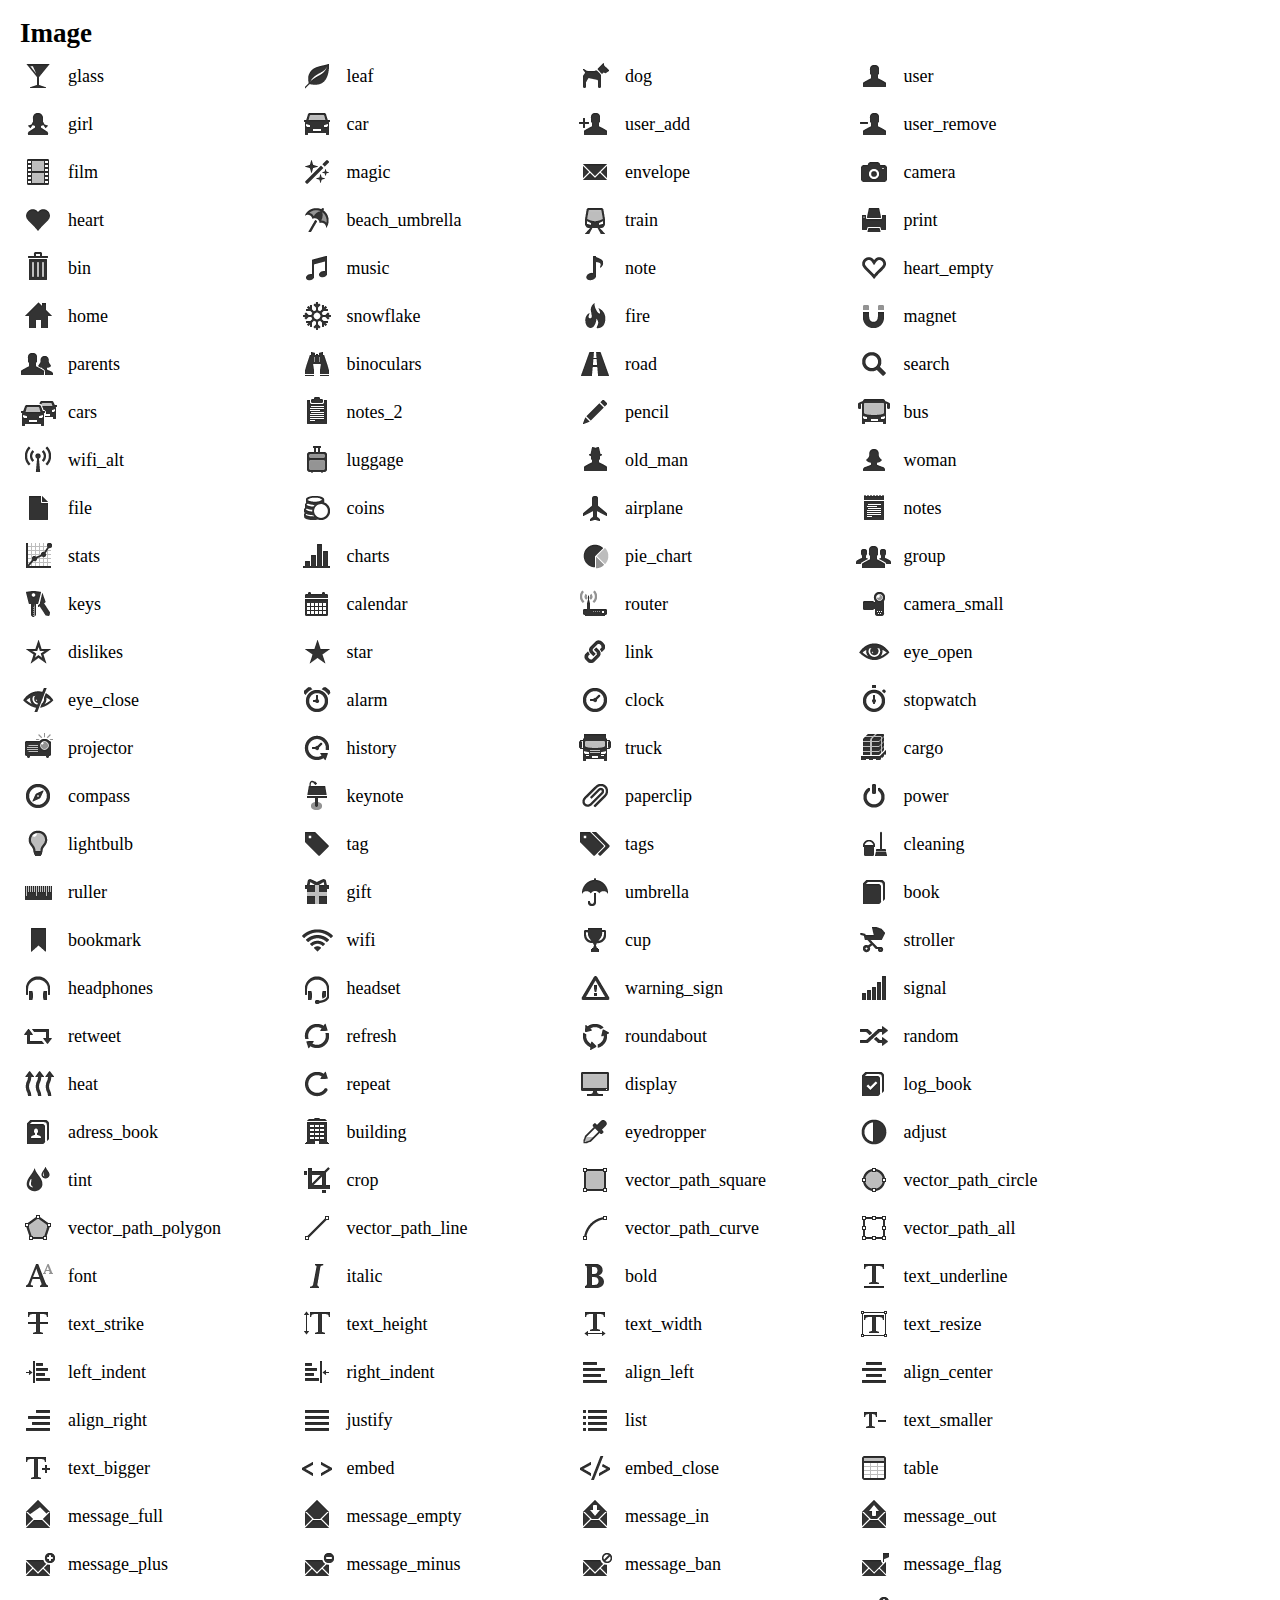
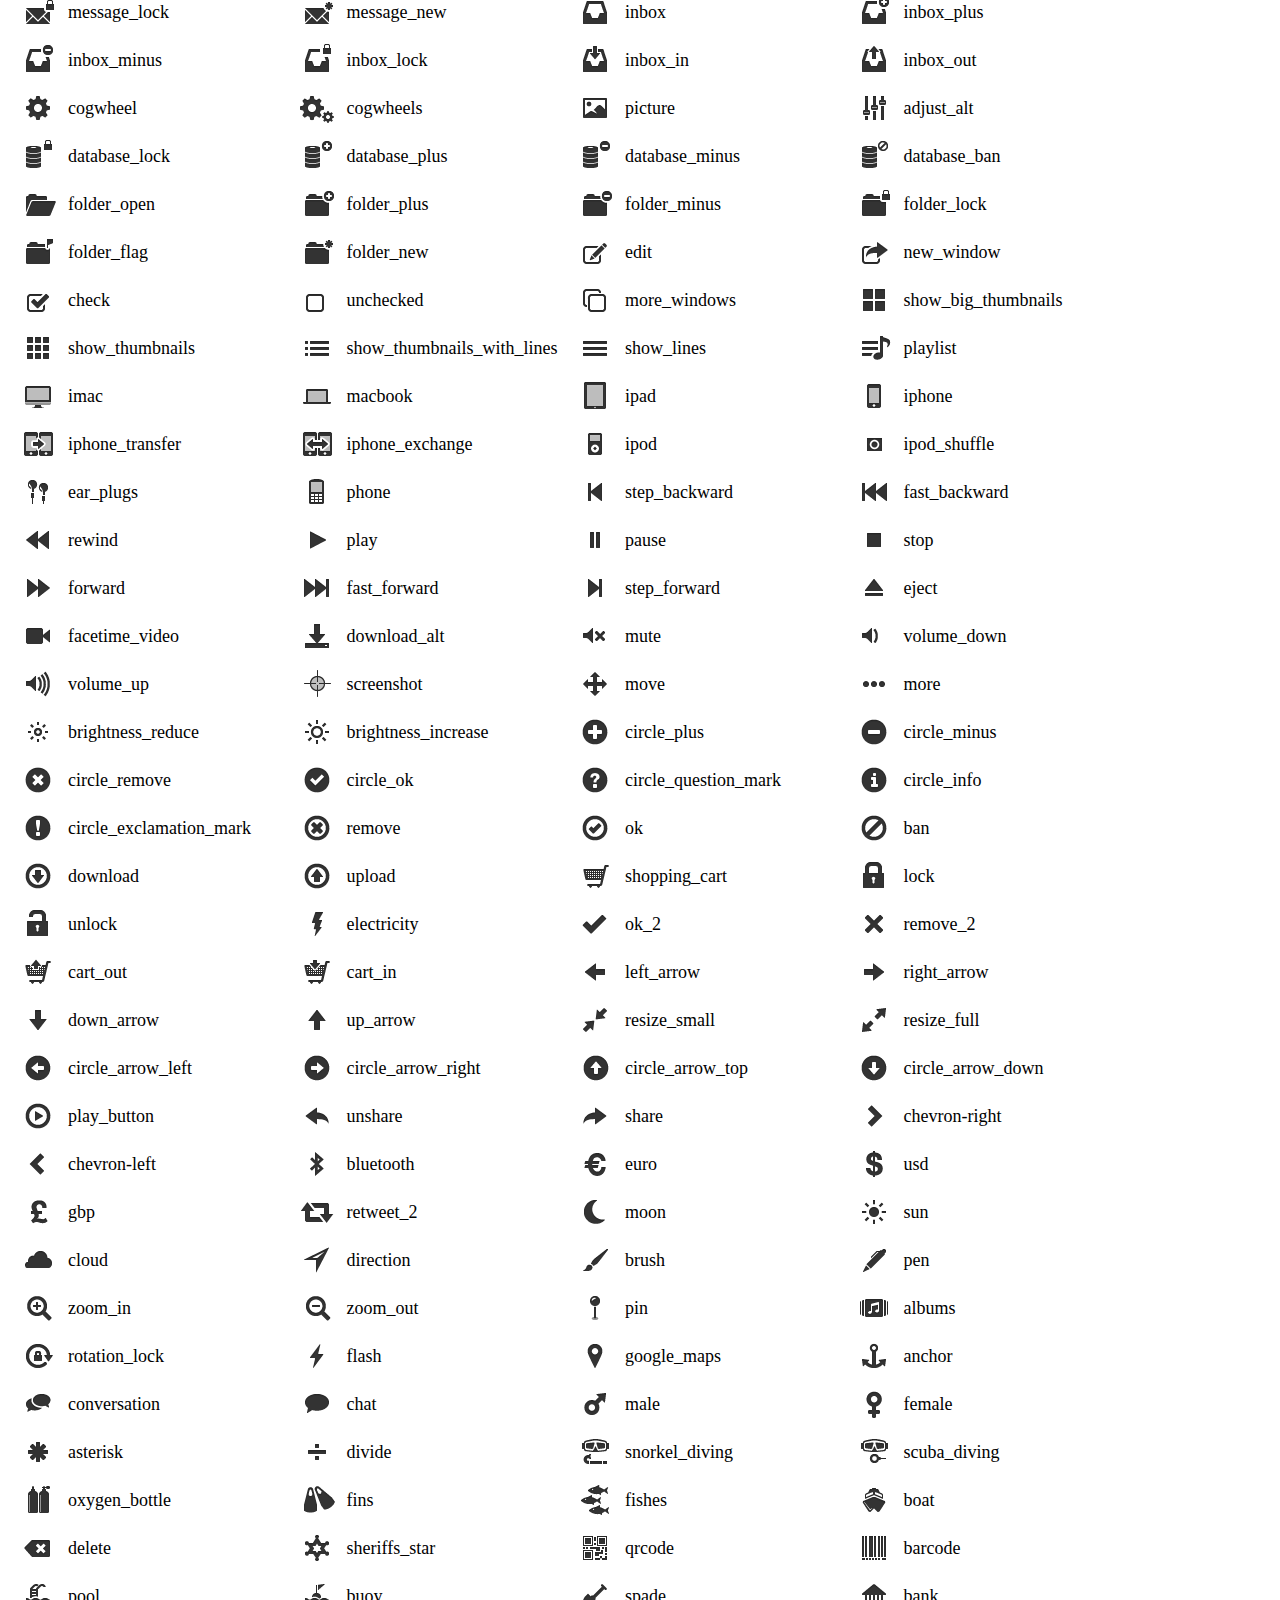
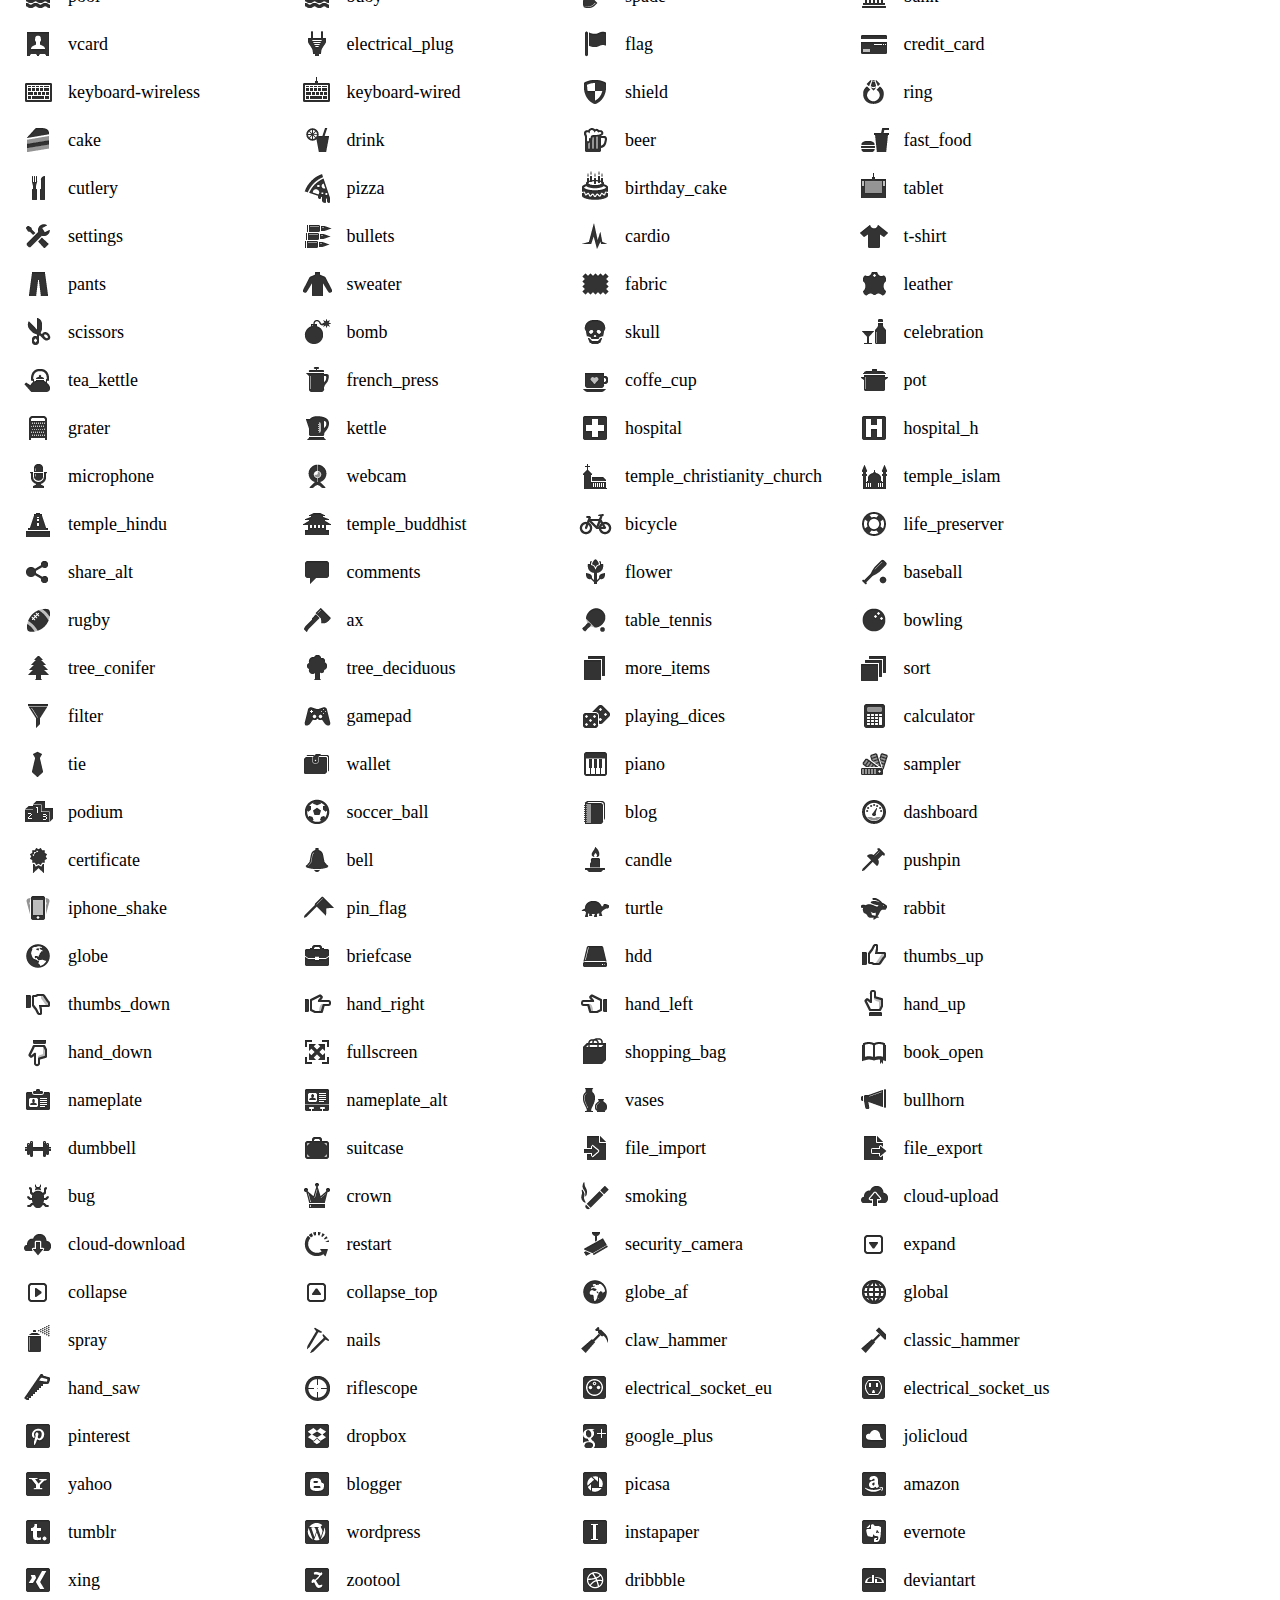
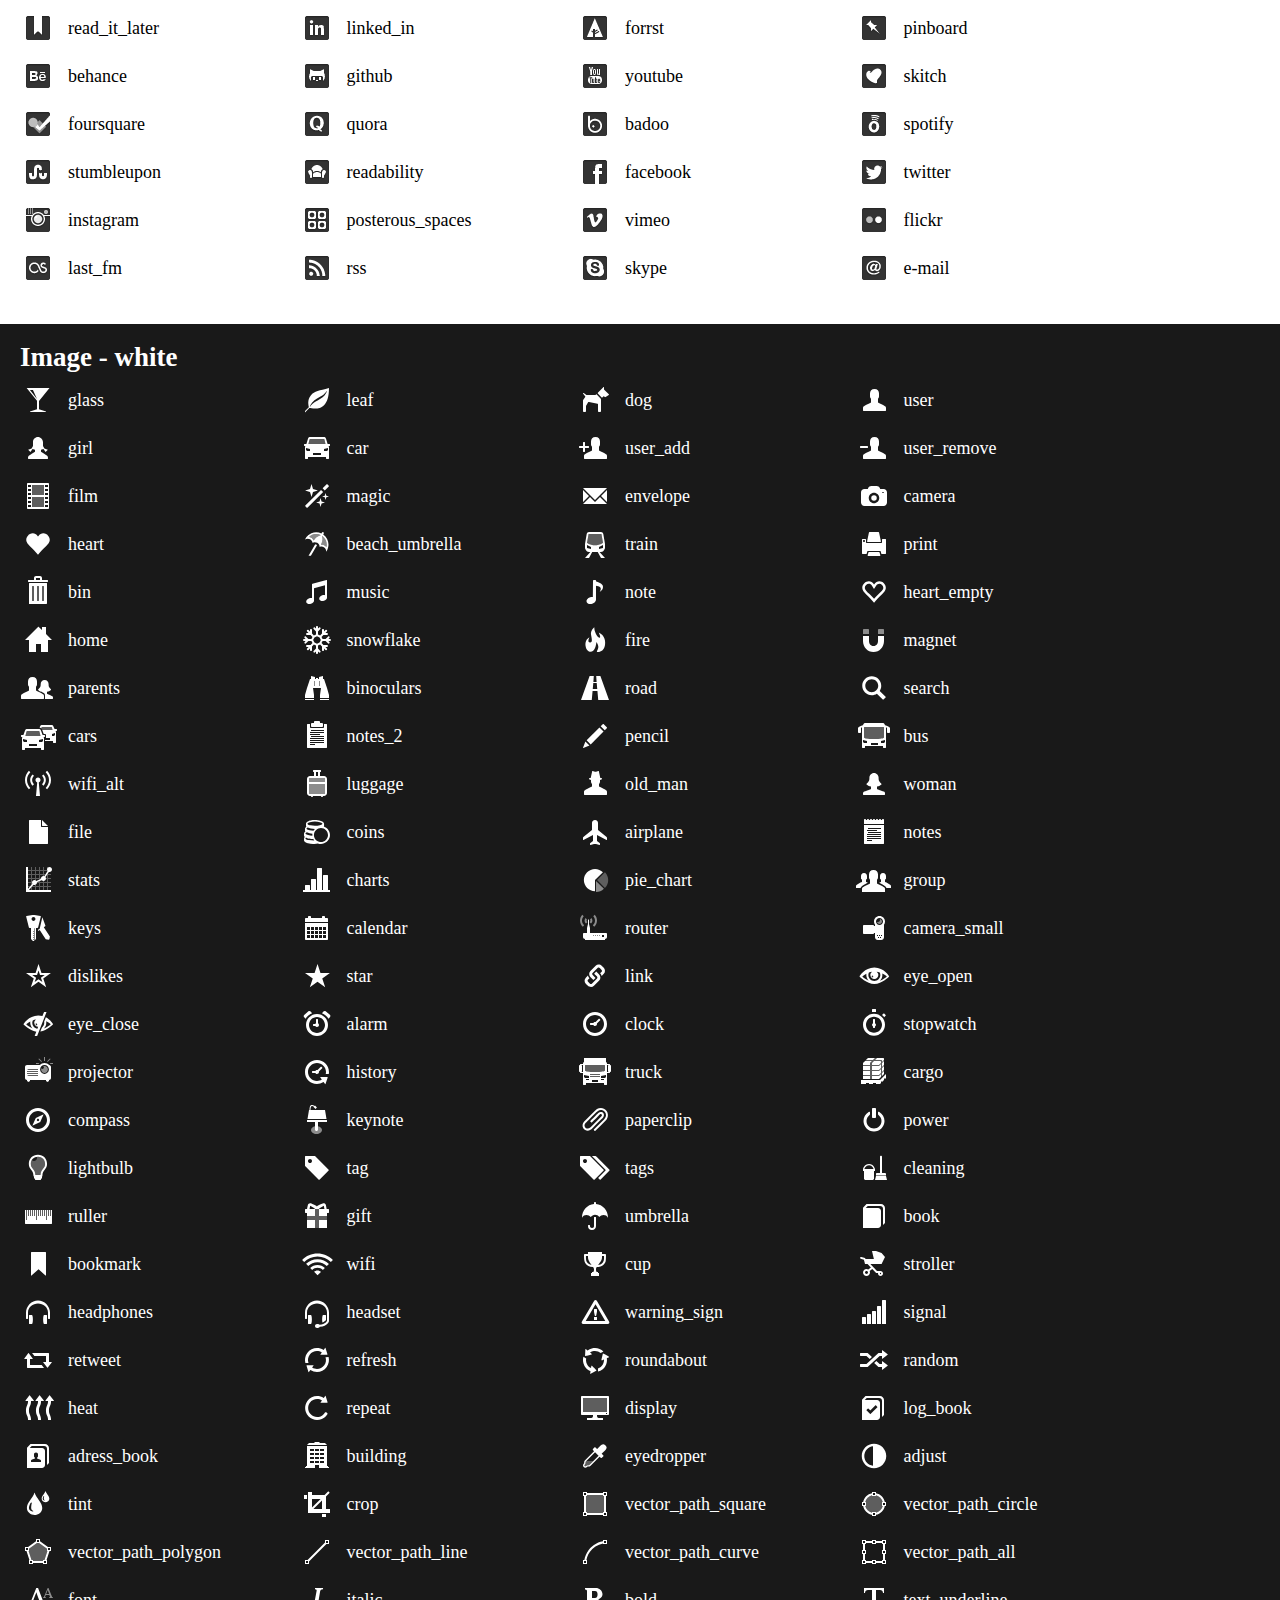
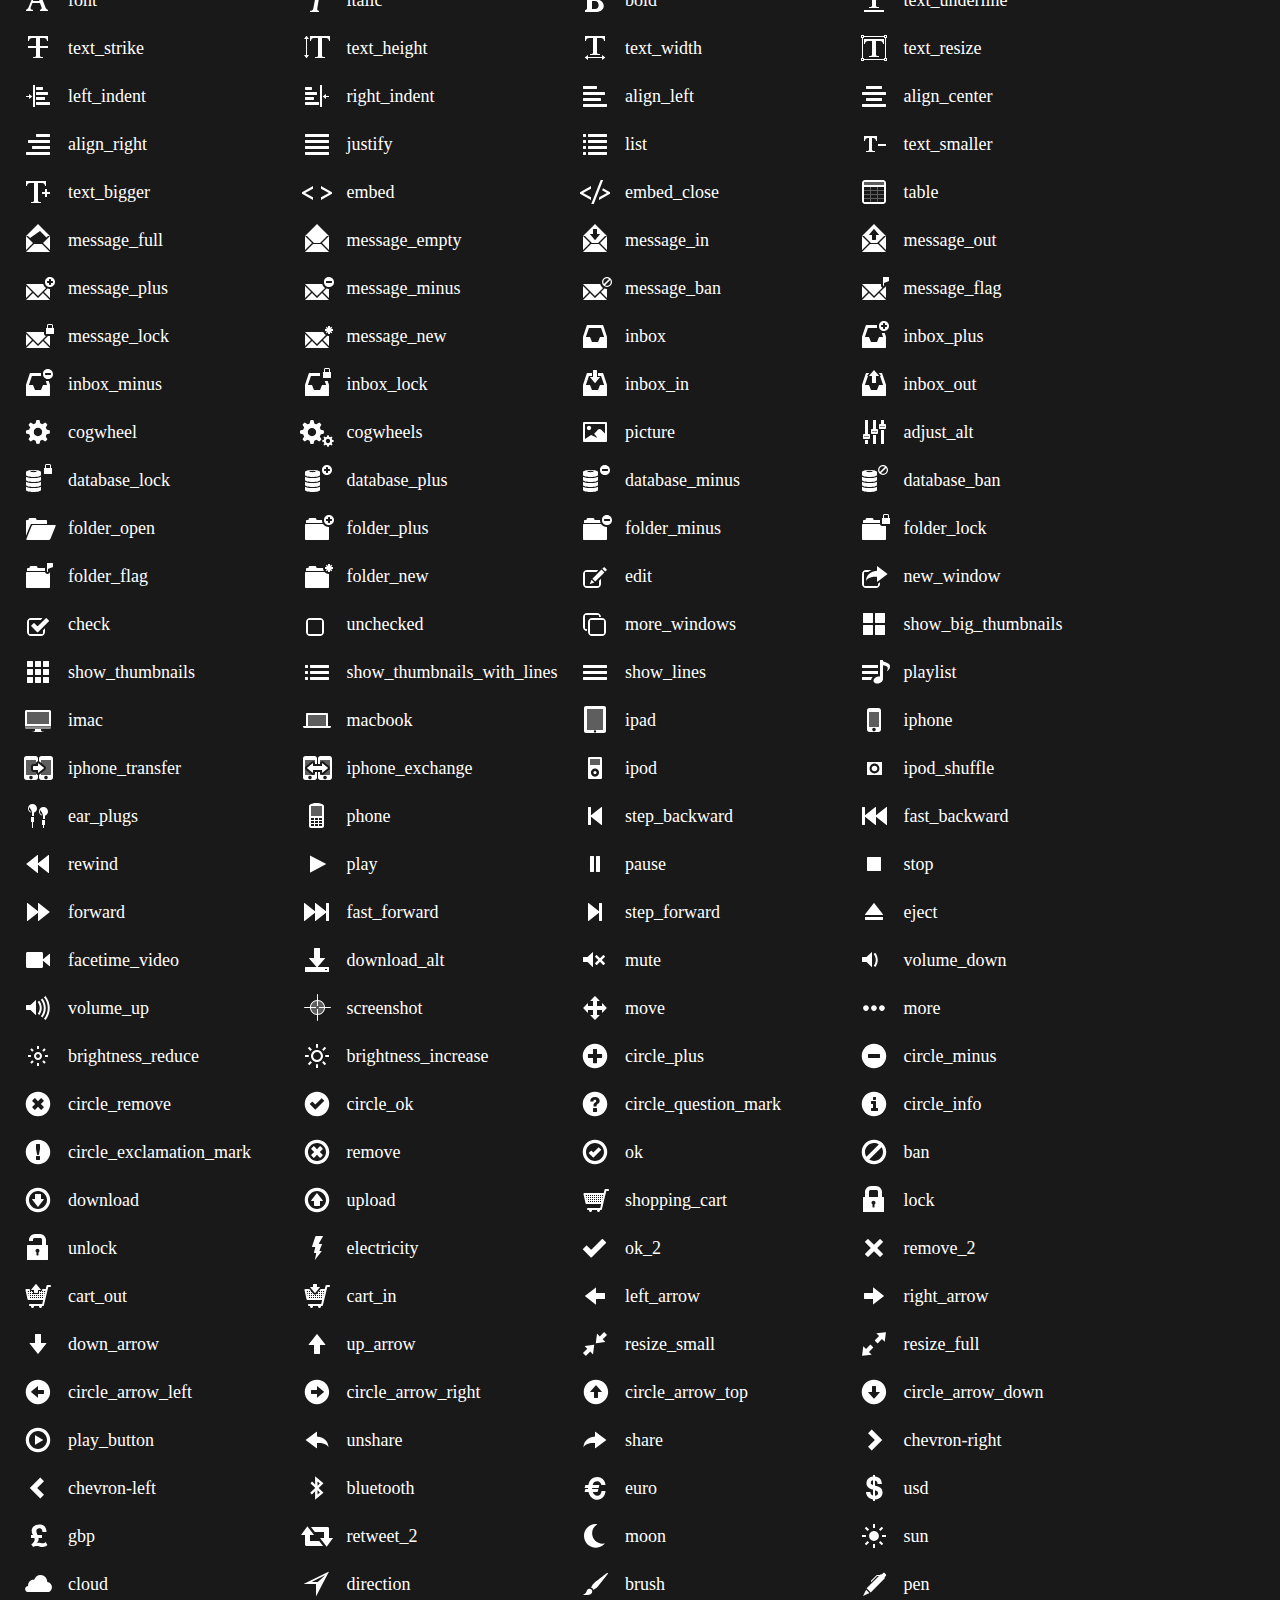
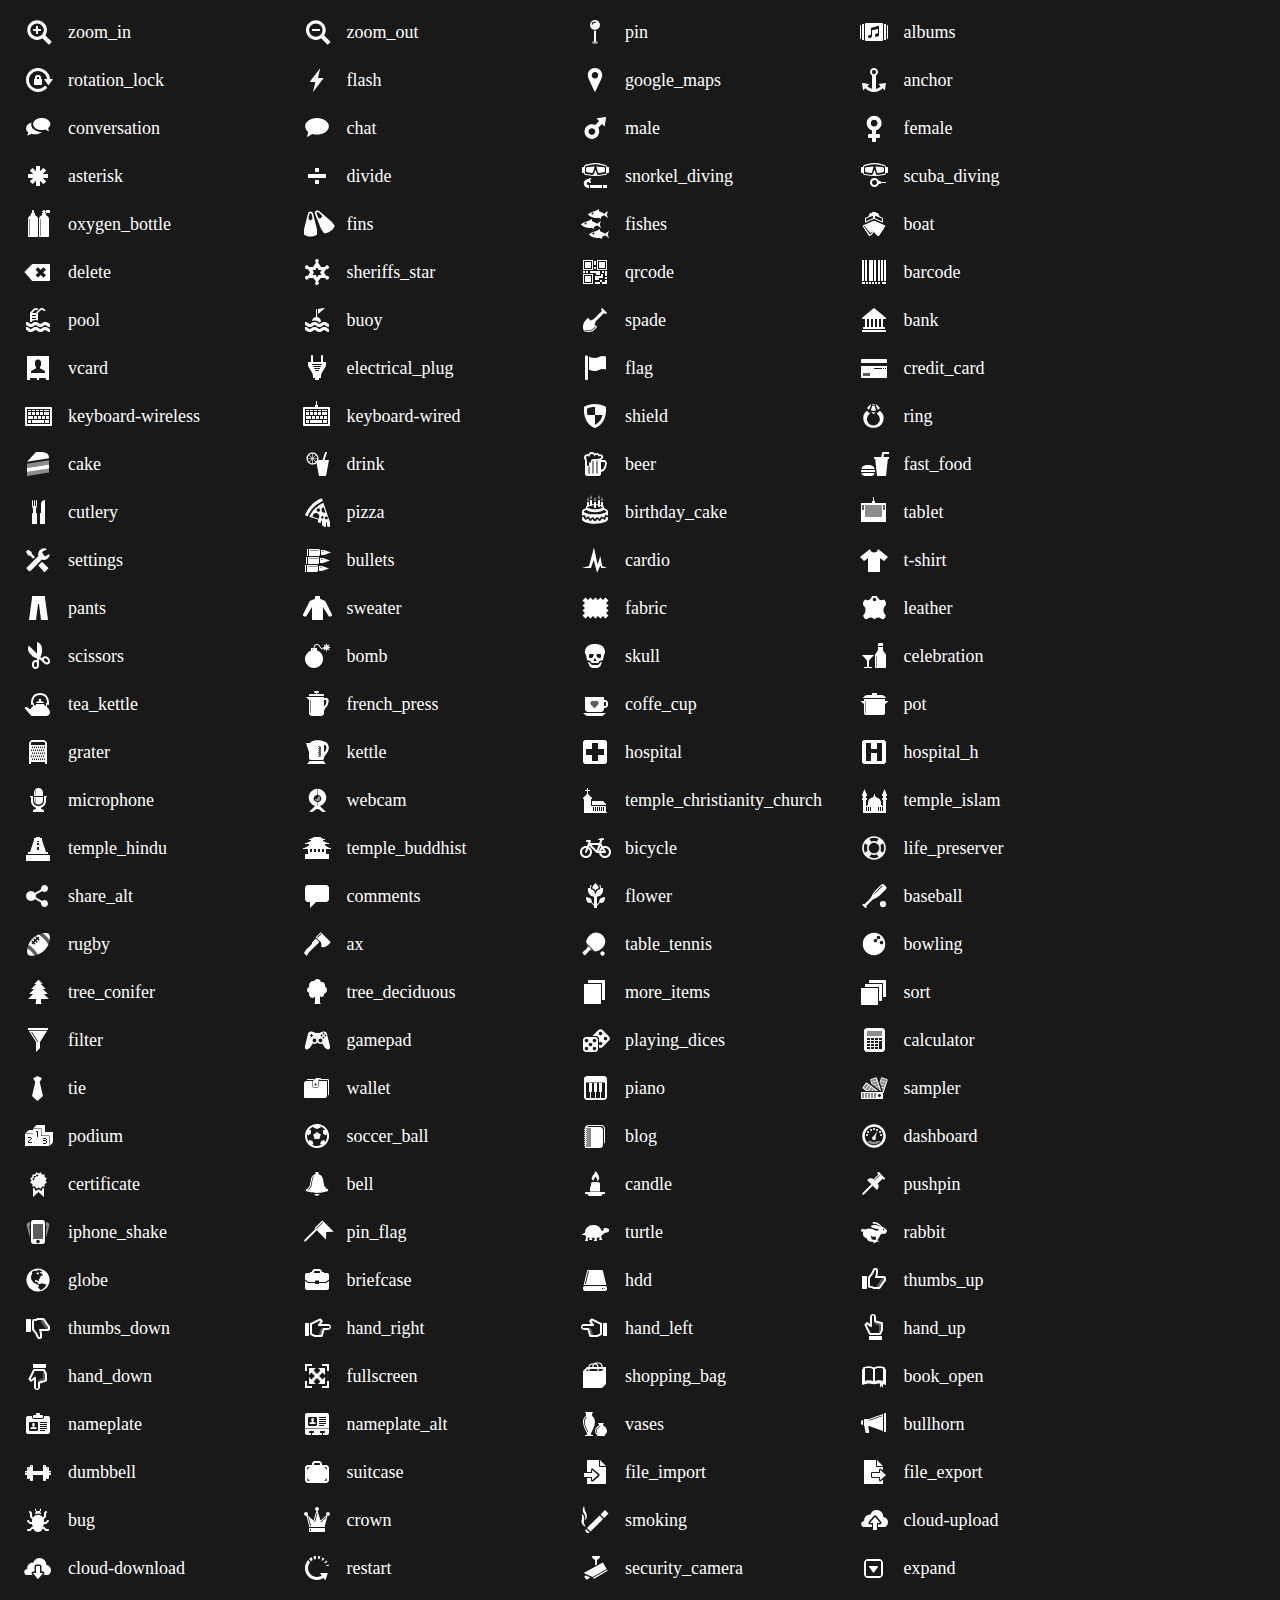
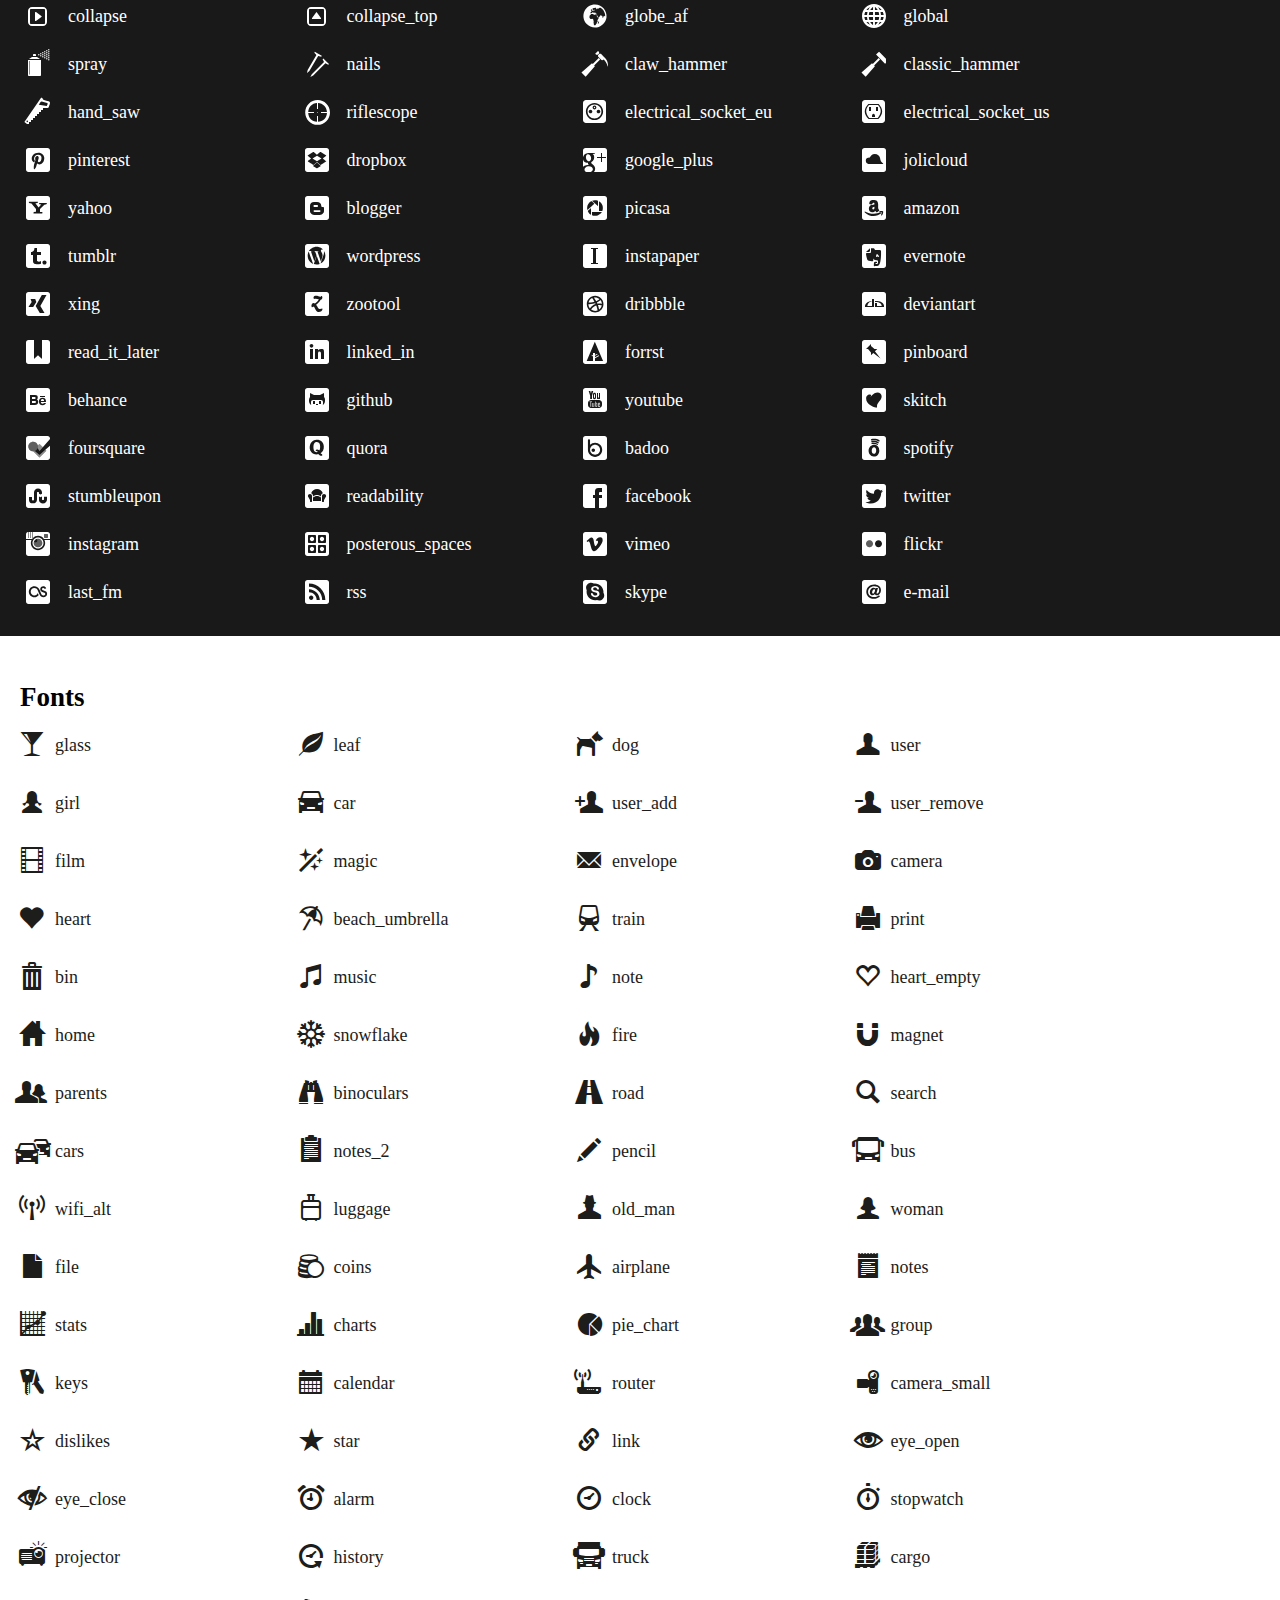
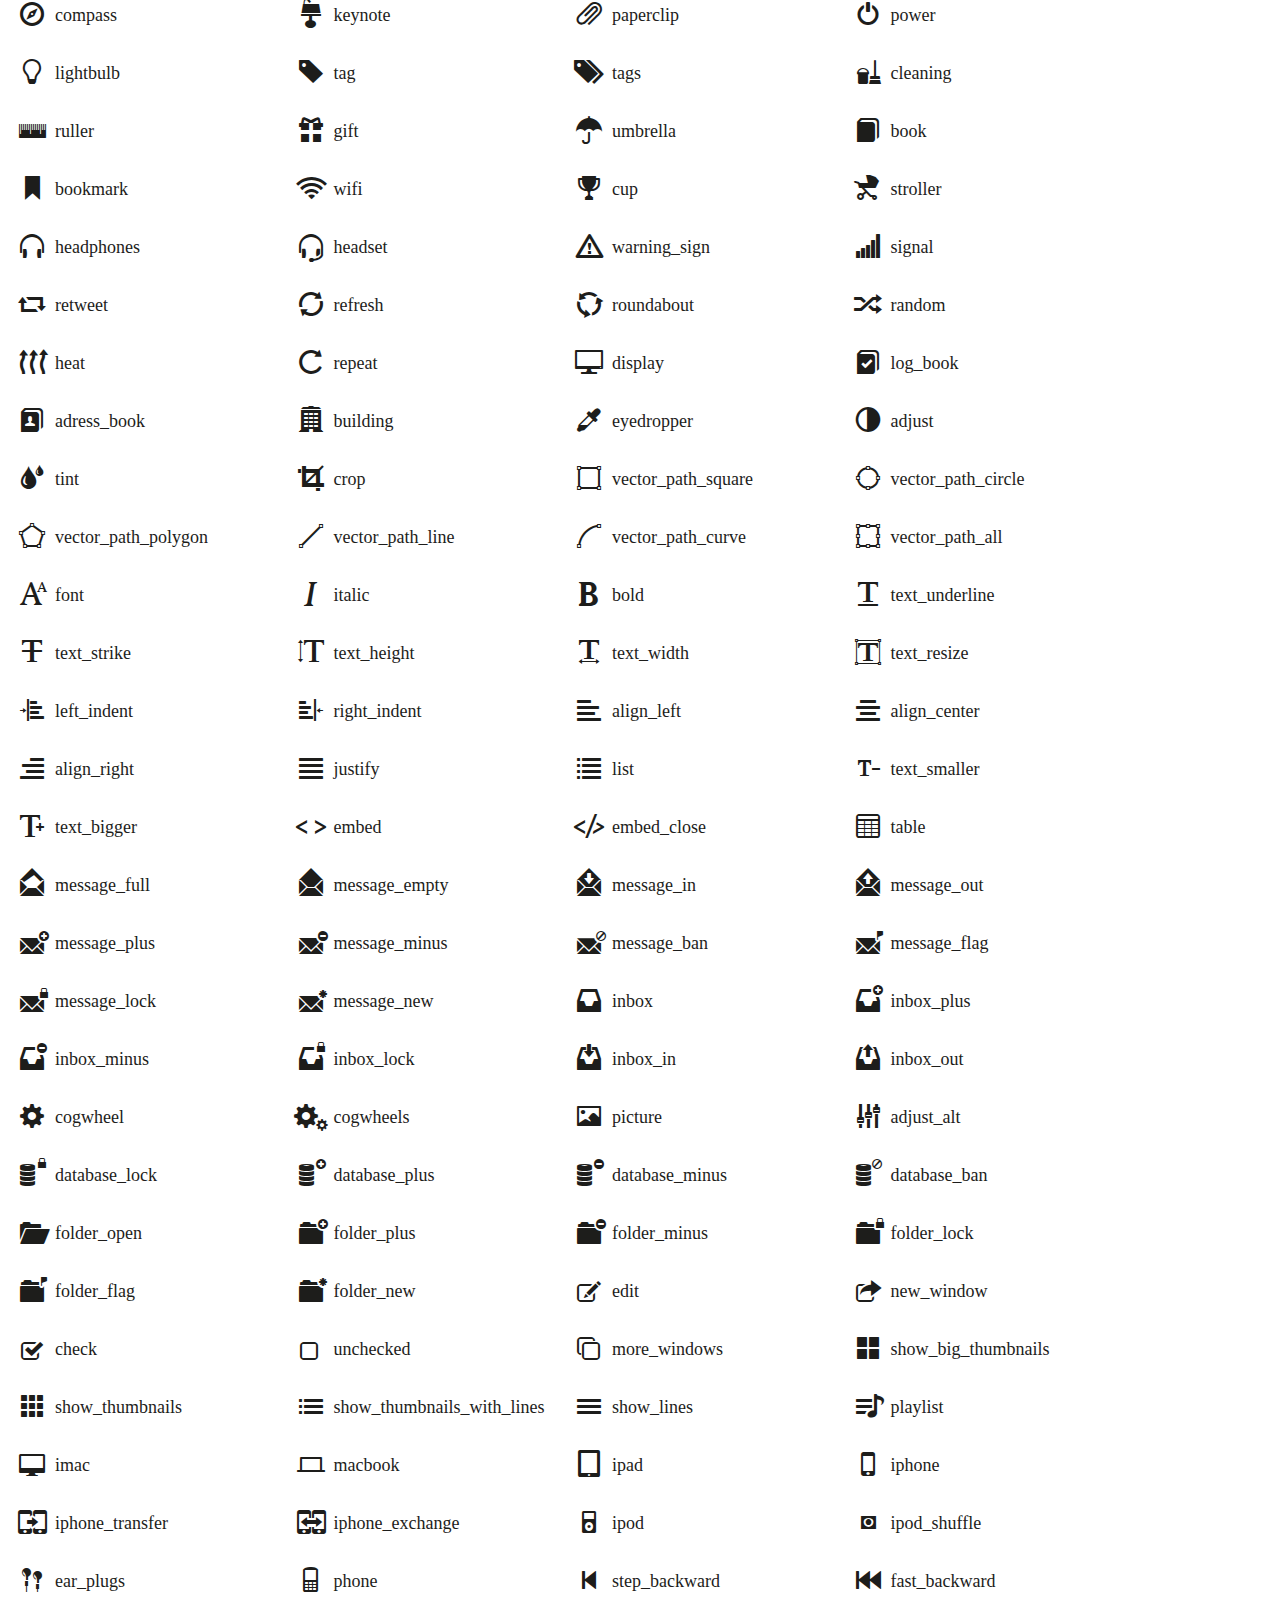
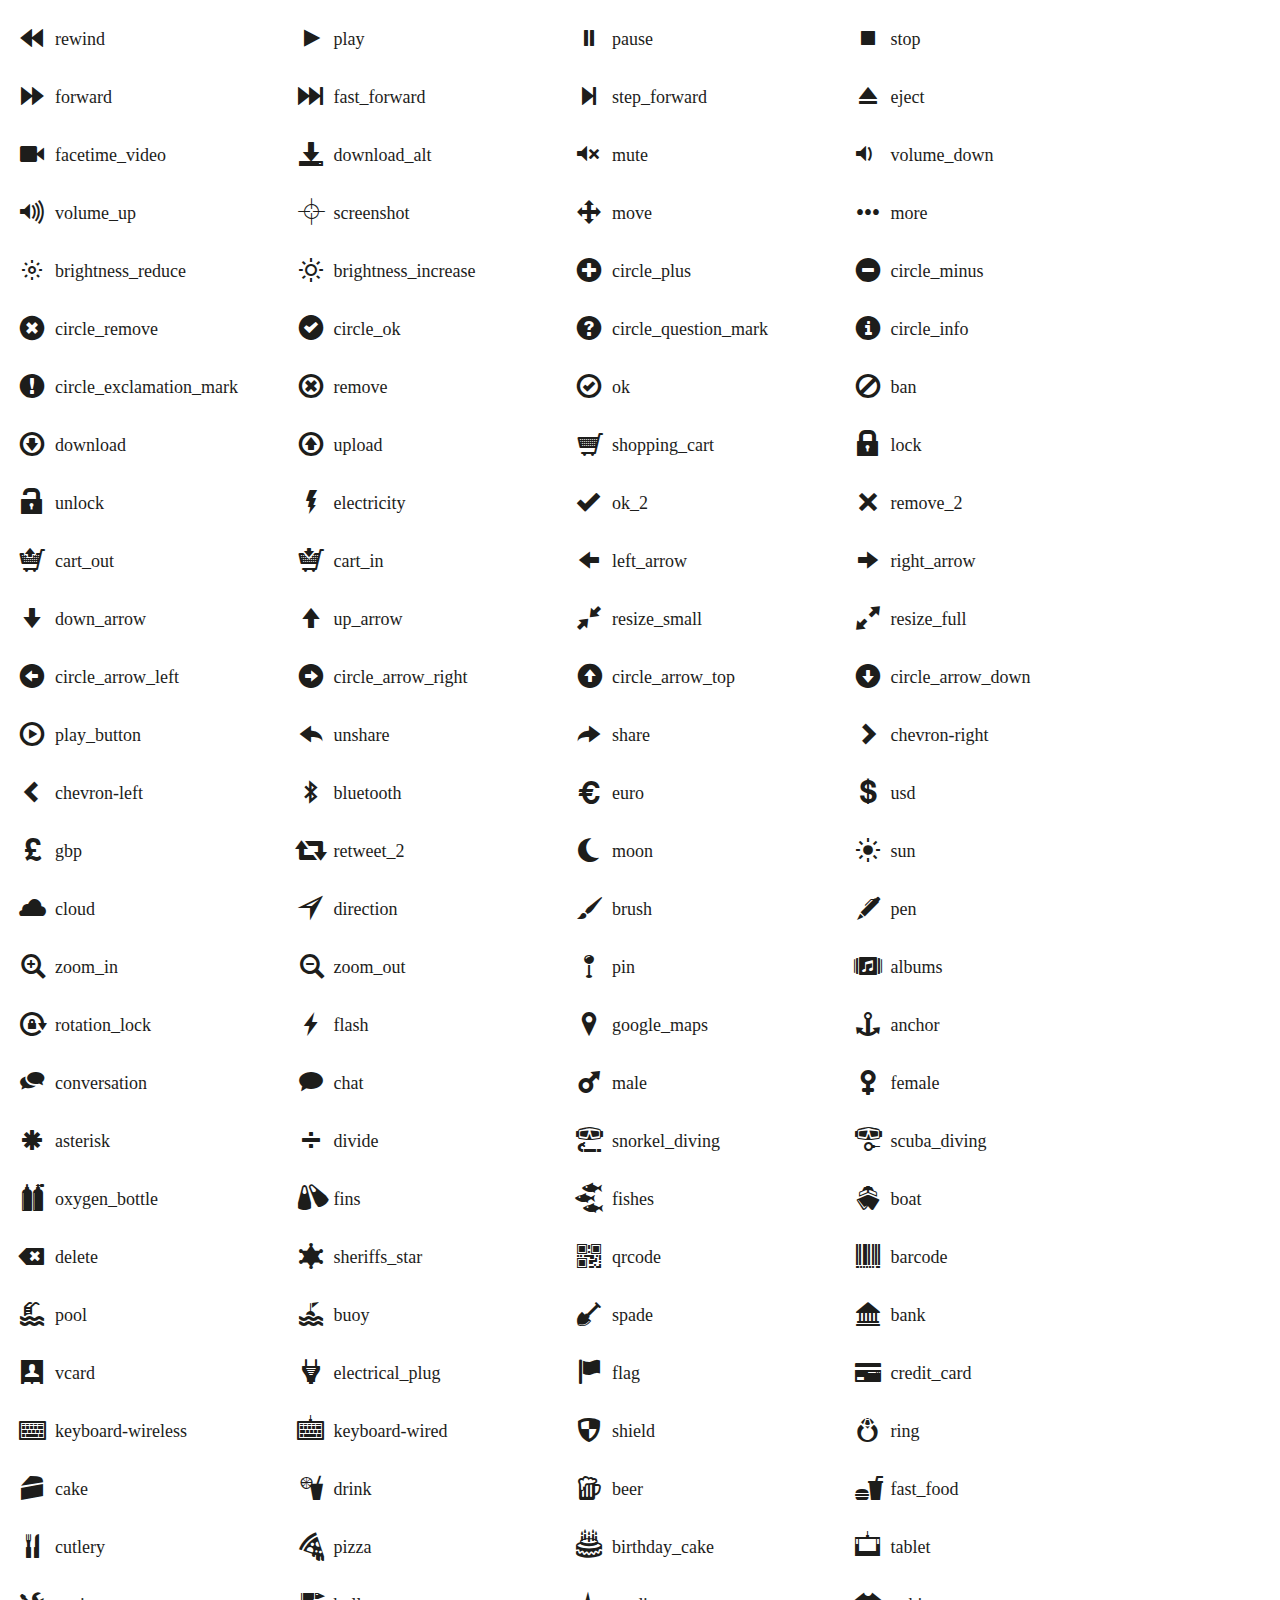
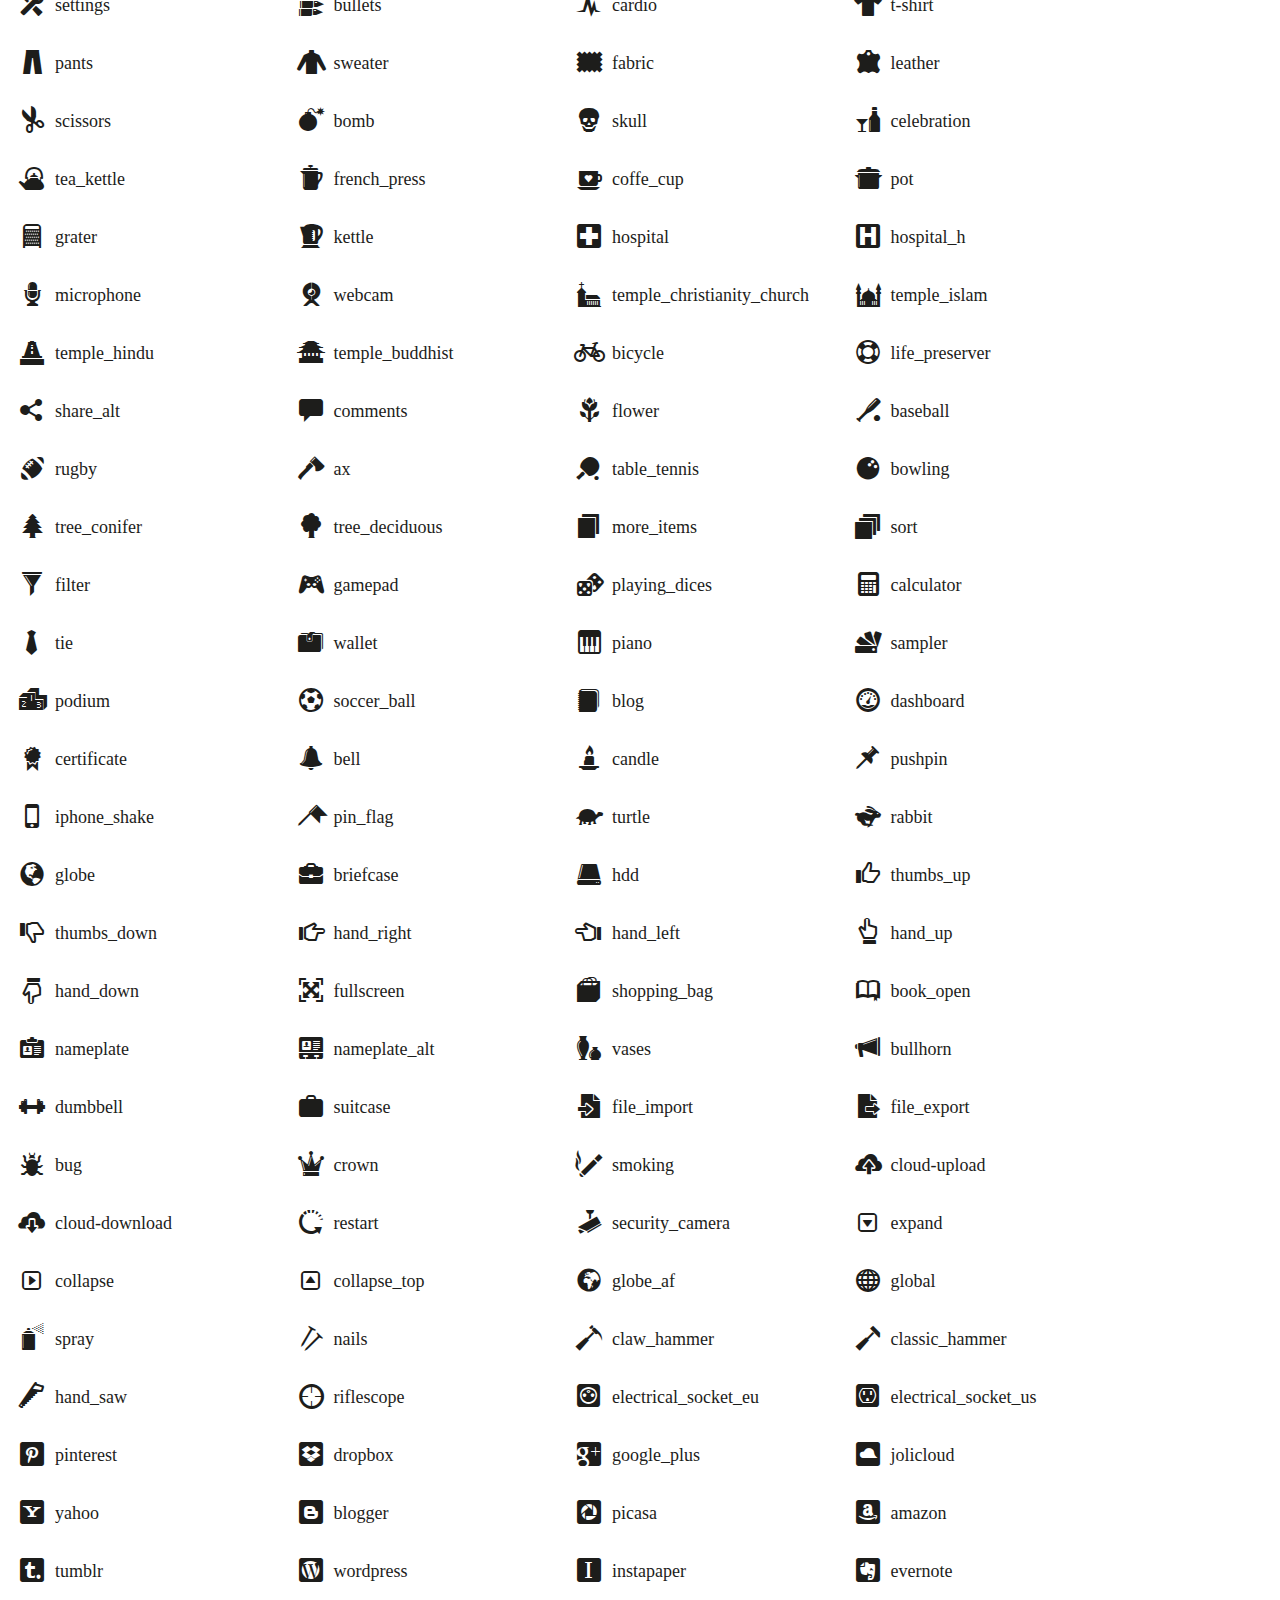
<file: assets/plugins/glyphicons/index.html>
<!doctype html>
<html lang="en">
<head>
	<meta charset="utf-8">
	<meta http-equiv="X-UA-Compatible" content="IE=edge,chrome=1">
	
	<title>Glyphicons</title>
	<meta name="description" content="">
	<meta name="author" content="">
	
	<link rel="stylesheet" href="css/style.css?v=2">
	<link rel="stylesheet" href="css/glyphicons.css">
	
	<script src="scripts/modernizr.js"></script>

</head>
<body>
	
	<h2>Image</h2>
	<p><i class="glyphicons-icon glass"></i>glass</p>
	<p><i class="glyphicons-icon leaf"></i>leaf</p>
	<p><i class="glyphicons-icon dog"></i>dog</p>
	<p><i class="glyphicons-icon user"></i>user</p>
	<p><i class="glyphicons-icon girl"></i>girl</p>
	<p><i class="glyphicons-icon car"></i>car</p>
	<p><i class="glyphicons-icon user_add"></i>user_add</p>
	<p><i class="glyphicons-icon user_remove"></i>user_remove</p>
	<p><i class="glyphicons-icon film"></i>film</p>
	<p><i class="glyphicons-icon magic"></i>magic</p>
	<p><i class="glyphicons-icon envelope"></i>envelope</p>
	<p><i class="glyphicons-icon camera"></i>camera</p>
	<p><i class="glyphicons-icon heart"></i>heart</p>
	<p><i class="glyphicons-icon beach_umbrella"></i>beach_umbrella</p>
	<p><i class="glyphicons-icon train"></i>train</p>
	<p><i class="glyphicons-icon print"></i>print</p>
	<p><i class="glyphicons-icon bin"></i>bin</p>
	<p><i class="glyphicons-icon music"></i>music</p>
	<p><i class="glyphicons-icon note"></i>note</p>
	<p><i class="glyphicons-icon heart_empty"></i>heart_empty</p>
	<p><i class="glyphicons-icon home"></i>home</p>
	<p><i class="glyphicons-icon snowflake"></i>snowflake</p>
	<p><i class="glyphicons-icon fire"></i>fire</p>
	<p><i class="glyphicons-icon magnet"></i>magnet</p>
	<p><i class="glyphicons-icon parents"></i>parents</p>
	<p><i class="glyphicons-icon binoculars"></i>binoculars</p>
	<p><i class="glyphicons-icon road"></i>road</p>
	<p><i class="glyphicons-icon search"></i>search</p>
	<p><i class="glyphicons-icon cars"></i>cars</p>
	<p><i class="glyphicons-icon notes_2"></i>notes_2</p>
	<p><i class="glyphicons-icon pencil"></i>pencil</p>
	<p><i class="glyphicons-icon bus"></i>bus</p>
	<p><i class="glyphicons-icon wifi_alt"></i>wifi_alt</p>
	<p><i class="glyphicons-icon luggage"></i>luggage</p>
	<p><i class="glyphicons-icon old_man"></i>old_man</p>
	<p><i class="glyphicons-icon woman"></i>woman</p>
	<p><i class="glyphicons-icon file"></i>file</p>
	<p><i class="glyphicons-icon coins"></i>coins</p>
	<p><i class="glyphicons-icon airplane"></i>airplane</p>
	<p><i class="glyphicons-icon notes"></i>notes</p>
	<p><i class="glyphicons-icon stats"></i>stats</p>
	<p><i class="glyphicons-icon charts"></i>charts</p>
	<p><i class="glyphicons-icon pie_chart"></i>pie_chart</p>
	<p><i class="glyphicons-icon group"></i>group</p>
	<p><i class="glyphicons-icon keys"></i>keys</p>
	<p><i class="glyphicons-icon calendar"></i>calendar</p>
	<p><i class="glyphicons-icon router"></i>router</p>
	<p><i class="glyphicons-icon camera_small"></i>camera_small</p>
	<p><i class="glyphicons-icon dislikes"></i>dislikes</p>
	<p><i class="glyphicons-icon star"></i>star</p>
	<p><i class="glyphicons-icon link"></i>link</p>
	<p><i class="glyphicons-icon eye_open"></i>eye_open</p>
	<p><i class="glyphicons-icon eye_close"></i>eye_close</p>
	<p><i class="glyphicons-icon alarm"></i>alarm</p>
	<p><i class="glyphicons-icon clock"></i>clock</p>
	<p><i class="glyphicons-icon stopwatch"></i>stopwatch</p>
	<p><i class="glyphicons-icon projector"></i>projector</p>
	<p><i class="glyphicons-icon history"></i>history</p>
	<p><i class="glyphicons-icon truck"></i>truck</p>
	<p><i class="glyphicons-icon cargo"></i>cargo</p>
	<p><i class="glyphicons-icon compass"></i>compass</p>
	<p><i class="glyphicons-icon keynote"></i>keynote</p>
	<p><i class="glyphicons-icon paperclip"></i>paperclip</p>
	<p><i class="glyphicons-icon power"></i>power</p>
	<p><i class="glyphicons-icon lightbulb"></i>lightbulb</p>
	<p><i class="glyphicons-icon tag"></i>tag</p>
	<p><i class="glyphicons-icon tags"></i>tags</p>
	<p><i class="glyphicons-icon cleaning"></i>cleaning</p>
	<p><i class="glyphicons-icon ruller"></i>ruller</p>
	<p><i class="glyphicons-icon gift"></i>gift</p>
	<p><i class="glyphicons-icon umbrella"></i>umbrella</p>
	<p><i class="glyphicons-icon book"></i>book</p>
	<p><i class="glyphicons-icon bookmark"></i>bookmark</p>
	<p><i class="glyphicons-icon wifi"></i>wifi</p>
	<p><i class="glyphicons-icon cup"></i>cup</p>
	<p><i class="glyphicons-icon stroller"></i>stroller</p>
	<p><i class="glyphicons-icon headphones"></i>headphones</p>
	<p><i class="glyphicons-icon headset"></i>headset</p>
	<p><i class="glyphicons-icon warning_sign"></i>warning_sign</p>
	<p><i class="glyphicons-icon signal"></i>signal</p>
	<p><i class="glyphicons-icon retweet"></i>retweet</p>
	<p><i class="glyphicons-icon refresh"></i>refresh</p>
	<p><i class="glyphicons-icon roundabout"></i>roundabout</p>
	<p><i class="glyphicons-icon random"></i>random</p>
	<p><i class="glyphicons-icon heat"></i>heat</p>
	<p><i class="glyphicons-icon repeat"></i>repeat</p>
	<p><i class="glyphicons-icon display"></i>display</p>
	<p><i class="glyphicons-icon log_book"></i>log_book</p>
	<p><i class="glyphicons-icon adress_book"></i>adress_book</p>
	<p><i class="glyphicons-icon building"></i>building</p>
	<p><i class="glyphicons-icon eyedropper"></i>eyedropper</p>
	<p><i class="glyphicons-icon adjust"></i>adjust</p>
	<p><i class="glyphicons-icon tint"></i>tint</p>
	<p><i class="glyphicons-icon crop"></i>crop</p>
	<p><i class="glyphicons-icon vector_path_square"></i>vector_path_square</p>
	<p><i class="glyphicons-icon vector_path_circle"></i>vector_path_circle</p>
	<p><i class="glyphicons-icon vector_path_polygon"></i>vector_path_polygon</p>
	<p><i class="glyphicons-icon vector_path_line"></i>vector_path_line</p>
	<p><i class="glyphicons-icon vector_path_curve"></i>vector_path_curve</p>
	<p><i class="glyphicons-icon vector_path_all"></i>vector_path_all</p>
	<p><i class="glyphicons-icon font"></i>font</p>
	<p><i class="glyphicons-icon italic"></i>italic</p>
	<p><i class="glyphicons-icon bold"></i>bold</p>
	<p><i class="glyphicons-icon text_underline"></i>text_underline</p>
	<p><i class="glyphicons-icon text_strike"></i>text_strike</p>
	<p><i class="glyphicons-icon text_height"></i>text_height</p>
	<p><i class="glyphicons-icon text_width"></i>text_width</p>
	<p><i class="glyphicons-icon text_resize"></i>text_resize</p>
	<p><i class="glyphicons-icon left_indent"></i>left_indent</p>
	<p><i class="glyphicons-icon right_indent"></i>right_indent</p>
	<p><i class="glyphicons-icon align_left"></i>align_left</p>
	<p><i class="glyphicons-icon align_center"></i>align_center</p>
	<p><i class="glyphicons-icon align_right"></i>align_right</p>
	<p><i class="glyphicons-icon justify"></i>justify</p>
	<p><i class="glyphicons-icon list"></i>list</p>
	<p><i class="glyphicons-icon text_smaller"></i>text_smaller</p>
	<p><i class="glyphicons-icon text_bigger"></i>text_bigger</p>
	<p><i class="glyphicons-icon embed"></i>embed</p>
	<p><i class="glyphicons-icon embed_close"></i>embed_close</p>
	<p><i class="glyphicons-icon table"></i>table</p>
	<p><i class="glyphicons-icon message_full"></i>message_full</p>
	<p><i class="glyphicons-icon message_empty"></i>message_empty</p>
	<p><i class="glyphicons-icon message_in"></i>message_in</p>
	<p><i class="glyphicons-icon message_out"></i>message_out</p>
	<p><i class="glyphicons-icon message_plus"></i>message_plus</p>
	<p><i class="glyphicons-icon message_minus"></i>message_minus</p>
	<p><i class="glyphicons-icon message_ban"></i>message_ban</p>
	<p><i class="glyphicons-icon message_flag"></i>message_flag</p>
	<p><i class="glyphicons-icon message_lock"></i>message_lock</p>
	<p><i class="glyphicons-icon message_new"></i>message_new</p>
	<p><i class="glyphicons-icon inbox"></i>inbox</p>
	<p><i class="glyphicons-icon inbox_plus"></i>inbox_plus</p>
	<p><i class="glyphicons-icon inbox_minus"></i>inbox_minus</p>
	<p><i class="glyphicons-icon inbox_lock"></i>inbox_lock</p>
	<p><i class="glyphicons-icon inbox_in"></i>inbox_in</p>
	<p><i class="glyphicons-icon inbox_out"></i>inbox_out</p>
	<p><i class="glyphicons-icon cogwheel"></i>cogwheel</p>
	<p><i class="glyphicons-icon cogwheels"></i>cogwheels</p>
	<p><i class="glyphicons-icon picture"></i>picture</p>
	<p><i class="glyphicons-icon adjust_alt"></i>adjust_alt</p>
	<p><i class="glyphicons-icon database_lock"></i>database_lock</p>
	<p><i class="glyphicons-icon database_plus"></i>database_plus</p>
	<p><i class="glyphicons-icon database_minus"></i>database_minus</p>
	<p><i class="glyphicons-icon database_ban"></i>database_ban</p>
	<p><i class="glyphicons-icon folder_open"></i>folder_open</p>
	<p><i class="glyphicons-icon folder_plus"></i>folder_plus</p>
	<p><i class="glyphicons-icon folder_minus"></i>folder_minus</p>
	<p><i class="glyphicons-icon folder_lock"></i>folder_lock</p>
	<p><i class="glyphicons-icon folder_flag"></i>folder_flag</p>
	<p><i class="glyphicons-icon folder_new"></i>folder_new</p>
	<p><i class="glyphicons-icon edit"></i>edit</p>
	<p><i class="glyphicons-icon new_window"></i>new_window</p>
	<p><i class="glyphicons-icon check"></i>check</p>
	<p><i class="glyphicons-icon unchecked"></i>unchecked</p>
	<p><i class="glyphicons-icon more_windows"></i>more_windows</p>
	<p><i class="glyphicons-icon show_big_thumbnails"></i>show_big_thumbnails</p>
	<p><i class="glyphicons-icon show_thumbnails"></i>show_thumbnails</p>
	<p><i class="glyphicons-icon show_thumbnails_with_lines"></i>show_thumbnails_with_lines</p>
	<p><i class="glyphicons-icon show_lines"></i>show_lines</p>
	<p><i class="glyphicons-icon playlist"></i>playlist</p>
	<p><i class="glyphicons-icon imac"></i>imac</p>
	<p><i class="glyphicons-icon macbook"></i>macbook</p>
	<p><i class="glyphicons-icon ipad"></i>ipad</p>
	<p><i class="glyphicons-icon iphone"></i>iphone</p>
	<p><i class="glyphicons-icon iphone_transfer"></i>iphone_transfer</p>
	<p><i class="glyphicons-icon iphone_exchange"></i>iphone_exchange</p>
	<p><i class="glyphicons-icon ipod"></i>ipod</p>
	<p><i class="glyphicons-icon ipod_shuffle"></i>ipod_shuffle</p>
	<p><i class="glyphicons-icon ear_plugs"></i>ear_plugs</p>
	<p><i class="glyphicons-icon phone"></i>phone</p>
	<p><i class="glyphicons-icon step_backward"></i>step_backward</p>
	<p><i class="glyphicons-icon fast_backward"></i>fast_backward</p>
	<p><i class="glyphicons-icon rewind"></i>rewind</p>
	<p><i class="glyphicons-icon play"></i>play</p>
	<p><i class="glyphicons-icon pause"></i>pause</p>
	<p><i class="glyphicons-icon stop"></i>stop</p>
	<p><i class="glyphicons-icon forward"></i>forward</p>
	<p><i class="glyphicons-icon fast_forward"></i>fast_forward</p>
	<p><i class="glyphicons-icon step_forward"></i>step_forward</p>
	<p><i class="glyphicons-icon eject"></i>eject</p>
	<p><i class="glyphicons-icon facetime_video"></i>facetime_video</p>
	<p><i class="glyphicons-icon download_alt"></i>download_alt</p>
	<p><i class="glyphicons-icon mute"></i>mute</p>
	<p><i class="glyphicons-icon volume_down"></i>volume_down</p>
	<p><i class="glyphicons-icon volume_up"></i>volume_up</p>
	<p><i class="glyphicons-icon screenshot"></i>screenshot</p>
	<p><i class="glyphicons-icon move"></i>move</p>
	<p><i class="glyphicons-icon more"></i>more</p>
	<p><i class="glyphicons-icon brightness_reduce"></i>brightness_reduce</p>
	<p><i class="glyphicons-icon brightness_increase"></i>brightness_increase</p>
	<p><i class="glyphicons-icon circle_plus"></i>circle_plus</p>
	<p><i class="glyphicons-icon circle_minus"></i>circle_minus</p>
	<p><i class="glyphicons-icon circle_remove"></i>circle_remove</p>
	<p><i class="glyphicons-icon circle_ok"></i>circle_ok</p>
	<p><i class="glyphicons-icon circle_question_mark"></i>circle_question_mark</p>
	<p><i class="glyphicons-icon circle_info"></i>circle_info</p>
	<p><i class="glyphicons-icon circle_exclamation_mark"></i>circle_exclamation_mark</p>
	<p><i class="glyphicons-icon remove"></i>remove</p>
	<p><i class="glyphicons-icon ok"></i>ok</p>
	<p><i class="glyphicons-icon ban"></i>ban</p>
	<p><i class="glyphicons-icon download"></i>download</p>
	<p><i class="glyphicons-icon upload"></i>upload</p>
	<p><i class="glyphicons-icon shopping_cart"></i>shopping_cart</p>
	<p><i class="glyphicons-icon lock"></i>lock</p>
	<p><i class="glyphicons-icon unlock"></i>unlock</p>
	<p><i class="glyphicons-icon electricity"></i>electricity</p>
	<p><i class="glyphicons-icon ok_2"></i>ok_2</p>
	<p><i class="glyphicons-icon remove_2"></i>remove_2</p>
	<p><i class="glyphicons-icon cart_out"></i>cart_out</p>
	<p><i class="glyphicons-icon cart_in"></i>cart_in</p>
	<p><i class="glyphicons-icon left_arrow"></i>left_arrow</p>
	<p><i class="glyphicons-icon right_arrow"></i>right_arrow</p>
	<p><i class="glyphicons-icon down_arrow"></i>down_arrow</p>
	<p><i class="glyphicons-icon up_arrow"></i>up_arrow</p>
	<p><i class="glyphicons-icon resize_small"></i>resize_small</p>
	<p><i class="glyphicons-icon resize_full"></i>resize_full</p>
	<p><i class="glyphicons-icon circle_arrow_left"></i>circle_arrow_left</p>
	<p><i class="glyphicons-icon circle_arrow_right"></i>circle_arrow_right</p>
	<p><i class="glyphicons-icon circle_arrow_top"></i>circle_arrow_top</p>
	<p><i class="glyphicons-icon circle_arrow_down"></i>circle_arrow_down</p>
	<p><i class="glyphicons-icon play_button"></i>play_button</p>
	<p><i class="glyphicons-icon unshare"></i>unshare</p>
	<p><i class="glyphicons-icon share"></i>share</p>
	<p><i class="glyphicons-icon chevron-right"></i>chevron-right</p>
	<p><i class="glyphicons-icon chevron-left"></i>chevron-left</p>
	<p><i class="glyphicons-icon bluetooth"></i>bluetooth</p>
	<p><i class="glyphicons-icon euro"></i>euro</p>
	<p><i class="glyphicons-icon usd"></i>usd</p>
	<p><i class="glyphicons-icon gbp"></i>gbp</p>
	<p><i class="glyphicons-icon retweet_2"></i>retweet_2</p>
	<p><i class="glyphicons-icon moon"></i>moon</p>
	<p><i class="glyphicons-icon sun"></i>sun</p>
	<p><i class="glyphicons-icon cloud"></i>cloud</p>
	<p><i class="glyphicons-icon direction"></i>direction</p>
	<p><i class="glyphicons-icon brush"></i>brush</p>
	<p><i class="glyphicons-icon pen"></i>pen</p>
	<p><i class="glyphicons-icon zoom_in"></i>zoom_in</p>
	<p><i class="glyphicons-icon zoom_out"></i>zoom_out</p>
	<p><i class="glyphicons-icon pin"></i>pin</p>
	<p><i class="glyphicons-icon albums"></i>albums</p>
	<p><i class="glyphicons-icon rotation_lock"></i>rotation_lock</p>
	<p><i class="glyphicons-icon flash"></i>flash</p>
	<p><i class="glyphicons-icon google_maps"></i>google_maps</p>
	<p><i class="glyphicons-icon anchor"></i>anchor</p>
	<p><i class="glyphicons-icon conversation"></i>conversation</p>
	<p><i class="glyphicons-icon chat"></i>chat</p>
	<p><i class="glyphicons-icon male"></i>male</p>
	<p><i class="glyphicons-icon female"></i>female</p>
	<p><i class="glyphicons-icon asterisk"></i>asterisk</p>
	<p><i class="glyphicons-icon divide"></i>divide</p>
	<p><i class="glyphicons-icon snorkel_diving"></i>snorkel_diving</p>
	<p><i class="glyphicons-icon scuba_diving"></i>scuba_diving</p>
	<p><i class="glyphicons-icon oxygen_bottle"></i>oxygen_bottle</p>
	<p><i class="glyphicons-icon fins"></i>fins</p>
	<p><i class="glyphicons-icon fishes"></i>fishes</p>
	<p><i class="glyphicons-icon boat"></i>boat</p>
	<p><i class="glyphicons-icon delete"></i>delete</p>
	<p><i class="glyphicons-icon sheriffs_star"></i>sheriffs_star</p>
	<p><i class="glyphicons-icon qrcode"></i>qrcode</p>
	<p><i class="glyphicons-icon barcode"></i>barcode</p>
	<p><i class="glyphicons-icon pool"></i>pool</p>
	<p><i class="glyphicons-icon buoy"></i>buoy</p>
	<p><i class="glyphicons-icon spade"></i>spade</p>
	<p><i class="glyphicons-icon bank"></i>bank</p>
	<p><i class="glyphicons-icon vcard"></i>vcard</p>
	<p><i class="glyphicons-icon electrical_plug"></i>electrical_plug</p>
	<p><i class="glyphicons-icon flag"></i>flag</p>
	<p><i class="glyphicons-icon credit_card"></i>credit_card</p>
	<p><i class="glyphicons-icon keyboard-wireless"></i>keyboard-wireless</p>
	<p><i class="glyphicons-icon keyboard-wired"></i>keyboard-wired</p>
	<p><i class="glyphicons-icon shield"></i>shield</p>
	<p><i class="glyphicons-icon ring"></i>ring</p>
	<p><i class="glyphicons-icon cake"></i>cake</p>
	<p><i class="glyphicons-icon drink"></i>drink</p>
	<p><i class="glyphicons-icon beer"></i>beer</p>
	<p><i class="glyphicons-icon fast_food"></i>fast_food</p>
	<p><i class="glyphicons-icon cutlery"></i>cutlery</p>
	<p><i class="glyphicons-icon pizza"></i>pizza</p>
	<p><i class="glyphicons-icon birthday_cake"></i>birthday_cake</p>
	<p><i class="glyphicons-icon tablet"></i>tablet</p>
	<p><i class="glyphicons-icon settings"></i>settings</p>
	<p><i class="glyphicons-icon bullets"></i>bullets</p>
	<p><i class="glyphicons-icon cardio"></i>cardio</p>
	<p><i class="glyphicons-icon t-shirt"></i>t-shirt</p>
	<p><i class="glyphicons-icon pants"></i>pants</p>
	<p><i class="glyphicons-icon sweater"></i>sweater</p>
	<p><i class="glyphicons-icon fabric"></i>fabric</p>
	<p><i class="glyphicons-icon leather"></i>leather</p>
	<p><i class="glyphicons-icon scissors"></i>scissors</p>
	<p><i class="glyphicons-icon bomb"></i>bomb</p>
	<p><i class="glyphicons-icon skull"></i>skull</p>
	<p><i class="glyphicons-icon celebration"></i>celebration</p>
	<p><i class="glyphicons-icon tea_kettle"></i>tea_kettle</p>
	<p><i class="glyphicons-icon french_press"></i>french_press</p>
	<p><i class="glyphicons-icon coffe_cup"></i>coffe_cup</p>
	<p><i class="glyphicons-icon pot"></i>pot</p>
	<p><i class="glyphicons-icon grater"></i>grater</p>
	<p><i class="glyphicons-icon kettle"></i>kettle</p>
	<p><i class="glyphicons-icon hospital"></i>hospital</p>
	<p><i class="glyphicons-icon hospital_h"></i>hospital_h</p>
	<p><i class="glyphicons-icon microphone"></i>microphone</p>
	<p><i class="glyphicons-icon webcam"></i>webcam</p>
	<p><i class="glyphicons-icon temple_christianity_church"></i>temple_christianity_church</p>
	<p><i class="glyphicons-icon temple_islam"></i>temple_islam</p>
	<p><i class="glyphicons-icon temple_hindu"></i>temple_hindu</p>
	<p><i class="glyphicons-icon temple_buddhist"></i>temple_buddhist</p>
	<p><i class="glyphicons-icon bicycle"></i>bicycle</p>
	<p><i class="glyphicons-icon life_preserver"></i>life_preserver</p>
	<p><i class="glyphicons-icon share_alt"></i>share_alt</p>
	<p><i class="glyphicons-icon comments"></i>comments</p>
	<p><i class="glyphicons-icon flower"></i>flower</p>
	<p><i class="glyphicons-icon baseball"></i>baseball</p>
	<p><i class="glyphicons-icon rugby"></i>rugby</p>
	<p><i class="glyphicons-icon ax"></i>ax</p>
	<p><i class="glyphicons-icon table_tennis"></i>table_tennis</p>
	<p><i class="glyphicons-icon bowling"></i>bowling</p>
	<p><i class="glyphicons-icon tree_conifer"></i>tree_conifer</p>
	<p><i class="glyphicons-icon tree_deciduous"></i>tree_deciduous</p>
	<p><i class="glyphicons-icon more_items"></i>more_items</p>
	<p><i class="glyphicons-icon sort"></i>sort</p>
	<p><i class="glyphicons-icon filter"></i>filter</p>
	<p><i class="glyphicons-icon gamepad"></i>gamepad</p>
	<p><i class="glyphicons-icon playing_dices"></i>playing_dices</p>
	<p><i class="glyphicons-icon calculator"></i>calculator</p>
	<p><i class="glyphicons-icon tie"></i>tie</p>
	<p><i class="glyphicons-icon wallet"></i>wallet</p>
	<p><i class="glyphicons-icon piano"></i>piano</p>
	<p><i class="glyphicons-icon sampler"></i>sampler</p>
	<p><i class="glyphicons-icon podium"></i>podium</p>
	<p><i class="glyphicons-icon soccer_ball"></i>soccer_ball</p>
	<p><i class="glyphicons-icon blog"></i>blog</p>
	<p><i class="glyphicons-icon dashboard"></i>dashboard</p>
	<p><i class="glyphicons-icon certificate"></i>certificate</p>
	<p><i class="glyphicons-icon bell"></i>bell</p>
	<p><i class="glyphicons-icon candle"></i>candle</p>
	<p><i class="glyphicons-icon pushpin"></i>pushpin</p>
	<p><i class="glyphicons-icon iphone_shake"></i>iphone_shake</p>
	<p><i class="glyphicons-icon pin_flag"></i>pin_flag</p>
	<p><i class="glyphicons-icon turtle"></i>turtle</p>
	<p><i class="glyphicons-icon rabbit"></i>rabbit</p>
	<p><i class="glyphicons-icon globe"></i>globe</p>
	<p><i class="glyphicons-icon briefcase"></i>briefcase</p>
	<p><i class="glyphicons-icon hdd"></i>hdd</p>
	<p><i class="glyphicons-icon thumbs_up"></i>thumbs_up</p>
	<p><i class="glyphicons-icon thumbs_down"></i>thumbs_down</p>
	<p><i class="glyphicons-icon hand_right"></i>hand_right</p>
	<p><i class="glyphicons-icon hand_left"></i>hand_left</p>
	<p><i class="glyphicons-icon hand_up"></i>hand_up</p>
	<p><i class="glyphicons-icon hand_down"></i>hand_down</p>
	<p><i class="glyphicons-icon fullscreen"></i>fullscreen</p>
	<p><i class="glyphicons-icon shopping_bag"></i>shopping_bag</p>
	<p><i class="glyphicons-icon book_open"></i>book_open</p>
	<p><i class="glyphicons-icon nameplate"></i>nameplate</p>
	<p><i class="glyphicons-icon nameplate_alt"></i>nameplate_alt</p>
	<p><i class="glyphicons-icon vases"></i>vases</p>
	<p><i class="glyphicons-icon bullhorn"></i>bullhorn</p>
	<p><i class="glyphicons-icon dumbbell"></i>dumbbell</p>
	<p><i class="glyphicons-icon suitcase"></i>suitcase</p>
	<p><i class="glyphicons-icon file_import"></i>file_import</p>
	<p><i class="glyphicons-icon file_export"></i>file_export</p>
	<p><i class="glyphicons-icon bug"></i>bug</p>
	<p><i class="glyphicons-icon crown"></i>crown</p>
	<p><i class="glyphicons-icon smoking"></i>smoking</p>
	<p><i class="glyphicons-icon cloud-upload"></i>cloud-upload</p>
	<p><i class="glyphicons-icon cloud-download"></i>cloud-download</p>
	<p><i class="glyphicons-icon restart"></i>restart</p>
	<p><i class="glyphicons-icon security_camera"></i>security_camera</p>
	<p><i class="glyphicons-icon expand"></i>expand</p>
	<p><i class="glyphicons-icon collapse"></i>collapse</p>
	<p><i class="glyphicons-icon collapse_top"></i>collapse_top</p>
	<p><i class="glyphicons-icon globe_af"></i>globe_af</p>
	<p><i class="glyphicons-icon global"></i>global</p>
	<p><i class="glyphicons-icon spray"></i>spray</p>
	<p><i class="glyphicons-icon nails"></i>nails</p>
	<p><i class="glyphicons-icon claw_hammer"></i>claw_hammer</p>
	<p><i class="glyphicons-icon classic_hammer"></i>classic_hammer</p>
	<p><i class="glyphicons-icon hand_saw"></i>hand_saw</p>
	<p><i class="glyphicons-icon riflescope"></i>riflescope</p>
	<p><i class="glyphicons-icon electrical_socket_eu"></i>electrical_socket_eu</p>
	<p><i class="glyphicons-icon electrical_socket_us"></i>electrical_socket_us</p>
	<p><i class="glyphicons-icon pinterest"></i>pinterest</p>
	<p><i class="glyphicons-icon dropbox"></i>dropbox</p>
	<p><i class="glyphicons-icon google_plus"></i>google_plus</p>
	<p><i class="glyphicons-icon jolicloud"></i>jolicloud</p>
	<p><i class="glyphicons-icon yahoo"></i>yahoo</p>
	<p><i class="glyphicons-icon blogger"></i>blogger</p>
	<p><i class="glyphicons-icon picasa"></i>picasa</p>
	<p><i class="glyphicons-icon amazon"></i>amazon</p>
	<p><i class="glyphicons-icon tumblr"></i>tumblr</p>
	<p><i class="glyphicons-icon wordpress"></i>wordpress</p>
	<p><i class="glyphicons-icon instapaper"></i>instapaper</p>
	<p><i class="glyphicons-icon evernote"></i>evernote</p>
	<p><i class="glyphicons-icon xing"></i>xing</p>
	<p><i class="glyphicons-icon zootool"></i>zootool</p>
	<p><i class="glyphicons-icon dribbble"></i>dribbble</p>
	<p><i class="glyphicons-icon deviantart"></i>deviantart</p>
	<p><i class="glyphicons-icon read_it_later"></i>read_it_later</p>
	<p><i class="glyphicons-icon linked_in"></i>linked_in</p>
	<p><i class="glyphicons-icon forrst"></i>forrst</p>
	<p><i class="glyphicons-icon pinboard"></i>pinboard</p>
	<p><i class="glyphicons-icon behance"></i>behance</p>
	<p><i class="glyphicons-icon github"></i>github</p>
	<p><i class="glyphicons-icon youtube"></i>youtube</p>
	<p><i class="glyphicons-icon skitch"></i>skitch</p>
	<p><i class="glyphicons-icon foursquare"></i>foursquare</p>
	<p><i class="glyphicons-icon quora"></i>quora</p>
	<p><i class="glyphicons-icon badoo"></i>badoo</p>
	<p><i class="glyphicons-icon spotify"></i>spotify</p>
	<p><i class="glyphicons-icon stumbleupon"></i>stumbleupon</p>
	<p><i class="glyphicons-icon readability"></i>readability</p>
	<p><i class="glyphicons-icon facebook"></i>facebook</p>
	<p><i class="glyphicons-icon twitter"></i>twitter</p>
	<p><i class="glyphicons-icon instagram"></i>instagram</p>
	<p><i class="glyphicons-icon posterous_spaces"></i>posterous_spaces</p>
	<p><i class="glyphicons-icon vimeo"></i>vimeo</p>
	<p><i class="glyphicons-icon flickr"></i>flickr</p>
	<p><i class="glyphicons-icon last_fm"></i>last_fm</p>
	<p><i class="glyphicons-icon rss"></i>rss</p>
	<p><i class="glyphicons-icon skype"></i>skype</p>
	<p><i class="glyphicons-icon e-mail"></i>e-mail</p>

	<br><br><br>

<div class="white-content">
	<h2>Image - white</h2>
	<p><i class="glyphicons-icon white glass"></i>glass</p>
	<p><i class="glyphicons-icon white leaf"></i>leaf</p>
	<p><i class="glyphicons-icon white dog"></i>dog</p>
	<p><i class="glyphicons-icon white user"></i>user</p>
	<p><i class="glyphicons-icon white girl"></i>girl</p>
	<p><i class="glyphicons-icon white car"></i>car</p>
	<p><i class="glyphicons-icon white user_add"></i>user_add</p>
	<p><i class="glyphicons-icon white user_remove"></i>user_remove</p>
	<p><i class="glyphicons-icon white film"></i>film</p>
	<p><i class="glyphicons-icon white magic"></i>magic</p>
	<p><i class="glyphicons-icon white envelope"></i>envelope</p>
	<p><i class="glyphicons-icon white camera"></i>camera</p>
	<p><i class="glyphicons-icon white heart"></i>heart</p>
	<p><i class="glyphicons-icon white beach_umbrella"></i>beach_umbrella</p>
	<p><i class="glyphicons-icon white train"></i>train</p>
	<p><i class="glyphicons-icon white print"></i>print</p>
	<p><i class="glyphicons-icon white bin"></i>bin</p>
	<p><i class="glyphicons-icon white music"></i>music</p>
	<p><i class="glyphicons-icon white note"></i>note</p>
	<p><i class="glyphicons-icon white heart_empty"></i>heart_empty</p>
	<p><i class="glyphicons-icon white home"></i>home</p>
	<p><i class="glyphicons-icon white snowflake"></i>snowflake</p>
	<p><i class="glyphicons-icon white fire"></i>fire</p>
	<p><i class="glyphicons-icon white magnet"></i>magnet</p>
	<p><i class="glyphicons-icon white parents"></i>parents</p>
	<p><i class="glyphicons-icon white binoculars"></i>binoculars</p>
	<p><i class="glyphicons-icon white road"></i>road</p>
	<p><i class="glyphicons-icon white search"></i>search</p>
	<p><i class="glyphicons-icon white cars"></i>cars</p>
	<p><i class="glyphicons-icon white notes_2"></i>notes_2</p>
	<p><i class="glyphicons-icon white pencil"></i>pencil</p>
	<p><i class="glyphicons-icon white bus"></i>bus</p>
	<p><i class="glyphicons-icon white wifi_alt"></i>wifi_alt</p>
	<p><i class="glyphicons-icon white luggage"></i>luggage</p>
	<p><i class="glyphicons-icon white old_man"></i>old_man</p>
	<p><i class="glyphicons-icon white woman"></i>woman</p>
	<p><i class="glyphicons-icon white file"></i>file</p>
	<p><i class="glyphicons-icon white coins"></i>coins</p>
	<p><i class="glyphicons-icon white airplane"></i>airplane</p>
	<p><i class="glyphicons-icon white notes"></i>notes</p>
	<p><i class="glyphicons-icon white stats"></i>stats</p>
	<p><i class="glyphicons-icon white charts"></i>charts</p>
	<p><i class="glyphicons-icon white pie_chart"></i>pie_chart</p>
	<p><i class="glyphicons-icon white group"></i>group</p>
	<p><i class="glyphicons-icon white keys"></i>keys</p>
	<p><i class="glyphicons-icon white calendar"></i>calendar</p>
	<p><i class="glyphicons-icon white router"></i>router</p>
	<p><i class="glyphicons-icon white camera_small"></i>camera_small</p>
	<p><i class="glyphicons-icon white dislikes"></i>dislikes</p>
	<p><i class="glyphicons-icon white star"></i>star</p>
	<p><i class="glyphicons-icon white link"></i>link</p>
	<p><i class="glyphicons-icon white eye_open"></i>eye_open</p>
	<p><i class="glyphicons-icon white eye_close"></i>eye_close</p>
	<p><i class="glyphicons-icon white alarm"></i>alarm</p>
	<p><i class="glyphicons-icon white clock"></i>clock</p>
	<p><i class="glyphicons-icon white stopwatch"></i>stopwatch</p>
	<p><i class="glyphicons-icon white projector"></i>projector</p>
	<p><i class="glyphicons-icon white history"></i>history</p>
	<p><i class="glyphicons-icon white truck"></i>truck</p>
	<p><i class="glyphicons-icon white cargo"></i>cargo</p>
	<p><i class="glyphicons-icon white compass"></i>compass</p>
	<p><i class="glyphicons-icon white keynote"></i>keynote</p>
	<p><i class="glyphicons-icon white paperclip"></i>paperclip</p>
	<p><i class="glyphicons-icon white power"></i>power</p>
	<p><i class="glyphicons-icon white lightbulb"></i>lightbulb</p>
	<p><i class="glyphicons-icon white tag"></i>tag</p>
	<p><i class="glyphicons-icon white tags"></i>tags</p>
	<p><i class="glyphicons-icon white cleaning"></i>cleaning</p>
	<p><i class="glyphicons-icon white ruller"></i>ruller</p>
	<p><i class="glyphicons-icon white gift"></i>gift</p>
	<p><i class="glyphicons-icon white umbrella"></i>umbrella</p>
	<p><i class="glyphicons-icon white book"></i>book</p>
	<p><i class="glyphicons-icon white bookmark"></i>bookmark</p>
	<p><i class="glyphicons-icon white wifi"></i>wifi</p>
	<p><i class="glyphicons-icon white cup"></i>cup</p>
	<p><i class="glyphicons-icon white stroller"></i>stroller</p>
	<p><i class="glyphicons-icon white headphones"></i>headphones</p>
	<p><i class="glyphicons-icon white headset"></i>headset</p>
	<p><i class="glyphicons-icon white warning_sign"></i>warning_sign</p>
	<p><i class="glyphicons-icon white signal"></i>signal</p>
	<p><i class="glyphicons-icon white retweet"></i>retweet</p>
	<p><i class="glyphicons-icon white refresh"></i>refresh</p>
	<p><i class="glyphicons-icon white roundabout"></i>roundabout</p>
	<p><i class="glyphicons-icon white random"></i>random</p>
	<p><i class="glyphicons-icon white heat"></i>heat</p>
	<p><i class="glyphicons-icon white repeat"></i>repeat</p>
	<p><i class="glyphicons-icon white display"></i>display</p>
	<p><i class="glyphicons-icon white log_book"></i>log_book</p>
	<p><i class="glyphicons-icon white adress_book"></i>adress_book</p>
	<p><i class="glyphicons-icon white building"></i>building</p>
	<p><i class="glyphicons-icon white eyedropper"></i>eyedropper</p>
	<p><i class="glyphicons-icon white adjust"></i>adjust</p>
	<p><i class="glyphicons-icon white tint"></i>tint</p>
	<p><i class="glyphicons-icon white crop"></i>crop</p>
	<p><i class="glyphicons-icon white vector_path_square"></i>vector_path_square</p>
	<p><i class="glyphicons-icon white vector_path_circle"></i>vector_path_circle</p>
	<p><i class="glyphicons-icon white vector_path_polygon"></i>vector_path_polygon</p>
	<p><i class="glyphicons-icon white vector_path_line"></i>vector_path_line</p>
	<p><i class="glyphicons-icon white vector_path_curve"></i>vector_path_curve</p>
	<p><i class="glyphicons-icon white vector_path_all"></i>vector_path_all</p>
	<p><i class="glyphicons-icon white font"></i>font</p>
	<p><i class="glyphicons-icon white italic"></i>italic</p>
	<p><i class="glyphicons-icon white bold"></i>bold</p>
	<p><i class="glyphicons-icon white text_underline"></i>text_underline</p>
	<p><i class="glyphicons-icon white text_strike"></i>text_strike</p>
	<p><i class="glyphicons-icon white text_height"></i>text_height</p>
	<p><i class="glyphicons-icon white text_width"></i>text_width</p>
	<p><i class="glyphicons-icon white text_resize"></i>text_resize</p>
	<p><i class="glyphicons-icon white left_indent"></i>left_indent</p>
	<p><i class="glyphicons-icon white right_indent"></i>right_indent</p>
	<p><i class="glyphicons-icon white align_left"></i>align_left</p>
	<p><i class="glyphicons-icon white align_center"></i>align_center</p>
	<p><i class="glyphicons-icon white align_right"></i>align_right</p>
	<p><i class="glyphicons-icon white justify"></i>justify</p>
	<p><i class="glyphicons-icon white list"></i>list</p>
	<p><i class="glyphicons-icon white text_smaller"></i>text_smaller</p>
	<p><i class="glyphicons-icon white text_bigger"></i>text_bigger</p>
	<p><i class="glyphicons-icon white embed"></i>embed</p>
	<p><i class="glyphicons-icon white embed_close"></i>embed_close</p>
	<p><i class="glyphicons-icon white table"></i>table</p>
	<p><i class="glyphicons-icon white message_full"></i>message_full</p>
	<p><i class="glyphicons-icon white message_empty"></i>message_empty</p>
	<p><i class="glyphicons-icon white message_in"></i>message_in</p>
	<p><i class="glyphicons-icon white message_out"></i>message_out</p>
	<p><i class="glyphicons-icon white message_plus"></i>message_plus</p>
	<p><i class="glyphicons-icon white message_minus"></i>message_minus</p>
	<p><i class="glyphicons-icon white message_ban"></i>message_ban</p>
	<p><i class="glyphicons-icon white message_flag"></i>message_flag</p>
	<p><i class="glyphicons-icon white message_lock"></i>message_lock</p>
	<p><i class="glyphicons-icon white message_new"></i>message_new</p>
	<p><i class="glyphicons-icon white inbox"></i>inbox</p>
	<p><i class="glyphicons-icon white inbox_plus"></i>inbox_plus</p>
	<p><i class="glyphicons-icon white inbox_minus"></i>inbox_minus</p>
	<p><i class="glyphicons-icon white inbox_lock"></i>inbox_lock</p>
	<p><i class="glyphicons-icon white inbox_in"></i>inbox_in</p>
	<p><i class="glyphicons-icon white inbox_out"></i>inbox_out</p>
	<p><i class="glyphicons-icon white cogwheel"></i>cogwheel</p>
	<p><i class="glyphicons-icon white cogwheels"></i>cogwheels</p>
	<p><i class="glyphicons-icon white picture"></i>picture</p>
	<p><i class="glyphicons-icon white adjust_alt"></i>adjust_alt</p>
	<p><i class="glyphicons-icon white database_lock"></i>database_lock</p>
	<p><i class="glyphicons-icon white database_plus"></i>database_plus</p>
	<p><i class="glyphicons-icon white database_minus"></i>database_minus</p>
	<p><i class="glyphicons-icon white database_ban"></i>database_ban</p>
	<p><i class="glyphicons-icon white folder_open"></i>folder_open</p>
	<p><i class="glyphicons-icon white folder_plus"></i>folder_plus</p>
	<p><i class="glyphicons-icon white folder_minus"></i>folder_minus</p>
	<p><i class="glyphicons-icon white folder_lock"></i>folder_lock</p>
	<p><i class="glyphicons-icon white folder_flag"></i>folder_flag</p>
	<p><i class="glyphicons-icon white folder_new"></i>folder_new</p>
	<p><i class="glyphicons-icon white edit"></i>edit</p>
	<p><i class="glyphicons-icon white new_window"></i>new_window</p>
	<p><i class="glyphicons-icon white check"></i>check</p>
	<p><i class="glyphicons-icon white unchecked"></i>unchecked</p>
	<p><i class="glyphicons-icon white more_windows"></i>more_windows</p>
	<p><i class="glyphicons-icon white show_big_thumbnails"></i>show_big_thumbnails</p>
	<p><i class="glyphicons-icon white show_thumbnails"></i>show_thumbnails</p>
	<p><i class="glyphicons-icon white show_thumbnails_with_lines"></i>show_thumbnails_with_lines</p>
	<p><i class="glyphicons-icon white show_lines"></i>show_lines</p>
	<p><i class="glyphicons-icon white playlist"></i>playlist</p>
	<p><i class="glyphicons-icon white imac"></i>imac</p>
	<p><i class="glyphicons-icon white macbook"></i>macbook</p>
	<p><i class="glyphicons-icon white ipad"></i>ipad</p>
	<p><i class="glyphicons-icon white iphone"></i>iphone</p>
	<p><i class="glyphicons-icon white iphone_transfer"></i>iphone_transfer</p>
	<p><i class="glyphicons-icon white iphone_exchange"></i>iphone_exchange</p>
	<p><i class="glyphicons-icon white ipod"></i>ipod</p>
	<p><i class="glyphicons-icon white ipod_shuffle"></i>ipod_shuffle</p>
	<p><i class="glyphicons-icon white ear_plugs"></i>ear_plugs</p>
	<p><i class="glyphicons-icon white phone"></i>phone</p>
	<p><i class="glyphicons-icon white step_backward"></i>step_backward</p>
	<p><i class="glyphicons-icon white fast_backward"></i>fast_backward</p>
	<p><i class="glyphicons-icon white rewind"></i>rewind</p>
	<p><i class="glyphicons-icon white play"></i>play</p>
	<p><i class="glyphicons-icon white pause"></i>pause</p>
	<p><i class="glyphicons-icon white stop"></i>stop</p>
	<p><i class="glyphicons-icon white forward"></i>forward</p>
	<p><i class="glyphicons-icon white fast_forward"></i>fast_forward</p>
	<p><i class="glyphicons-icon white step_forward"></i>step_forward</p>
	<p><i class="glyphicons-icon white eject"></i>eject</p>
	<p><i class="glyphicons-icon white facetime_video"></i>facetime_video</p>
	<p><i class="glyphicons-icon white download_alt"></i>download_alt</p>
	<p><i class="glyphicons-icon white mute"></i>mute</p>
	<p><i class="glyphicons-icon white volume_down"></i>volume_down</p>
	<p><i class="glyphicons-icon white volume_up"></i>volume_up</p>
	<p><i class="glyphicons-icon white screenshot"></i>screenshot</p>
	<p><i class="glyphicons-icon white move"></i>move</p>
	<p><i class="glyphicons-icon white more"></i>more</p>
	<p><i class="glyphicons-icon white brightness_reduce"></i>brightness_reduce</p>
	<p><i class="glyphicons-icon white brightness_increase"></i>brightness_increase</p>
	<p><i class="glyphicons-icon white circle_plus"></i>circle_plus</p>
	<p><i class="glyphicons-icon white circle_minus"></i>circle_minus</p>
	<p><i class="glyphicons-icon white circle_remove"></i>circle_remove</p>
	<p><i class="glyphicons-icon white circle_ok"></i>circle_ok</p>
	<p><i class="glyphicons-icon white circle_question_mark"></i>circle_question_mark</p>
	<p><i class="glyphicons-icon white circle_info"></i>circle_info</p>
	<p><i class="glyphicons-icon white circle_exclamation_mark"></i>circle_exclamation_mark</p>
	<p><i class="glyphicons-icon white remove"></i>remove</p>
	<p><i class="glyphicons-icon white ok"></i>ok</p>
	<p><i class="glyphicons-icon white ban"></i>ban</p>
	<p><i class="glyphicons-icon white download"></i>download</p>
	<p><i class="glyphicons-icon white upload"></i>upload</p>
	<p><i class="glyphicons-icon white shopping_cart"></i>shopping_cart</p>
	<p><i class="glyphicons-icon white lock"></i>lock</p>
	<p><i class="glyphicons-icon white unlock"></i>unlock</p>
	<p><i class="glyphicons-icon white electricity"></i>electricity</p>
	<p><i class="glyphicons-icon white ok_2"></i>ok_2</p>
	<p><i class="glyphicons-icon white remove_2"></i>remove_2</p>
	<p><i class="glyphicons-icon white cart_out"></i>cart_out</p>
	<p><i class="glyphicons-icon white cart_in"></i>cart_in</p>
	<p><i class="glyphicons-icon white left_arrow"></i>left_arrow</p>
	<p><i class="glyphicons-icon white right_arrow"></i>right_arrow</p>
	<p><i class="glyphicons-icon white down_arrow"></i>down_arrow</p>
	<p><i class="glyphicons-icon white up_arrow"></i>up_arrow</p>
	<p><i class="glyphicons-icon white resize_small"></i>resize_small</p>
	<p><i class="glyphicons-icon white resize_full"></i>resize_full</p>
	<p><i class="glyphicons-icon white circle_arrow_left"></i>circle_arrow_left</p>
	<p><i class="glyphicons-icon white circle_arrow_right"></i>circle_arrow_right</p>
	<p><i class="glyphicons-icon white circle_arrow_top"></i>circle_arrow_top</p>
	<p><i class="glyphicons-icon white circle_arrow_down"></i>circle_arrow_down</p>
	<p><i class="glyphicons-icon white play_button"></i>play_button</p>
	<p><i class="glyphicons-icon white unshare"></i>unshare</p>
	<p><i class="glyphicons-icon white share"></i>share</p>
	<p><i class="glyphicons-icon white chevron-right"></i>chevron-right</p>
	<p><i class="glyphicons-icon white chevron-left"></i>chevron-left</p>
	<p><i class="glyphicons-icon white bluetooth"></i>bluetooth</p>
	<p><i class="glyphicons-icon white euro"></i>euro</p>
	<p><i class="glyphicons-icon white usd"></i>usd</p>
	<p><i class="glyphicons-icon white gbp"></i>gbp</p>
	<p><i class="glyphicons-icon white retweet_2"></i>retweet_2</p>
	<p><i class="glyphicons-icon white moon"></i>moon</p>
	<p><i class="glyphicons-icon white sun"></i>sun</p>
	<p><i class="glyphicons-icon white cloud"></i>cloud</p>
	<p><i class="glyphicons-icon white direction"></i>direction</p>
	<p><i class="glyphicons-icon white brush"></i>brush</p>
	<p><i class="glyphicons-icon white pen"></i>pen</p>
	<p><i class="glyphicons-icon white zoom_in"></i>zoom_in</p>
	<p><i class="glyphicons-icon white zoom_out"></i>zoom_out</p>
	<p><i class="glyphicons-icon white pin"></i>pin</p>
	<p><i class="glyphicons-icon white albums"></i>albums</p>
	<p><i class="glyphicons-icon white rotation_lock"></i>rotation_lock</p>
	<p><i class="glyphicons-icon white flash"></i>flash</p>
	<p><i class="glyphicons-icon white google_maps"></i>google_maps</p>
	<p><i class="glyphicons-icon white anchor"></i>anchor</p>
	<p><i class="glyphicons-icon white conversation"></i>conversation</p>
	<p><i class="glyphicons-icon white chat"></i>chat</p>
	<p><i class="glyphicons-icon white male"></i>male</p>
	<p><i class="glyphicons-icon white female"></i>female</p>
	<p><i class="glyphicons-icon white asterisk"></i>asterisk</p>
	<p><i class="glyphicons-icon white divide"></i>divide</p>
	<p><i class="glyphicons-icon white snorkel_diving"></i>snorkel_diving</p>
	<p><i class="glyphicons-icon white scuba_diving"></i>scuba_diving</p>
	<p><i class="glyphicons-icon white oxygen_bottle"></i>oxygen_bottle</p>
	<p><i class="glyphicons-icon white fins"></i>fins</p>
	<p><i class="glyphicons-icon white fishes"></i>fishes</p>
	<p><i class="glyphicons-icon white boat"></i>boat</p>
	<p><i class="glyphicons-icon white delete"></i>delete</p>
	<p><i class="glyphicons-icon white sheriffs_star"></i>sheriffs_star</p>
	<p><i class="glyphicons-icon white qrcode"></i>qrcode</p>
	<p><i class="glyphicons-icon white barcode"></i>barcode</p>
	<p><i class="glyphicons-icon white pool"></i>pool</p>
	<p><i class="glyphicons-icon white buoy"></i>buoy</p>
	<p><i class="glyphicons-icon white spade"></i>spade</p>
	<p><i class="glyphicons-icon white bank"></i>bank</p>
	<p><i class="glyphicons-icon white vcard"></i>vcard</p>
	<p><i class="glyphicons-icon white electrical_plug"></i>electrical_plug</p>
	<p><i class="glyphicons-icon white flag"></i>flag</p>
	<p><i class="glyphicons-icon white credit_card"></i>credit_card</p>
	<p><i class="glyphicons-icon white keyboard-wireless"></i>keyboard-wireless</p>
	<p><i class="glyphicons-icon white keyboard-wired"></i>keyboard-wired</p>
	<p><i class="glyphicons-icon white shield"></i>shield</p>
	<p><i class="glyphicons-icon white ring"></i>ring</p>
	<p><i class="glyphicons-icon white cake"></i>cake</p>
	<p><i class="glyphicons-icon white drink"></i>drink</p>
	<p><i class="glyphicons-icon white beer"></i>beer</p>
	<p><i class="glyphicons-icon white fast_food"></i>fast_food</p>
	<p><i class="glyphicons-icon white cutlery"></i>cutlery</p>
	<p><i class="glyphicons-icon white pizza"></i>pizza</p>
	<p><i class="glyphicons-icon white birthday_cake"></i>birthday_cake</p>
	<p><i class="glyphicons-icon white tablet"></i>tablet</p>
	<p><i class="glyphicons-icon white settings"></i>settings</p>
	<p><i class="glyphicons-icon white bullets"></i>bullets</p>
	<p><i class="glyphicons-icon white cardio"></i>cardio</p>
	<p><i class="glyphicons-icon white t-shirt"></i>t-shirt</p>
	<p><i class="glyphicons-icon white pants"></i>pants</p>
	<p><i class="glyphicons-icon white sweater"></i>sweater</p>
	<p><i class="glyphicons-icon white fabric"></i>fabric</p>
	<p><i class="glyphicons-icon white leather"></i>leather</p>
	<p><i class="glyphicons-icon white scissors"></i>scissors</p>
	<p><i class="glyphicons-icon white bomb"></i>bomb</p>
	<p><i class="glyphicons-icon white skull"></i>skull</p>
	<p><i class="glyphicons-icon white celebration"></i>celebration</p>
	<p><i class="glyphicons-icon white tea_kettle"></i>tea_kettle</p>
	<p><i class="glyphicons-icon white french_press"></i>french_press</p>
	<p><i class="glyphicons-icon white coffe_cup"></i>coffe_cup</p>
	<p><i class="glyphicons-icon white pot"></i>pot</p>
	<p><i class="glyphicons-icon white grater"></i>grater</p>
	<p><i class="glyphicons-icon white kettle"></i>kettle</p>
	<p><i class="glyphicons-icon white hospital"></i>hospital</p>
	<p><i class="glyphicons-icon white hospital_h"></i>hospital_h</p>
	<p><i class="glyphicons-icon white microphone"></i>microphone</p>
	<p><i class="glyphicons-icon white webcam"></i>webcam</p>
	<p><i class="glyphicons-icon white temple_christianity_church"></i>temple_christianity_church</p>
	<p><i class="glyphicons-icon white temple_islam"></i>temple_islam</p>
	<p><i class="glyphicons-icon white temple_hindu"></i>temple_hindu</p>
	<p><i class="glyphicons-icon white temple_buddhist"></i>temple_buddhist</p>
	<p><i class="glyphicons-icon white bicycle"></i>bicycle</p>
	<p><i class="glyphicons-icon white life_preserver"></i>life_preserver</p>
	<p><i class="glyphicons-icon white share_alt"></i>share_alt</p>
	<p><i class="glyphicons-icon white comments"></i>comments</p>
	<p><i class="glyphicons-icon white flower"></i>flower</p>
	<p><i class="glyphicons-icon white baseball"></i>baseball</p>
	<p><i class="glyphicons-icon white rugby"></i>rugby</p>
	<p><i class="glyphicons-icon white ax"></i>ax</p>
	<p><i class="glyphicons-icon white table_tennis"></i>table_tennis</p>
	<p><i class="glyphicons-icon white bowling"></i>bowling</p>
	<p><i class="glyphicons-icon white tree_conifer"></i>tree_conifer</p>
	<p><i class="glyphicons-icon white tree_deciduous"></i>tree_deciduous</p>
	<p><i class="glyphicons-icon white more_items"></i>more_items</p>
	<p><i class="glyphicons-icon white sort"></i>sort</p>
	<p><i class="glyphicons-icon white filter"></i>filter</p>
	<p><i class="glyphicons-icon white gamepad"></i>gamepad</p>
	<p><i class="glyphicons-icon white playing_dices"></i>playing_dices</p>
	<p><i class="glyphicons-icon white calculator"></i>calculator</p>
	<p><i class="glyphicons-icon white tie"></i>tie</p>
	<p><i class="glyphicons-icon white wallet"></i>wallet</p>
	<p><i class="glyphicons-icon white piano"></i>piano</p>
	<p><i class="glyphicons-icon white sampler"></i>sampler</p>
	<p><i class="glyphicons-icon white podium"></i>podium</p>
	<p><i class="glyphicons-icon white soccer_ball"></i>soccer_ball</p>
	<p><i class="glyphicons-icon white blog"></i>blog</p>
	<p><i class="glyphicons-icon white dashboard"></i>dashboard</p>
	<p><i class="glyphicons-icon white certificate"></i>certificate</p>
	<p><i class="glyphicons-icon white bell"></i>bell</p>
	<p><i class="glyphicons-icon white candle"></i>candle</p>
	<p><i class="glyphicons-icon white pushpin"></i>pushpin</p>
	<p><i class="glyphicons-icon white iphone_shake"></i>iphone_shake</p>
	<p><i class="glyphicons-icon white pin_flag"></i>pin_flag</p>
	<p><i class="glyphicons-icon white turtle"></i>turtle</p>
	<p><i class="glyphicons-icon white rabbit"></i>rabbit</p>
	<p><i class="glyphicons-icon white globe"></i>globe</p>
	<p><i class="glyphicons-icon white briefcase"></i>briefcase</p>
	<p><i class="glyphicons-icon white hdd"></i>hdd</p>
	<p><i class="glyphicons-icon white thumbs_up"></i>thumbs_up</p>
	<p><i class="glyphicons-icon white thumbs_down"></i>thumbs_down</p>
	<p><i class="glyphicons-icon white hand_right"></i>hand_right</p>
	<p><i class="glyphicons-icon white hand_left"></i>hand_left</p>
	<p><i class="glyphicons-icon white hand_up"></i>hand_up</p>
	<p><i class="glyphicons-icon white hand_down"></i>hand_down</p>
	<p><i class="glyphicons-icon white fullscreen"></i>fullscreen</p>
	<p><i class="glyphicons-icon white shopping_bag"></i>shopping_bag</p>
	<p><i class="glyphicons-icon white book_open"></i>book_open</p>
	<p><i class="glyphicons-icon white nameplate"></i>nameplate</p>
	<p><i class="glyphicons-icon white nameplate_alt"></i>nameplate_alt</p>
	<p><i class="glyphicons-icon white vases"></i>vases</p>
	<p><i class="glyphicons-icon white bullhorn"></i>bullhorn</p>
	<p><i class="glyphicons-icon white dumbbell"></i>dumbbell</p>
	<p><i class="glyphicons-icon white suitcase"></i>suitcase</p>
	<p><i class="glyphicons-icon white file_import"></i>file_import</p>
	<p><i class="glyphicons-icon white file_export"></i>file_export</p>
	<p><i class="glyphicons-icon white bug"></i>bug</p>
	<p><i class="glyphicons-icon white crown"></i>crown</p>
	<p><i class="glyphicons-icon white smoking"></i>smoking</p>
	<p><i class="glyphicons-icon white cloud-upload"></i>cloud-upload</p>
	<p><i class="glyphicons-icon white cloud-download"></i>cloud-download</p>
	<p><i class="glyphicons-icon white restart"></i>restart</p>
	<p><i class="glyphicons-icon white security_camera"></i>security_camera</p>
	<p><i class="glyphicons-icon white expand"></i>expand</p>
	<p><i class="glyphicons-icon white collapse"></i>collapse</p>
	<p><i class="glyphicons-icon white collapse_top"></i>collapse_top</p>
	<p><i class="glyphicons-icon white globe_af"></i>globe_af</p>
	<p><i class="glyphicons-icon white global"></i>global</p>
	<p><i class="glyphicons-icon white spray"></i>spray</p>
	<p><i class="glyphicons-icon white nails"></i>nails</p>
	<p><i class="glyphicons-icon white claw_hammer"></i>claw_hammer</p>
	<p><i class="glyphicons-icon white classic_hammer"></i>classic_hammer</p>
	<p><i class="glyphicons-icon white hand_saw"></i>hand_saw</p>
	<p><i class="glyphicons-icon white riflescope"></i>riflescope</p>
	<p><i class="glyphicons-icon white electrical_socket_eu"></i>electrical_socket_eu</p>
	<p><i class="glyphicons-icon white electrical_socket_us"></i>electrical_socket_us</p>
	<p><i class="glyphicons-icon white pinterest"></i>pinterest</p>
	<p><i class="glyphicons-icon white dropbox"></i>dropbox</p>
	<p><i class="glyphicons-icon white google_plus"></i>google_plus</p>
	<p><i class="glyphicons-icon white jolicloud"></i>jolicloud</p>
	<p><i class="glyphicons-icon white yahoo"></i>yahoo</p>
	<p><i class="glyphicons-icon white blogger"></i>blogger</p>
	<p><i class="glyphicons-icon white picasa"></i>picasa</p>
	<p><i class="glyphicons-icon white amazon"></i>amazon</p>
	<p><i class="glyphicons-icon white tumblr"></i>tumblr</p>
	<p><i class="glyphicons-icon white wordpress"></i>wordpress</p>
	<p><i class="glyphicons-icon white instapaper"></i>instapaper</p>
	<p><i class="glyphicons-icon white evernote"></i>evernote</p>
	<p><i class="glyphicons-icon white xing"></i>xing</p>
	<p><i class="glyphicons-icon white zootool"></i>zootool</p>
	<p><i class="glyphicons-icon white dribbble"></i>dribbble</p>
	<p><i class="glyphicons-icon white deviantart"></i>deviantart</p>
	<p><i class="glyphicons-icon white read_it_later"></i>read_it_later</p>
	<p><i class="glyphicons-icon white linked_in"></i>linked_in</p>
	<p><i class="glyphicons-icon white forrst"></i>forrst</p>
	<p><i class="glyphicons-icon white pinboard"></i>pinboard</p>
	<p><i class="glyphicons-icon white behance"></i>behance</p>
	<p><i class="glyphicons-icon white github"></i>github</p>
	<p><i class="glyphicons-icon white youtube"></i>youtube</p>
	<p><i class="glyphicons-icon white skitch"></i>skitch</p>
	<p><i class="glyphicons-icon white foursquare"></i>foursquare</p>
	<p><i class="glyphicons-icon white quora"></i>quora</p>
	<p><i class="glyphicons-icon white badoo"></i>badoo</p>
	<p><i class="glyphicons-icon white spotify"></i>spotify</p>
	<p><i class="glyphicons-icon white stumbleupon"></i>stumbleupon</p>
	<p><i class="glyphicons-icon white readability"></i>readability</p>
	<p><i class="glyphicons-icon white facebook"></i>facebook</p>
	<p><i class="glyphicons-icon white twitter"></i>twitter</p>
	<p><i class="glyphicons-icon white instagram"></i>instagram</p>
	<p><i class="glyphicons-icon white posterous_spaces"></i>posterous_spaces</p>
	<p><i class="glyphicons-icon white vimeo"></i>vimeo</p>
	<p><i class="glyphicons-icon white flickr"></i>flickr</p>
	<p><i class="glyphicons-icon white last_fm"></i>last_fm</p>
	<p><i class="glyphicons-icon white rss"></i>rss</p>
	<p><i class="glyphicons-icon white skype"></i>skype</p>
	<p><i class="glyphicons-icon white e-mail"></i>e-mail</p>
</div>

	<br><br><br>

	<h2>Fonts</h2>
	<a href="" class="glyphicons glass"><i></i>glass</a>
	<a href="" class="glyphicons leaf"><i></i>leaf</a>
	<a href="" class="glyphicons dog"><i></i>dog</a>
	<a href="" class="glyphicons user"><i></i>user</a>
	<a href="" class="glyphicons girl"><i></i>girl</a>
	<a href="" class="glyphicons car"><i></i>car</a>
	<a href="" class="glyphicons user_add"><i></i>user_add</a>
	<a href="" class="glyphicons user_remove"><i></i>user_remove</a>
	<a href="" class="glyphicons film"><i></i>film</a>
	<a href="" class="glyphicons magic"><i></i>magic</a>
	<a href="" class="glyphicons envelope"><i></i>envelope</a>
	<a href="" class="glyphicons camera"><i></i>camera</a>
	<a href="" class="glyphicons heart"><i></i>heart</a>
	<a href="" class="glyphicons beach_umbrella"><i></i>beach_umbrella</a>
	<a href="" class="glyphicons train"><i></i>train</a>
	<a href="" class="glyphicons print"><i></i>print</a>
	<a href="" class="glyphicons bin"><i></i>bin</a>
	<a href="" class="glyphicons music"><i></i>music</a>
	<a href="" class="glyphicons note"><i></i>note</a>
	<a href="" class="glyphicons heart_empty"><i></i>heart_empty</a>
	<a href="" class="glyphicons home"><i></i>home</a>
	<a href="" class="glyphicons snowflake"><i></i>snowflake</a>
	<a href="" class="glyphicons fire"><i></i>fire</a>
	<a href="" class="glyphicons magnet"><i></i>magnet</a>
	<a href="" class="glyphicons parents"><i></i>parents</a>
	<a href="" class="glyphicons binoculars"><i></i>binoculars</a>
	<a href="" class="glyphicons road"><i></i>road</a>
	<a href="" class="glyphicons search"><i></i>search</a>
	<a href="" class="glyphicons cars"><i></i>cars</a>
	<a href="" class="glyphicons notes_2"><i></i>notes_2</a>
	<a href="" class="glyphicons pencil"><i></i>pencil</a>
	<a href="" class="glyphicons bus"><i></i>bus</a>
	<a href="" class="glyphicons wifi_alt"><i></i>wifi_alt</a>
	<a href="" class="glyphicons luggage"><i></i>luggage</a>
	<a href="" class="glyphicons old_man"><i></i>old_man</a>
	<a href="" class="glyphicons woman"><i></i>woman</a>
	<a href="" class="glyphicons file"><i></i>file</a>
	<a href="" class="glyphicons coins"><i></i>coins</a>
	<a href="" class="glyphicons airplane"><i></i>airplane</a>
	<a href="" class="glyphicons notes"><i></i>notes</a>
	<a href="" class="glyphicons stats"><i></i>stats</a>
	<a href="" class="glyphicons charts"><i></i>charts</a>
	<a href="" class="glyphicons pie_chart"><i></i>pie_chart</a>
	<a href="" class="glyphicons group"><i></i>group</a>
	<a href="" class="glyphicons keys"><i></i>keys</a>
	<a href="" class="glyphicons calendar"><i></i>calendar</a>
	<a href="" class="glyphicons router"><i></i>router</a>
	<a href="" class="glyphicons camera_small"><i></i>camera_small</a>
	<a href="" class="glyphicons dislikes"><i></i>dislikes</a>
	<a href="" class="glyphicons star"><i></i>star</a>
	<a href="" class="glyphicons link"><i></i>link</a>
	<a href="" class="glyphicons eye_open"><i></i>eye_open</a>
	<a href="" class="glyphicons eye_close"><i></i>eye_close</a>
	<a href="" class="glyphicons alarm"><i></i>alarm</a>
	<a href="" class="glyphicons clock"><i></i>clock</a>
	<a href="" class="glyphicons stopwatch"><i></i>stopwatch</a>
	<a href="" class="glyphicons projector"><i></i>projector</a>
	<a href="" class="glyphicons history"><i></i>history</a>
	<a href="" class="glyphicons truck"><i></i>truck</a>
	<a href="" class="glyphicons cargo"><i></i>cargo</a>
	<a href="" class="glyphicons compass"><i></i>compass</a>
	<a href="" class="glyphicons keynote"><i></i>keynote</a>
	<a href="" class="glyphicons paperclip"><i></i>paperclip</a>
	<a href="" class="glyphicons power"><i></i>power</a>
	<a href="" class="glyphicons lightbulb"><i></i>lightbulb</a>
	<a href="" class="glyphicons tag"><i></i>tag</a>
	<a href="" class="glyphicons tags"><i></i>tags</a>
	<a href="" class="glyphicons cleaning"><i></i>cleaning</a>
	<a href="" class="glyphicons ruller"><i></i>ruller</a>
	<a href="" class="glyphicons gift"><i></i>gift</a>
	<a href="" class="glyphicons umbrella"><i></i>umbrella</a>
	<a href="" class="glyphicons book"><i></i>book</a>
	<a href="" class="glyphicons bookmark"><i></i>bookmark</a>
	<a href="" class="glyphicons wifi"><i></i>wifi</a>
	<a href="" class="glyphicons cup"><i></i>cup</a>
	<a href="" class="glyphicons stroller"><i></i>stroller</a>
	<a href="" class="glyphicons headphones"><i></i>headphones</a>
	<a href="" class="glyphicons headset"><i></i>headset</a>
	<a href="" class="glyphicons warning_sign"><i></i>warning_sign</a>
	<a href="" class="glyphicons signal"><i></i>signal</a>
	<a href="" class="glyphicons retweet"><i></i>retweet</a>
	<a href="" class="glyphicons refresh"><i></i>refresh</a>
	<a href="" class="glyphicons roundabout"><i></i>roundabout</a>
	<a href="" class="glyphicons random"><i></i>random</a>
	<a href="" class="glyphicons heat"><i></i>heat</a>
	<a href="" class="glyphicons repeat"><i></i>repeat</a>
	<a href="" class="glyphicons display"><i></i>display</a>
	<a href="" class="glyphicons log_book"><i></i>log_book</a>
	<a href="" class="glyphicons adress_book"><i></i>adress_book</a>
	<a href="" class="glyphicons building"><i></i>building</a>
	<a href="" class="glyphicons eyedropper"><i></i>eyedropper</a>
	<a href="" class="glyphicons adjust"><i></i>adjust</a>
	<a href="" class="glyphicons tint"><i></i>tint</a>
	<a href="" class="glyphicons crop"><i></i>crop</a>
	<a href="" class="glyphicons vector_path_square"><i></i>vector_path_square</a>
	<a href="" class="glyphicons vector_path_circle"><i></i>vector_path_circle</a>
	<a href="" class="glyphicons vector_path_polygon"><i></i>vector_path_polygon</a>
	<a href="" class="glyphicons vector_path_line"><i></i>vector_path_line</a>
	<a href="" class="glyphicons vector_path_curve"><i></i>vector_path_curve</a>
	<a href="" class="glyphicons vector_path_all"><i></i>vector_path_all</a>
	<a href="" class="glyphicons font"><i></i>font</a>
	<a href="" class="glyphicons italic"><i></i>italic</a>
	<a href="" class="glyphicons bold"><i></i>bold</a>
	<a href="" class="glyphicons text_underline"><i></i>text_underline</a>
	<a href="" class="glyphicons text_strike"><i></i>text_strike</a>
	<a href="" class="glyphicons text_height"><i></i>text_height</a>
	<a href="" class="glyphicons text_width"><i></i>text_width</a>
	<a href="" class="glyphicons text_resize"><i></i>text_resize</a>
	<a href="" class="glyphicons left_indent"><i></i>left_indent</a>
	<a href="" class="glyphicons right_indent"><i></i>right_indent</a>
	<a href="" class="glyphicons align_left"><i></i>align_left</a>
	<a href="" class="glyphicons align_center"><i></i>align_center</a>
	<a href="" class="glyphicons align_right"><i></i>align_right</a>
	<a href="" class="glyphicons justify"><i></i>justify</a>
	<a href="" class="glyphicons list"><i></i>list</a>
	<a href="" class="glyphicons text_smaller"><i></i>text_smaller</a>
	<a href="" class="glyphicons text_bigger"><i></i>text_bigger</a>
	<a href="" class="glyphicons embed"><i></i>embed</a>
	<a href="" class="glyphicons embed_close"><i></i>embed_close</a>
	<a href="" class="glyphicons table"><i></i>table</a>
	<a href="" class="glyphicons message_full"><i></i>message_full</a>
	<a href="" class="glyphicons message_empty"><i></i>message_empty</a>
	<a href="" class="glyphicons message_in"><i></i>message_in</a>
	<a href="" class="glyphicons message_out"><i></i>message_out</a>
	<a href="" class="glyphicons message_plus"><i></i>message_plus</a>
	<a href="" class="glyphicons message_minus"><i></i>message_minus</a>
	<a href="" class="glyphicons message_ban"><i></i>message_ban</a>
	<a href="" class="glyphicons message_flag"><i></i>message_flag</a>
	<a href="" class="glyphicons message_lock"><i></i>message_lock</a>
	<a href="" class="glyphicons message_new"><i></i>message_new</a>
	<a href="" class="glyphicons inbox"><i></i>inbox</a>
	<a href="" class="glyphicons inbox_plus"><i></i>inbox_plus</a>
	<a href="" class="glyphicons inbox_minus"><i></i>inbox_minus</a>
	<a href="" class="glyphicons inbox_lock"><i></i>inbox_lock</a>
	<a href="" class="glyphicons inbox_in"><i></i>inbox_in</a>
	<a href="" class="glyphicons inbox_out"><i></i>inbox_out</a>
	<a href="" class="glyphicons cogwheel"><i></i>cogwheel</a>
	<a href="" class="glyphicons cogwheels"><i></i>cogwheels</a>
	<a href="" class="glyphicons picture"><i></i>picture</a>
	<a href="" class="glyphicons adjust_alt"><i></i>adjust_alt</a>
	<a href="" class="glyphicons database_lock"><i></i>database_lock</a>
	<a href="" class="glyphicons database_plus"><i></i>database_plus</a>
	<a href="" class="glyphicons database_minus"><i></i>database_minus</a>
	<a href="" class="glyphicons database_ban"><i></i>database_ban</a>
	<a href="" class="glyphicons folder_open"><i></i>folder_open</a>
	<a href="" class="glyphicons folder_plus"><i></i>folder_plus</a>
	<a href="" class="glyphicons folder_minus"><i></i>folder_minus</a>
	<a href="" class="glyphicons folder_lock"><i></i>folder_lock</a>
	<a href="" class="glyphicons folder_flag"><i></i>folder_flag</a>
	<a href="" class="glyphicons folder_new"><i></i>folder_new</a>
	<a href="" class="glyphicons edit"><i></i>edit</a>
	<a href="" class="glyphicons new_window"><i></i>new_window</a>
	<a href="" class="glyphicons check"><i></i>check</a>
	<a href="" class="glyphicons unchecked"><i></i>unchecked</a>
	<a href="" class="glyphicons more_windows"><i></i>more_windows</a>
	<a href="" class="glyphicons show_big_thumbnails"><i></i>show_big_thumbnails</a>
	<a href="" class="glyphicons show_thumbnails"><i></i>show_thumbnails</a>
	<a href="" class="glyphicons show_thumbnails_with_lines"><i></i>show_thumbnails_with_lines</a>
	<a href="" class="glyphicons show_lines"><i></i>show_lines</a>
	<a href="" class="glyphicons playlist"><i></i>playlist</a>
	<a href="" class="glyphicons imac"><i></i>imac</a>
	<a href="" class="glyphicons macbook"><i></i>macbook</a>
	<a href="" class="glyphicons ipad"><i></i>ipad</a>
	<a href="" class="glyphicons iphone"><i></i>iphone</a>
	<a href="" class="glyphicons iphone_transfer"><i></i>iphone_transfer</a>
	<a href="" class="glyphicons iphone_exchange"><i></i>iphone_exchange</a>
	<a href="" class="glyphicons ipod"><i></i>ipod</a>
	<a href="" class="glyphicons ipod_shuffle"><i></i>ipod_shuffle</a>
	<a href="" class="glyphicons ear_plugs"><i></i>ear_plugs</a>
	<a href="" class="glyphicons phone"><i></i>phone</a>
	<a href="" class="glyphicons step_backward"><i></i>step_backward</a>
	<a href="" class="glyphicons fast_backward"><i></i>fast_backward</a>
	<a href="" class="glyphicons rewind"><i></i>rewind</a>
	<a href="" class="glyphicons play"><i></i>play</a>
	<a href="" class="glyphicons pause"><i></i>pause</a>
	<a href="" class="glyphicons stop"><i></i>stop</a>
	<a href="" class="glyphicons forward"><i></i>forward</a>
	<a href="" class="glyphicons fast_forward"><i></i>fast_forward</a>
	<a href="" class="glyphicons step_forward"><i></i>step_forward</a>
	<a href="" class="glyphicons eject"><i></i>eject</a>
	<a href="" class="glyphicons facetime_video"><i></i>facetime_video</a>
	<a href="" class="glyphicons download_alt"><i></i>download_alt</a>
	<a href="" class="glyphicons mute"><i></i>mute</a>
	<a href="" class="glyphicons volume_down"><i></i>volume_down</a>
	<a href="" class="glyphicons volume_up"><i></i>volume_up</a>
	<a href="" class="glyphicons screenshot"><i></i>screenshot</a>
	<a href="" class="glyphicons move"><i></i>move</a>
	<a href="" class="glyphicons more"><i></i>more</a>
	<a href="" class="glyphicons brightness_reduce"><i></i>brightness_reduce</a>
	<a href="" class="glyphicons brightness_increase"><i></i>brightness_increase</a>
	<a href="" class="glyphicons circle_plus"><i></i>circle_plus</a>
	<a href="" class="glyphicons circle_minus"><i></i>circle_minus</a>
	<a href="" class="glyphicons circle_remove"><i></i>circle_remove</a>
	<a href="" class="glyphicons circle_ok"><i></i>circle_ok</a>
	<a href="" class="glyphicons circle_question_mark"><i></i>circle_question_mark</a>
	<a href="" class="glyphicons circle_info"><i></i>circle_info</a>
	<a href="" class="glyphicons circle_exclamation_mark"><i></i>circle_exclamation_mark</a>
	<a href="" class="glyphicons remove"><i></i>remove</a>
	<a href="" class="glyphicons ok"><i></i>ok</a>
	<a href="" class="glyphicons ban"><i></i>ban</a>
	<a href="" class="glyphicons download"><i></i>download</a>
	<a href="" class="glyphicons upload"><i></i>upload</a>
	<a href="" class="glyphicons shopping_cart"><i></i>shopping_cart</a>
	<a href="" class="glyphicons lock"><i></i>lock</a>
	<a href="" class="glyphicons unlock"><i></i>unlock</a>
	<a href="" class="glyphicons electricity"><i></i>electricity</a>
	<a href="" class="glyphicons ok_2"><i></i>ok_2</a>
	<a href="" class="glyphicons remove_2"><i></i>remove_2</a>
	<a href="" class="glyphicons cart_out"><i></i>cart_out</a>
	<a href="" class="glyphicons cart_in"><i></i>cart_in</a>
	<a href="" class="glyphicons left_arrow"><i></i>left_arrow</a>
	<a href="" class="glyphicons right_arrow"><i></i>right_arrow</a>
	<a href="" class="glyphicons down_arrow"><i></i>down_arrow</a>
	<a href="" class="glyphicons up_arrow"><i></i>up_arrow</a>
	<a href="" class="glyphicons resize_small"><i></i>resize_small</a>
	<a href="" class="glyphicons resize_full"><i></i>resize_full</a>
	<a href="" class="glyphicons circle_arrow_left"><i></i>circle_arrow_left</a>
	<a href="" class="glyphicons circle_arrow_right"><i></i>circle_arrow_right</a>
	<a href="" class="glyphicons circle_arrow_top"><i></i>circle_arrow_top</a>
	<a href="" class="glyphicons circle_arrow_down"><i></i>circle_arrow_down</a>
	<a href="" class="glyphicons play_button"><i></i>play_button</a>
	<a href="" class="glyphicons unshare"><i></i>unshare</a>
	<a href="" class="glyphicons share"><i></i>share</a>
	<a href="" class="glyphicons chevron-right"><i></i>chevron-right</a>
	<a href="" class="glyphicons chevron-left"><i></i>chevron-left</a>
	<a href="" class="glyphicons bluetooth"><i></i>bluetooth</a>
	<a href="" class="glyphicons euro"><i></i>euro</a>
	<a href="" class="glyphicons usd"><i></i>usd</a>
	<a href="" class="glyphicons gbp"><i></i>gbp</a>
	<a href="" class="glyphicons retweet_2"><i></i>retweet_2</a>
	<a href="" class="glyphicons moon"><i></i>moon</a>
	<a href="" class="glyphicons sun"><i></i>sun</a>
	<a href="" class="glyphicons cloud"><i></i>cloud</a>
	<a href="" class="glyphicons direction"><i></i>direction</a>
	<a href="" class="glyphicons brush"><i></i>brush</a>
	<a href="" class="glyphicons pen"><i></i>pen</a>
	<a href="" class="glyphicons zoom_in"><i></i>zoom_in</a>
	<a href="" class="glyphicons zoom_out"><i></i>zoom_out</a>
	<a href="" class="glyphicons pin"><i></i>pin</a>
	<a href="" class="glyphicons albums"><i></i>albums</a>
	<a href="" class="glyphicons rotation_lock"><i></i>rotation_lock</a>
	<a href="" class="glyphicons flash"><i></i>flash</a>
	<a href="" class="glyphicons google_maps"><i></i>google_maps</a>
	<a href="" class="glyphicons anchor"><i></i>anchor</a>
	<a href="" class="glyphicons conversation"><i></i>conversation</a>
	<a href="" class="glyphicons chat"><i></i>chat</a>
	<a href="" class="glyphicons male"><i></i>male</a>
	<a href="" class="glyphicons female"><i></i>female</a>
	<a href="" class="glyphicons asterisk"><i></i>asterisk</a>
	<a href="" class="glyphicons divide"><i></i>divide</a>
	<a href="" class="glyphicons snorkel_diving"><i></i>snorkel_diving</a>
	<a href="" class="glyphicons scuba_diving"><i></i>scuba_diving</a>
	<a href="" class="glyphicons oxygen_bottle"><i></i>oxygen_bottle</a>
	<a href="" class="glyphicons fins"><i></i>fins</a>
	<a href="" class="glyphicons fishes"><i></i>fishes</a>
	<a href="" class="glyphicons boat"><i></i>boat</a>
	<a href="" class="glyphicons delete"><i></i>delete</a>
	<a href="" class="glyphicons sheriffs_star"><i></i>sheriffs_star</a>
	<a href="" class="glyphicons qrcode"><i></i>qrcode</a>
	<a href="" class="glyphicons barcode"><i></i>barcode</a>
	<a href="" class="glyphicons pool"><i></i>pool</a>
	<a href="" class="glyphicons buoy"><i></i>buoy</a>
	<a href="" class="glyphicons spade"><i></i>spade</a>
	<a href="" class="glyphicons bank"><i></i>bank</a>
	<a href="" class="glyphicons vcard"><i></i>vcard</a>
	<a href="" class="glyphicons electrical_plug"><i></i>electrical_plug</a>
	<a href="" class="glyphicons flag"><i></i>flag</a>
	<a href="" class="glyphicons credit_card"><i></i>credit_card</a>
	<a href="" class="glyphicons keyboard-wireless"><i></i>keyboard-wireless</a>
	<a href="" class="glyphicons keyboard-wired"><i></i>keyboard-wired</a>
	<a href="" class="glyphicons shield"><i></i>shield</a>
	<a href="" class="glyphicons ring"><i></i>ring</a>
	<a href="" class="glyphicons cake"><i></i>cake</a>
	<a href="" class="glyphicons drink"><i></i>drink</a>
	<a href="" class="glyphicons beer"><i></i>beer</a>
	<a href="" class="glyphicons fast_food"><i></i>fast_food</a>
	<a href="" class="glyphicons cutlery"><i></i>cutlery</a>
	<a href="" class="glyphicons pizza"><i></i>pizza</a>
	<a href="" class="glyphicons birthday_cake"><i></i>birthday_cake</a>
	<a href="" class="glyphicons tablet"><i></i>tablet</a>
	<a href="" class="glyphicons settings"><i></i>settings</a>
	<a href="" class="glyphicons bullets"><i></i>bullets</a>
	<a href="" class="glyphicons cardio"><i></i>cardio</a>
	<a href="" class="glyphicons t-shirt"><i></i>t-shirt</a>
	<a href="" class="glyphicons pants"><i></i>pants</a>
	<a href="" class="glyphicons sweater"><i></i>sweater</a>
	<a href="" class="glyphicons fabric"><i></i>fabric</a>
	<a href="" class="glyphicons leather"><i></i>leather</a>
	<a href="" class="glyphicons scissors"><i></i>scissors</a>
	<a href="" class="glyphicons bomb"><i></i>bomb</a>
	<a href="" class="glyphicons skull"><i></i>skull</a>
	<a href="" class="glyphicons celebration"><i></i>celebration</a>
	<a href="" class="glyphicons tea_kettle"><i></i>tea_kettle</a>
	<a href="" class="glyphicons french_press"><i></i>french_press</a>
	<a href="" class="glyphicons coffe_cup"><i></i>coffe_cup</a>
	<a href="" class="glyphicons pot"><i></i>pot</a>
	<a href="" class="glyphicons grater"><i></i>grater</a>
	<a href="" class="glyphicons kettle"><i></i>kettle</a>
	<a href="" class="glyphicons hospital"><i></i>hospital</a>
	<a href="" class="glyphicons hospital_h"><i></i>hospital_h</a>
	<a href="" class="glyphicons microphone"><i></i>microphone</a>
	<a href="" class="glyphicons webcam"><i></i>webcam</a>
	<a href="" class="glyphicons temple_christianity_church"><i></i>temple_christianity_church</a>
	<a href="" class="glyphicons temple_islam"><i></i>temple_islam</a>
	<a href="" class="glyphicons temple_hindu"><i></i>temple_hindu</a>
	<a href="" class="glyphicons temple_buddhist"><i></i>temple_buddhist</a>
	<a href="" class="glyphicons bicycle"><i></i>bicycle</a>
	<a href="" class="glyphicons life_preserver"><i></i>life_preserver</a>
	<a href="" class="glyphicons share_alt"><i></i>share_alt</a>
	<a href="" class="glyphicons comments"><i></i>comments</a>
	<a href="" class="glyphicons flower"><i></i>flower</a>
	<a href="" class="glyphicons baseball"><i></i>baseball</a>
	<a href="" class="glyphicons rugby"><i></i>rugby</a>
	<a href="" class="glyphicons ax"><i></i>ax</a>
	<a href="" class="glyphicons table_tennis"><i></i>table_tennis</a>
	<a href="" class="glyphicons bowling"><i></i>bowling</a>
	<a href="" class="glyphicons tree_conifer"><i></i>tree_conifer</a>
	<a href="" class="glyphicons tree_deciduous"><i></i>tree_deciduous</a>
	<a href="" class="glyphicons more_items"><i></i>more_items</a>
	<a href="" class="glyphicons sort"><i></i>sort</a>
	<a href="" class="glyphicons filter"><i></i>filter</a>
	<a href="" class="glyphicons gamepad"><i></i>gamepad</a>
	<a href="" class="glyphicons playing_dices"><i></i>playing_dices</a>
	<a href="" class="glyphicons calculator"><i></i>calculator</a>
	<a href="" class="glyphicons tie"><i></i>tie</a>
	<a href="" class="glyphicons wallet"><i></i>wallet</a>
	<a href="" class="glyphicons piano"><i></i>piano</a>
	<a href="" class="glyphicons sampler"><i></i>sampler</a>
	<a href="" class="glyphicons podium"><i></i>podium</a>
	<a href="" class="glyphicons soccer_ball"><i></i>soccer_ball</a>
	<a href="" class="glyphicons blog"><i></i>blog</a>
	<a href="" class="glyphicons dashboard"><i></i>dashboard</a>
	<a href="" class="glyphicons certificate"><i></i>certificate</a>
	<a href="" class="glyphicons bell"><i></i>bell</a>
	<a href="" class="glyphicons candle"><i></i>candle</a>
	<a href="" class="glyphicons pushpin"><i></i>pushpin</a>
	<a href="" class="glyphicons iphone_shake"><i></i>iphone_shake</a>
	<a href="" class="glyphicons pin_flag"><i></i>pin_flag</a>
	<a href="" class="glyphicons turtle"><i></i>turtle</a>
	<a href="" class="glyphicons rabbit"><i></i>rabbit</a>
	<a href="" class="glyphicons globe"><i></i>globe</a>
	<a href="" class="glyphicons briefcase"><i></i>briefcase</a>
	<a href="" class="glyphicons hdd"><i></i>hdd</a>
	<a href="" class="glyphicons thumbs_up"><i></i>thumbs_up</a>
	<a href="" class="glyphicons thumbs_down"><i></i>thumbs_down</a>
	<a href="" class="glyphicons hand_right"><i></i>hand_right</a>
	<a href="" class="glyphicons hand_left"><i></i>hand_left</a>
	<a href="" class="glyphicons hand_up"><i></i>hand_up</a>
	<a href="" class="glyphicons hand_down"><i></i>hand_down</a>
	<a href="" class="glyphicons fullscreen"><i></i>fullscreen</a>
	<a href="" class="glyphicons shopping_bag"><i></i>shopping_bag</a>
	<a href="" class="glyphicons book_open"><i></i>book_open</a>
	<a href="" class="glyphicons nameplate"><i></i>nameplate</a>
	<a href="" class="glyphicons nameplate_alt"><i></i>nameplate_alt</a>
	<a href="" class="glyphicons vases"><i></i>vases</a>
	<a href="" class="glyphicons bullhorn"><i></i>bullhorn</a>
	<a href="" class="glyphicons dumbbell"><i></i>dumbbell</a>
	<a href="" class="glyphicons suitcase"><i></i>suitcase</a>
	<a href="" class="glyphicons file_import"><i></i>file_import</a>
	<a href="" class="glyphicons file_export"><i></i>file_export</a>
	<a href="" class="glyphicons bug"><i></i>bug</a>
	<a href="" class="glyphicons crown"><i></i>crown</a>
	<a href="" class="glyphicons smoking"><i></i>smoking</a>
	<a href="" class="glyphicons cloud-upload"><i></i>cloud-upload</a>
	<a href="" class="glyphicons cloud-download"><i></i>cloud-download</a>
	<a href="" class="glyphicons restart"><i></i>restart</a>
	<a href="" class="glyphicons security_camera"><i></i>security_camera</a>
	<a href="" class="glyphicons expand"><i></i>expand</a>
	<a href="" class="glyphicons collapse"><i></i>collapse</a>
	<a href="" class="glyphicons collapse_top"><i></i>collapse_top</a>
	<a href="" class="glyphicons globe_af"><i></i>globe_af</a>
	<a href="" class="glyphicons global"><i></i>global</a>
	<a href="" class="glyphicons spray"><i></i>spray</a>
	<a href="" class="glyphicons nails"><i></i>nails</a>
	<a href="" class="glyphicons claw_hammer"><i></i>claw_hammer</a>
	<a href="" class="glyphicons classic_hammer"><i></i>classic_hammer</a>
	<a href="" class="glyphicons hand_saw"><i></i>hand_saw</a>
	<a href="" class="glyphicons riflescope"><i></i>riflescope</a>
	<a href="" class="glyphicons electrical_socket_eu"><i></i>electrical_socket_eu</a>
	<a href="" class="glyphicons electrical_socket_us"><i></i>electrical_socket_us</a>
	<a href="" class="glyphicons pinterest"><i></i>pinterest</a>
	<a href="" class="glyphicons dropbox"><i></i>dropbox</a>
	<a href="" class="glyphicons google_plus"><i></i>google_plus</a>
	<a href="" class="glyphicons jolicloud"><i></i>jolicloud</a>
	<a href="" class="glyphicons yahoo"><i></i>yahoo</a>
	<a href="" class="glyphicons blogger"><i></i>blogger</a>
	<a href="" class="glyphicons picasa"><i></i>picasa</a>
	<a href="" class="glyphicons amazon"><i></i>amazon</a>
	<a href="" class="glyphicons tumblr"><i></i>tumblr</a>
	<a href="" class="glyphicons wordpress"><i></i>wordpress</a>
	<a href="" class="glyphicons instapaper"><i></i>instapaper</a>
	<a href="" class="glyphicons evernote"><i></i>evernote</a>
	<a href="" class="glyphicons xing"><i></i>xing</a>
	<a href="" class="glyphicons zootool"><i></i>zootool</a>
	<a href="" class="glyphicons dribbble"><i></i>dribbble</a>
	<a href="" class="glyphicons deviantart"><i></i>deviantart</a>
	<a href="" class="glyphicons read_it_later"><i></i>read_it_later</a>
	<a href="" class="glyphicons linked_in"><i></i>linked_in</a>
	<a href="" class="glyphicons forrst"><i></i>forrst</a>
	<a href="" class="glyphicons pinboard"><i></i>pinboard</a>
	<a href="" class="glyphicons behance"><i></i>behance</a>
	<a href="" class="glyphicons github"><i></i>github</a>
	<a href="" class="glyphicons youtube"><i></i>youtube</a>
	<a href="" class="glyphicons skitch"><i></i>skitch</a>
	<a href="" class="glyphicons foursquare"><i></i>foursquare</a>
	<a href="" class="glyphicons quora"><i></i>quora</a>
	<a href="" class="glyphicons badoo"><i></i>badoo</a>
	<a href="" class="glyphicons spotify"><i></i>spotify</a>
	<a href="" class="glyphicons stumbleupon"><i></i>stumbleupon</a>
	<a href="" class="glyphicons readability"><i></i>readability</a>
	<a href="" class="glyphicons facebook"><i></i>facebook</a>
	<a href="" class="glyphicons twitter"><i></i>twitter</a>
	<a href="" class="glyphicons instagram"><i></i>instagram</a>
	<a href="" class="glyphicons posterous_spaces"><i></i>posterous_spaces</a>
	<a href="" class="glyphicons vimeo"><i></i>vimeo</a>
	<a href="" class="glyphicons flickr"><i></i>flickr</a>
	<a href="" class="glyphicons last_fm"><i></i>last_fm</a>
	<a href="" class="glyphicons rss"><i></i>rss</a>
	<a href="" class="glyphicons skype"><i></i>skype</a>
	<a href="" class="glyphicons e-mail"><i></i>e-mail</a>

	<br><br><br>

<div class="white-content">
	<h2>Fonts - white</h2>
	<a href="" class="glyphicons white glass"><i></i>glass</a>
	<a href="" class="glyphicons white leaf"><i></i>leaf</a>
	<a href="" class="glyphicons white dog"><i></i>dog</a>
	<a href="" class="glyphicons white user"><i></i>user</a>
	<a href="" class="glyphicons white girl"><i></i>girl</a>
	<a href="" class="glyphicons white car"><i></i>car</a>
	<a href="" class="glyphicons white user_add"><i></i>user_add</a>
	<a href="" class="glyphicons white user_remove"><i></i>user_remove</a>
	<a href="" class="glyphicons white film"><i></i>film</a>
	<a href="" class="glyphicons white magic"><i></i>magic</a>
	<a href="" class="glyphicons white envelope"><i></i>envelope</a>
	<a href="" class="glyphicons white camera"><i></i>camera</a>
	<a href="" class="glyphicons white heart"><i></i>heart</a>
	<a href="" class="glyphicons white beach_umbrella"><i></i>beach_umbrella</a>
	<a href="" class="glyphicons white train"><i></i>train</a>
	<a href="" class="glyphicons white print"><i></i>print</a>
	<a href="" class="glyphicons white bin"><i></i>bin</a>
	<a href="" class="glyphicons white music"><i></i>music</a>
	<a href="" class="glyphicons white note"><i></i>note</a>
	<a href="" class="glyphicons white heart_empty"><i></i>heart_empty</a>
	<a href="" class="glyphicons white home"><i></i>home</a>
	<a href="" class="glyphicons white snowflake"><i></i>snowflake</a>
	<a href="" class="glyphicons white fire"><i></i>fire</a>
	<a href="" class="glyphicons white magnet"><i></i>magnet</a>
	<a href="" class="glyphicons white parents"><i></i>parents</a>
	<a href="" class="glyphicons white binoculars"><i></i>binoculars</a>
	<a href="" class="glyphicons white road"><i></i>road</a>
	<a href="" class="glyphicons white search"><i></i>search</a>
	<a href="" class="glyphicons white cars"><i></i>cars</a>
	<a href="" class="glyphicons white notes_2"><i></i>notes_2</a>
	<a href="" class="glyphicons white pencil"><i></i>pencil</a>
	<a href="" class="glyphicons white bus"><i></i>bus</a>
	<a href="" class="glyphicons white wifi_alt"><i></i>wifi_alt</a>
	<a href="" class="glyphicons white luggage"><i></i>luggage</a>
	<a href="" class="glyphicons white old_man"><i></i>old_man</a>
	<a href="" class="glyphicons white woman"><i></i>woman</a>
	<a href="" class="glyphicons white file"><i></i>file</a>
	<a href="" class="glyphicons white coins"><i></i>coins</a>
	<a href="" class="glyphicons white airplane"><i></i>airplane</a>
	<a href="" class="glyphicons white notes"><i></i>notes</a>
	<a href="" class="glyphicons white stats"><i></i>stats</a>
	<a href="" class="glyphicons white charts"><i></i>charts</a>
	<a href="" class="glyphicons white pie_chart"><i></i>pie_chart</a>
	<a href="" class="glyphicons white group"><i></i>group</a>
	<a href="" class="glyphicons white keys"><i></i>keys</a>
	<a href="" class="glyphicons white calendar"><i></i>calendar</a>
	<a href="" class="glyphicons white router"><i></i>router</a>
	<a href="" class="glyphicons white camera_small"><i></i>camera_small</a>
	<a href="" class="glyphicons white dislikes"><i></i>dislikes</a>
	<a href="" class="glyphicons white star"><i></i>star</a>
	<a href="" class="glyphicons white link"><i></i>link</a>
	<a href="" class="glyphicons white eye_open"><i></i>eye_open</a>
	<a href="" class="glyphicons white eye_close"><i></i>eye_close</a>
	<a href="" class="glyphicons white alarm"><i></i>alarm</a>
	<a href="" class="glyphicons white clock"><i></i>clock</a>
	<a href="" class="glyphicons white stopwatch"><i></i>stopwatch</a>
	<a href="" class="glyphicons white projector"><i></i>projector</a>
	<a href="" class="glyphicons white history"><i></i>history</a>
	<a href="" class="glyphicons white truck"><i></i>truck</a>
	<a href="" class="glyphicons white cargo"><i></i>cargo</a>
	<a href="" class="glyphicons white compass"><i></i>compass</a>
	<a href="" class="glyphicons white keynote"><i></i>keynote</a>
	<a href="" class="glyphicons white paperclip"><i></i>paperclip</a>
	<a href="" class="glyphicons white power"><i></i>power</a>
	<a href="" class="glyphicons white lightbulb"><i></i>lightbulb</a>
	<a href="" class="glyphicons white tag"><i></i>tag</a>
	<a href="" class="glyphicons white tags"><i></i>tags</a>
	<a href="" class="glyphicons white cleaning"><i></i>cleaning</a>
	<a href="" class="glyphicons white ruller"><i></i>ruller</a>
	<a href="" class="glyphicons white gift"><i></i>gift</a>
	<a href="" class="glyphicons white umbrella"><i></i>umbrella</a>
	<a href="" class="glyphicons white book"><i></i>book</a>
	<a href="" class="glyphicons white bookmark"><i></i>bookmark</a>
	<a href="" class="glyphicons white wifi"><i></i>wifi</a>
	<a href="" class="glyphicons white cup"><i></i>cup</a>
	<a href="" class="glyphicons white stroller"><i></i>stroller</a>
	<a href="" class="glyphicons white headphones"><i></i>headphones</a>
	<a href="" class="glyphicons white headset"><i></i>headset</a>
	<a href="" class="glyphicons white warning_sign"><i></i>warning_sign</a>
	<a href="" class="glyphicons white signal"><i></i>signal</a>
	<a href="" class="glyphicons white retweet"><i></i>retweet</a>
	<a href="" class="glyphicons white refresh"><i></i>refresh</a>
	<a href="" class="glyphicons white roundabout"><i></i>roundabout</a>
	<a href="" class="glyphicons white random"><i></i>random</a>
	<a href="" class="glyphicons white heat"><i></i>heat</a>
	<a href="" class="glyphicons white repeat"><i></i>repeat</a>
	<a href="" class="glyphicons white display"><i></i>display</a>
	<a href="" class="glyphicons white log_book"><i></i>log_book</a>
	<a href="" class="glyphicons white adress_book"><i></i>adress_book</a>
	<a href="" class="glyphicons white building"><i></i>building</a>
	<a href="" class="glyphicons white eyedropper"><i></i>eyedropper</a>
	<a href="" class="glyphicons white adjust"><i></i>adjust</a>
	<a href="" class="glyphicons white tint"><i></i>tint</a>
	<a href="" class="glyphicons white crop"><i></i>crop</a>
	<a href="" class="glyphicons white vector_path_square"><i></i>vector_path_square</a>
	<a href="" class="glyphicons white vector_path_circle"><i></i>vector_path_circle</a>
	<a href="" class="glyphicons white vector_path_polygon"><i></i>vector_path_polygon</a>
	<a href="" class="glyphicons white vector_path_line"><i></i>vector_path_line</a>
	<a href="" class="glyphicons white vector_path_curve"><i></i>vector_path_curve</a>
	<a href="" class="glyphicons white vector_path_all"><i></i>vector_path_all</a>
	<a href="" class="glyphicons white font"><i></i>font</a>
	<a href="" class="glyphicons white italic"><i></i>italic</a>
	<a href="" class="glyphicons white bold"><i></i>bold</a>
	<a href="" class="glyphicons white text_underline"><i></i>text_underline</a>
	<a href="" class="glyphicons white text_strike"><i></i>text_strike</a>
	<a href="" class="glyphicons white text_height"><i></i>text_height</a>
	<a href="" class="glyphicons white text_width"><i></i>text_width</a>
	<a href="" class="glyphicons white text_resize"><i></i>text_resize</a>
	<a href="" class="glyphicons white left_indent"><i></i>left_indent</a>
	<a href="" class="glyphicons white right_indent"><i></i>right_indent</a>
	<a href="" class="glyphicons white align_left"><i></i>align_left</a>
	<a href="" class="glyphicons white align_center"><i></i>align_center</a>
	<a href="" class="glyphicons white align_right"><i></i>align_right</a>
	<a href="" class="glyphicons white justify"><i></i>justify</a>
	<a href="" class="glyphicons white list"><i></i>list</a>
	<a href="" class="glyphicons white text_smaller"><i></i>text_smaller</a>
	<a href="" class="glyphicons white text_bigger"><i></i>text_bigger</a>
	<a href="" class="glyphicons white embed"><i></i>embed</a>
	<a href="" class="glyphicons white embed_close"><i></i>embed_close</a>
	<a href="" class="glyphicons white table"><i></i>table</a>
	<a href="" class="glyphicons white message_full"><i></i>message_full</a>
	<a href="" class="glyphicons white message_empty"><i></i>message_empty</a>
	<a href="" class="glyphicons white message_in"><i></i>message_in</a>
	<a href="" class="glyphicons white message_out"><i></i>message_out</a>
	<a href="" class="glyphicons white message_plus"><i></i>message_plus</a>
	<a href="" class="glyphicons white message_minus"><i></i>message_minus</a>
	<a href="" class="glyphicons white message_ban"><i></i>message_ban</a>
	<a href="" class="glyphicons white message_flag"><i></i>message_flag</a>
	<a href="" class="glyphicons white message_lock"><i></i>message_lock</a>
	<a href="" class="glyphicons white message_new"><i></i>message_new</a>
	<a href="" class="glyphicons white inbox"><i></i>inbox</a>
	<a href="" class="glyphicons white inbox_plus"><i></i>inbox_plus</a>
	<a href="" class="glyphicons white inbox_minus"><i></i>inbox_minus</a>
	<a href="" class="glyphicons white inbox_lock"><i></i>inbox_lock</a>
	<a href="" class="glyphicons white inbox_in"><i></i>inbox_in</a>
	<a href="" class="glyphicons white inbox_out"><i></i>inbox_out</a>
	<a href="" class="glyphicons white cogwheel"><i></i>cogwheel</a>
	<a href="" class="glyphicons white cogwheels"><i></i>cogwheels</a>
	<a href="" class="glyphicons white picture"><i></i>picture</a>
	<a href="" class="glyphicons white adjust_alt"><i></i>adjust_alt</a>
	<a href="" class="glyphicons white database_lock"><i></i>database_lock</a>
	<a href="" class="glyphicons white database_plus"><i></i>database_plus</a>
	<a href="" class="glyphicons white database_minus"><i></i>database_minus</a>
	<a href="" class="glyphicons white database_ban"><i></i>database_ban</a>
	<a href="" class="glyphicons white folder_open"><i></i>folder_open</a>
	<a href="" class="glyphicons white folder_plus"><i></i>folder_plus</a>
	<a href="" class="glyphicons white folder_minus"><i></i>folder_minus</a>
	<a href="" class="glyphicons white folder_lock"><i></i>folder_lock</a>
	<a href="" class="glyphicons white folder_flag"><i></i>folder_flag</a>
	<a href="" class="glyphicons white folder_new"><i></i>folder_new</a>
	<a href="" class="glyphicons white edit"><i></i>edit</a>
	<a href="" class="glyphicons white new_window"><i></i>new_window</a>
	<a href="" class="glyphicons white check"><i></i>check</a>
	<a href="" class="glyphicons white unchecked"><i></i>unchecked</a>
	<a href="" class="glyphicons white more_windows"><i></i>more_windows</a>
	<a href="" class="glyphicons white show_big_thumbnails"><i></i>show_big_thumbnails</a>
	<a href="" class="glyphicons white show_thumbnails"><i></i>show_thumbnails</a>
	<a href="" class="glyphicons white show_thumbnails_with_lines"><i></i>show_thumbnails_with_lines</a>
	<a href="" class="glyphicons white show_lines"><i></i>show_lines</a>
	<a href="" class="glyphicons white playlist"><i></i>playlist</a>
	<a href="" class="glyphicons white imac"><i></i>imac</a>
	<a href="" class="glyphicons white macbook"><i></i>macbook</a>
	<a href="" class="glyphicons white ipad"><i></i>ipad</a>
	<a href="" class="glyphicons white iphone"><i></i>iphone</a>
	<a href="" class="glyphicons white iphone_transfer"><i></i>iphone_transfer</a>
	<a href="" class="glyphicons white iphone_exchange"><i></i>iphone_exchange</a>
	<a href="" class="glyphicons white ipod"><i></i>ipod</a>
	<a href="" class="glyphicons white ipod_shuffle"><i></i>ipod_shuffle</a>
	<a href="" class="glyphicons white ear_plugs"><i></i>ear_plugs</a>
	<a href="" class="glyphicons white phone"><i></i>phone</a>
	<a href="" class="glyphicons white step_backward"><i></i>step_backward</a>
	<a href="" class="glyphicons white fast_backward"><i></i>fast_backward</a>
	<a href="" class="glyphicons white rewind"><i></i>rewind</a>
	<a href="" class="glyphicons white play"><i></i>play</a>
	<a href="" class="glyphicons white pause"><i></i>pause</a>
	<a href="" class="glyphicons white stop"><i></i>stop</a>
	<a href="" class="glyphicons white forward"><i></i>forward</a>
	<a href="" class="glyphicons white fast_forward"><i></i>fast_forward</a>
	<a href="" class="glyphicons white step_forward"><i></i>step_forward</a>
	<a href="" class="glyphicons white eject"><i></i>eject</a>
	<a href="" class="glyphicons white facetime_video"><i></i>facetime_video</a>
	<a href="" class="glyphicons white download_alt"><i></i>download_alt</a>
	<a href="" class="glyphicons white mute"><i></i>mute</a>
	<a href="" class="glyphicons white volume_down"><i></i>volume_down</a>
	<a href="" class="glyphicons white volume_up"><i></i>volume_up</a>
	<a href="" class="glyphicons white screenshot"><i></i>screenshot</a>
	<a href="" class="glyphicons white move"><i></i>move</a>
	<a href="" class="glyphicons white more"><i></i>more</a>
	<a href="" class="glyphicons white brightness_reduce"><i></i>brightness_reduce</a>
	<a href="" class="glyphicons white brightness_increase"><i></i>brightness_increase</a>
	<a href="" class="glyphicons white circle_plus"><i></i>circle_plus</a>
	<a href="" class="glyphicons white circle_minus"><i></i>circle_minus</a>
	<a href="" class="glyphicons white circle_remove"><i></i>circle_remove</a>
	<a href="" class="glyphicons white circle_ok"><i></i>circle_ok</a>
	<a href="" class="glyphicons white circle_question_mark"><i></i>circle_question_mark</a>
	<a href="" class="glyphicons white circle_info"><i></i>circle_info</a>
	<a href="" class="glyphicons white circle_exclamation_mark"><i></i>circle_exclamation_mark</a>
	<a href="" class="glyphicons white remove"><i></i>remove</a>
	<a href="" class="glyphicons white ok"><i></i>ok</a>
	<a href="" class="glyphicons white ban"><i></i>ban</a>
	<a href="" class="glyphicons white download"><i></i>download</a>
	<a href="" class="glyphicons white upload"><i></i>upload</a>
	<a href="" class="glyphicons white shopping_cart"><i></i>shopping_cart</a>
	<a href="" class="glyphicons white lock"><i></i>lock</a>
	<a href="" class="glyphicons white unlock"><i></i>unlock</a>
	<a href="" class="glyphicons white electricity"><i></i>electricity</a>
	<a href="" class="glyphicons white ok_2"><i></i>ok_2</a>
	<a href="" class="glyphicons white remove_2"><i></i>remove_2</a>
	<a href="" class="glyphicons white cart_out"><i></i>cart_out</a>
	<a href="" class="glyphicons white cart_in"><i></i>cart_in</a>
	<a href="" class="glyphicons white left_arrow"><i></i>left_arrow</a>
	<a href="" class="glyphicons white right_arrow"><i></i>right_arrow</a>
	<a href="" class="glyphicons white down_arrow"><i></i>down_arrow</a>
	<a href="" class="glyphicons white up_arrow"><i></i>up_arrow</a>
	<a href="" class="glyphicons white resize_small"><i></i>resize_small</a>
	<a href="" class="glyphicons white resize_full"><i></i>resize_full</a>
	<a href="" class="glyphicons white circle_arrow_left"><i></i>circle_arrow_left</a>
	<a href="" class="glyphicons white circle_arrow_right"><i></i>circle_arrow_right</a>
	<a href="" class="glyphicons white circle_arrow_top"><i></i>circle_arrow_top</a>
	<a href="" class="glyphicons white circle_arrow_down"><i></i>circle_arrow_down</a>
	<a href="" class="glyphicons white play_button"><i></i>play_button</a>
	<a href="" class="glyphicons white unshare"><i></i>unshare</a>
	<a href="" class="glyphicons white share"><i></i>share</a>
	<a href="" class="glyphicons white chevron-right"><i></i>chevron-right</a>
	<a href="" class="glyphicons white chevron-left"><i></i>chevron-left</a>
	<a href="" class="glyphicons white bluetooth"><i></i>bluetooth</a>
	<a href="" class="glyphicons white euro"><i></i>euro</a>
	<a href="" class="glyphicons white usd"><i></i>usd</a>
	<a href="" class="glyphicons white gbp"><i></i>gbp</a>
	<a href="" class="glyphicons white retweet_2"><i></i>retweet_2</a>
	<a href="" class="glyphicons white moon"><i></i>moon</a>
	<a href="" class="glyphicons white sun"><i></i>sun</a>
	<a href="" class="glyphicons white cloud"><i></i>cloud</a>
	<a href="" class="glyphicons white direction"><i></i>direction</a>
	<a href="" class="glyphicons white brush"><i></i>brush</a>
	<a href="" class="glyphicons white pen"><i></i>pen</a>
	<a href="" class="glyphicons white zoom_in"><i></i>zoom_in</a>
	<a href="" class="glyphicons white zoom_out"><i></i>zoom_out</a>
	<a href="" class="glyphicons white pin"><i></i>pin</a>
	<a href="" class="glyphicons white albums"><i></i>albums</a>
	<a href="" class="glyphicons white rotation_lock"><i></i>rotation_lock</a>
	<a href="" class="glyphicons white flash"><i></i>flash</a>
	<a href="" class="glyphicons white google_maps"><i></i>google_maps</a>
	<a href="" class="glyphicons white anchor"><i></i>anchor</a>
	<a href="" class="glyphicons white conversation"><i></i>conversation</a>
	<a href="" class="glyphicons white chat"><i></i>chat</a>
	<a href="" class="glyphicons white male"><i></i>male</a>
	<a href="" class="glyphicons white female"><i></i>female</a>
	<a href="" class="glyphicons white asterisk"><i></i>asterisk</a>
	<a href="" class="glyphicons white divide"><i></i>divide</a>
	<a href="" class="glyphicons white snorkel_diving"><i></i>snorkel_diving</a>
	<a href="" class="glyphicons white scuba_diving"><i></i>scuba_diving</a>
	<a href="" class="glyphicons white oxygen_bottle"><i></i>oxygen_bottle</a>
	<a href="" class="glyphicons white fins"><i></i>fins</a>
	<a href="" class="glyphicons white fishes"><i></i>fishes</a>
	<a href="" class="glyphicons white boat"><i></i>boat</a>
	<a href="" class="glyphicons white delete"><i></i>delete</a>
	<a href="" class="glyphicons white sheriffs_star"><i></i>sheriffs_star</a>
	<a href="" class="glyphicons white qrcode"><i></i>qrcode</a>
	<a href="" class="glyphicons white barcode"><i></i>barcode</a>
	<a href="" class="glyphicons white pool"><i></i>pool</a>
	<a href="" class="glyphicons white buoy"><i></i>buoy</a>
	<a href="" class="glyphicons white spade"><i></i>spade</a>
	<a href="" class="glyphicons white bank"><i></i>bank</a>
	<a href="" class="glyphicons white vcard"><i></i>vcard</a>
	<a href="" class="glyphicons white electrical_plug"><i></i>electrical_plug</a>
	<a href="" class="glyphicons white flag"><i></i>flag</a>
	<a href="" class="glyphicons white credit_card"><i></i>credit_card</a>
	<a href="" class="glyphicons white keyboard-wireless"><i></i>keyboard-wireless</a>
	<a href="" class="glyphicons white keyboard-wired"><i></i>keyboard-wired</a>
	<a href="" class="glyphicons white shield"><i></i>shield</a>
	<a href="" class="glyphicons white ring"><i></i>ring</a>
	<a href="" class="glyphicons white cake"><i></i>cake</a>
	<a href="" class="glyphicons white drink"><i></i>drink</a>
	<a href="" class="glyphicons white beer"><i></i>beer</a>
	<a href="" class="glyphicons white fast_food"><i></i>fast_food</a>
	<a href="" class="glyphicons white cutlery"><i></i>cutlery</a>
	<a href="" class="glyphicons white pizza"><i></i>pizza</a>
	<a href="" class="glyphicons white birthday_cake"><i></i>birthday_cake</a>
	<a href="" class="glyphicons white tablet"><i></i>tablet</a>
	<a href="" class="glyphicons white settings"><i></i>settings</a>
	<a href="" class="glyphicons white bullets"><i></i>bullets</a>
	<a href="" class="glyphicons white cardio"><i></i>cardio</a>
	<a href="" class="glyphicons white t-shirt"><i></i>t-shirt</a>
	<a href="" class="glyphicons white pants"><i></i>pants</a>
	<a href="" class="glyphicons white sweater"><i></i>sweater</a>
	<a href="" class="glyphicons white fabric"><i></i>fabric</a>
	<a href="" class="glyphicons white leather"><i></i>leather</a>
	<a href="" class="glyphicons white scissors"><i></i>scissors</a>
	<a href="" class="glyphicons white bomb"><i></i>bomb</a>
	<a href="" class="glyphicons white skull"><i></i>skull</a>
	<a href="" class="glyphicons white celebration"><i></i>celebration</a>
	<a href="" class="glyphicons white tea_kettle"><i></i>tea_kettle</a>
	<a href="" class="glyphicons white french_press"><i></i>french_press</a>
	<a href="" class="glyphicons white coffe_cup"><i></i>coffe_cup</a>
	<a href="" class="glyphicons white pot"><i></i>pot</a>
	<a href="" class="glyphicons white grater"><i></i>grater</a>
	<a href="" class="glyphicons white kettle"><i></i>kettle</a>
	<a href="" class="glyphicons white hospital"><i></i>hospital</a>
	<a href="" class="glyphicons white hospital_h"><i></i>hospital_h</a>
	<a href="" class="glyphicons white microphone"><i></i>microphone</a>
	<a href="" class="glyphicons white webcam"><i></i>webcam</a>
	<a href="" class="glyphicons white temple_christianity_church"><i></i>temple_christianity_church</a>
	<a href="" class="glyphicons white temple_islam"><i></i>temple_islam</a>
	<a href="" class="glyphicons white temple_hindu"><i></i>temple_hindu</a>
	<a href="" class="glyphicons white temple_buddhist"><i></i>temple_buddhist</a>
	<a href="" class="glyphicons white bicycle"><i></i>bicycle</a>
	<a href="" class="glyphicons white life_preserver"><i></i>life_preserver</a>
	<a href="" class="glyphicons white share_alt"><i></i>share_alt</a>
	<a href="" class="glyphicons white comments"><i></i>comments</a>
	<a href="" class="glyphicons white flower"><i></i>flower</a>
	<a href="" class="glyphicons white baseball"><i></i>baseball</a>
	<a href="" class="glyphicons white rugby"><i></i>rugby</a>
	<a href="" class="glyphicons white ax"><i></i>ax</a>
	<a href="" class="glyphicons white table_tennis"><i></i>table_tennis</a>
	<a href="" class="glyphicons white bowling"><i></i>bowling</a>
	<a href="" class="glyphicons white tree_conifer"><i></i>tree_conifer</a>
	<a href="" class="glyphicons white tree_deciduous"><i></i>tree_deciduous</a>
	<a href="" class="glyphicons white more_items"><i></i>more_items</a>
	<a href="" class="glyphicons white sort"><i></i>sort</a>
	<a href="" class="glyphicons white filter"><i></i>filter</a>
	<a href="" class="glyphicons white gamepad"><i></i>gamepad</a>
	<a href="" class="glyphicons white playing_dices"><i></i>playing_dices</a>
	<a href="" class="glyphicons white calculator"><i></i>calculator</a>
	<a href="" class="glyphicons white tie"><i></i>tie</a>
	<a href="" class="glyphicons white wallet"><i></i>wallet</a>
	<a href="" class="glyphicons white piano"><i></i>piano</a>
	<a href="" class="glyphicons white sampler"><i></i>sampler</a>
	<a href="" class="glyphicons white podium"><i></i>podium</a>
	<a href="" class="glyphicons white soccer_ball"><i></i>soccer_ball</a>
	<a href="" class="glyphicons white blog"><i></i>blog</a>
	<a href="" class="glyphicons white dashboard"><i></i>dashboard</a>
	<a href="" class="glyphicons white certificate"><i></i>certificate</a>
	<a href="" class="glyphicons white bell"><i></i>bell</a>
	<a href="" class="glyphicons white candle"><i></i>candle</a>
	<a href="" class="glyphicons white pushpin"><i></i>pushpin</a>
	<a href="" class="glyphicons white iphone_shake"><i></i>iphone_shake</a>
	<a href="" class="glyphicons white pin_flag"><i></i>pin_flag</a>
	<a href="" class="glyphicons white turtle"><i></i>turtle</a>
	<a href="" class="glyphicons white rabbit"><i></i>rabbit</a>
	<a href="" class="glyphicons white globe"><i></i>globe</a>
	<a href="" class="glyphicons white briefcase"><i></i>briefcase</a>
	<a href="" class="glyphicons white hdd"><i></i>hdd</a>
	<a href="" class="glyphicons white thumbs_up"><i></i>thumbs_up</a>
	<a href="" class="glyphicons white thumbs_down"><i></i>thumbs_down</a>
	<a href="" class="glyphicons white hand_right"><i></i>hand_right</a>
	<a href="" class="glyphicons white hand_left"><i></i>hand_left</a>
	<a href="" class="glyphicons white hand_up"><i></i>hand_up</a>
	<a href="" class="glyphicons white hand_down"><i></i>hand_down</a>
	<a href="" class="glyphicons white fullscreen"><i></i>fullscreen</a>
	<a href="" class="glyphicons white shopping_bag"><i></i>shopping_bag</a>
	<a href="" class="glyphicons white book_open"><i></i>book_open</a>
	<a href="" class="glyphicons white nameplate"><i></i>nameplate</a>
	<a href="" class="glyphicons white nameplate_alt"><i></i>nameplate_alt</a>
	<a href="" class="glyphicons white vases"><i></i>vases</a>
	<a href="" class="glyphicons white bullhorn"><i></i>bullhorn</a>
	<a href="" class="glyphicons white dumbbell"><i></i>dumbbell</a>
	<a href="" class="glyphicons white suitcase"><i></i>suitcase</a>
	<a href="" class="glyphicons white file_import"><i></i>file_import</a>
	<a href="" class="glyphicons white file_export"><i></i>file_export</a>
	<a href="" class="glyphicons white bug"><i></i>bug</a>
	<a href="" class="glyphicons white crown"><i></i>crown</a>
	<a href="" class="glyphicons white smoking"><i></i>smoking</a>
	<a href="" class="glyphicons white cloud-upload"><i></i>cloud-upload</a>
	<a href="" class="glyphicons white cloud-download"><i></i>cloud-download</a>
	<a href="" class="glyphicons white restart"><i></i>restart</a>
	<a href="" class="glyphicons white security_camera"><i></i>security_camera</a>
	<a href="" class="glyphicons white expand"><i></i>expand</a>
	<a href="" class="glyphicons white collapse"><i></i>collapse</a>
	<a href="" class="glyphicons white collapse_top"><i></i>collapse_top</a>
	<a href="" class="glyphicons white globe_af"><i></i>globe_af</a>
	<a href="" class="glyphicons white global"><i></i>global</a>
	<a href="" class="glyphicons white spray"><i></i>spray</a>
	<a href="" class="glyphicons white nails"><i></i>nails</a>
	<a href="" class="glyphicons white claw_hammer"><i></i>claw_hammer</a>
	<a href="" class="glyphicons white classic_hammer"><i></i>classic_hammer</a>
	<a href="" class="glyphicons white hand_saw"><i></i>hand_saw</a>
	<a href="" class="glyphicons white riflescope"><i></i>riflescope</a>
	<a href="" class="glyphicons white electrical_socket_eu"><i></i>electrical_socket_eu</a>
	<a href="" class="glyphicons white electrical_socket_us"><i></i>electrical_socket_us</a>
	<a href="" class="glyphicons white pinterest"><i></i>pinterest</a>
	<a href="" class="glyphicons white dropbox"><i></i>dropbox</a>
	<a href="" class="glyphicons white google_plus"><i></i>google_plus</a>
	<a href="" class="glyphicons white jolicloud"><i></i>jolicloud</a>
	<a href="" class="glyphicons white yahoo"><i></i>yahoo</a>
	<a href="" class="glyphicons white blogger"><i></i>blogger</a>
	<a href="" class="glyphicons white picasa"><i></i>picasa</a>
	<a href="" class="glyphicons white amazon"><i></i>amazon</a>
	<a href="" class="glyphicons white tumblr"><i></i>tumblr</a>
	<a href="" class="glyphicons white wordpress"><i></i>wordpress</a>
	<a href="" class="glyphicons white instapaper"><i></i>instapaper</a>
	<a href="" class="glyphicons white evernote"><i></i>evernote</a>
	<a href="" class="glyphicons white xing"><i></i>xing</a>
	<a href="" class="glyphicons white zootool"><i></i>zootool</a>
	<a href="" class="glyphicons white dribbble"><i></i>dribbble</a>
	<a href="" class="glyphicons white deviantart"><i></i>deviantart</a>
	<a href="" class="glyphicons white read_it_later"><i></i>read_it_later</a>
	<a href="" class="glyphicons white linked_in"><i></i>linked_in</a>
	<a href="" class="glyphicons white forrst"><i></i>forrst</a>
	<a href="" class="glyphicons white pinboard"><i></i>pinboard</a>
	<a href="" class="glyphicons white behance"><i></i>behance</a>
	<a href="" class="glyphicons white github"><i></i>github</a>
	<a href="" class="glyphicons white youtube"><i></i>youtube</a>
	<a href="" class="glyphicons white skitch"><i></i>skitch</a>
	<a href="" class="glyphicons white foursquare"><i></i>foursquare</a>
	<a href="" class="glyphicons white quora"><i></i>quora</a>
	<a href="" class="glyphicons white badoo"><i></i>badoo</a>
	<a href="" class="glyphicons white spotify"><i></i>spotify</a>
	<a href="" class="glyphicons white stumbleupon"><i></i>stumbleupon</a>
	<a href="" class="glyphicons white readability"><i></i>readability</a>
	<a href="" class="glyphicons white facebook"><i></i>facebook</a>
	<a href="" class="glyphicons white twitter"><i></i>twitter</a>
	<a href="" class="glyphicons white instagram"><i></i>instagram</a>
	<a href="" class="glyphicons white posterous_spaces"><i></i>posterous_spaces</a>
	<a href="" class="glyphicons white vimeo"><i></i>vimeo</a>
	<a href="" class="glyphicons white flickr"><i></i>flickr</a>
	<a href="" class="glyphicons white last_fm"><i></i>last_fm</a>
	<a href="" class="glyphicons white rss"><i></i>rss</a>
	<a href="" class="glyphicons white skype"><i></i>skype</a>
	<a href="" class="glyphicons white e-mail"><i></i>e-mail</a>
</div>

</body>
</html>
</file>
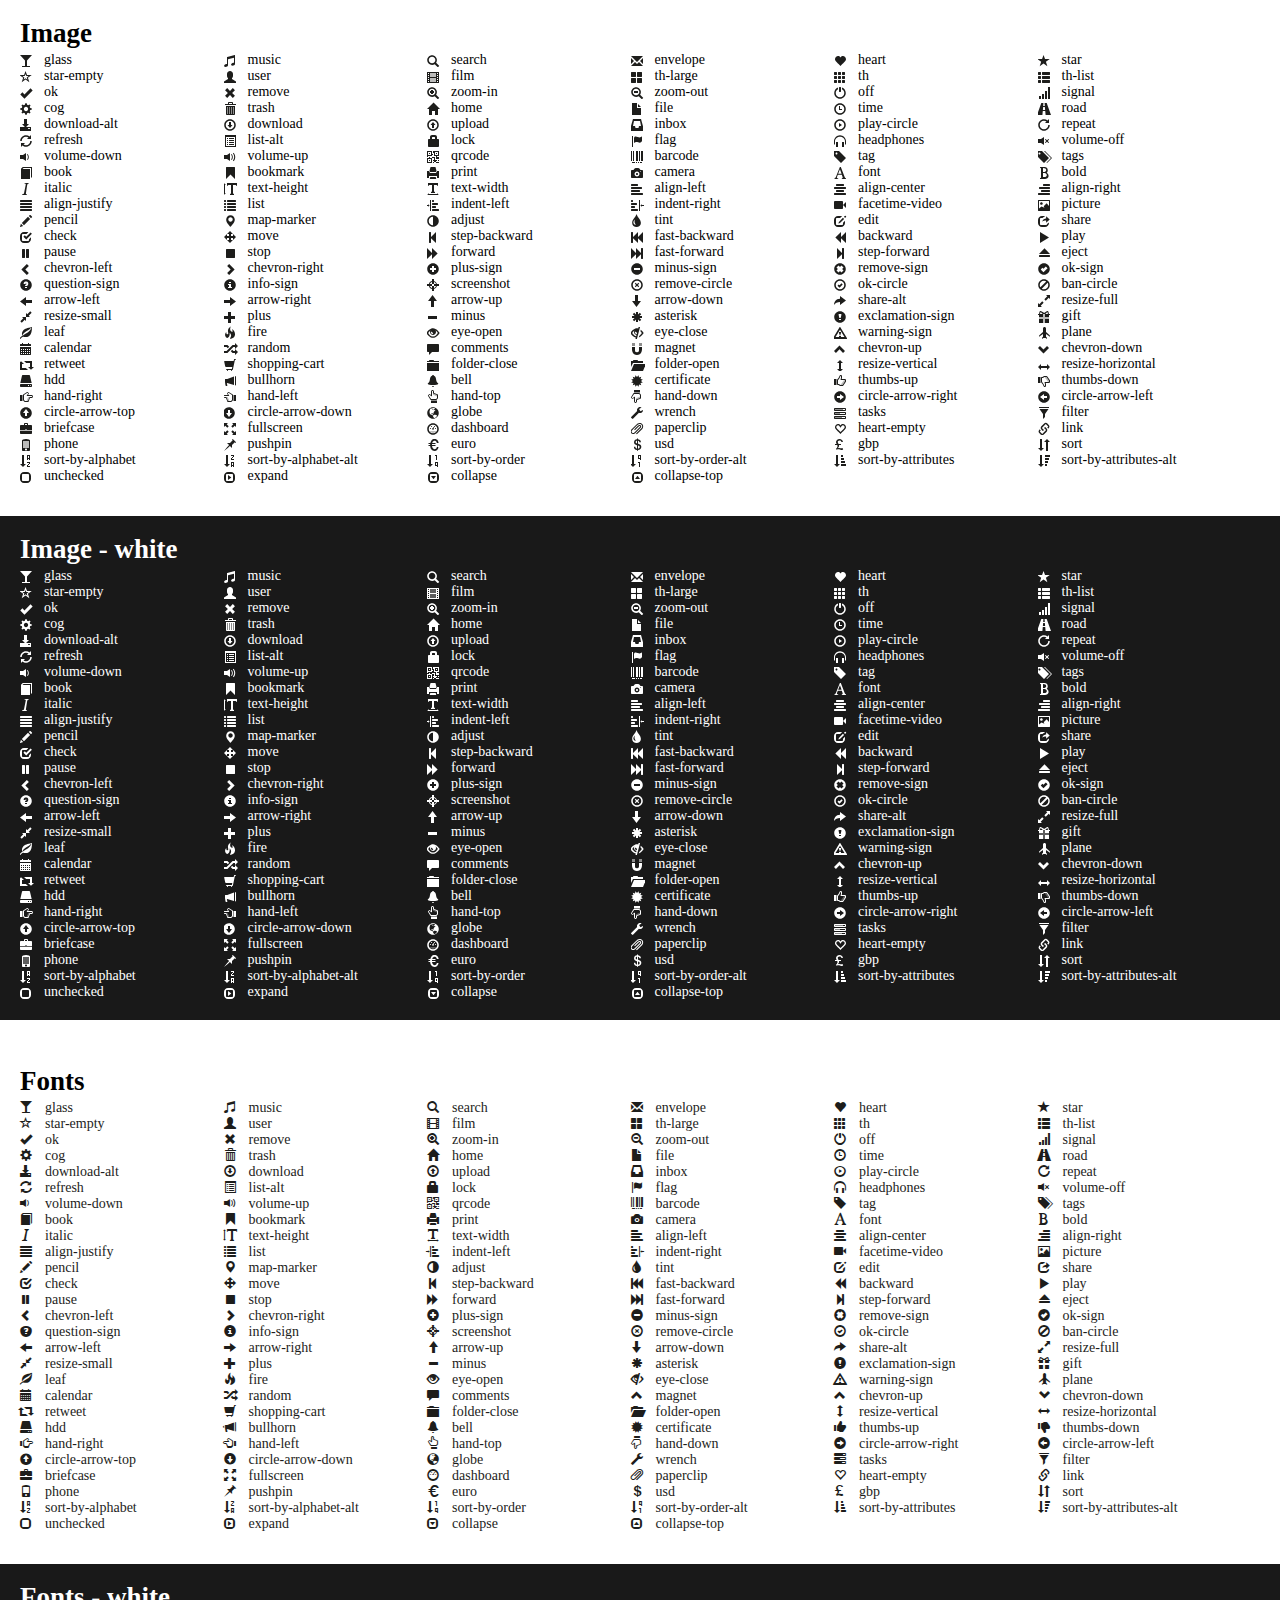
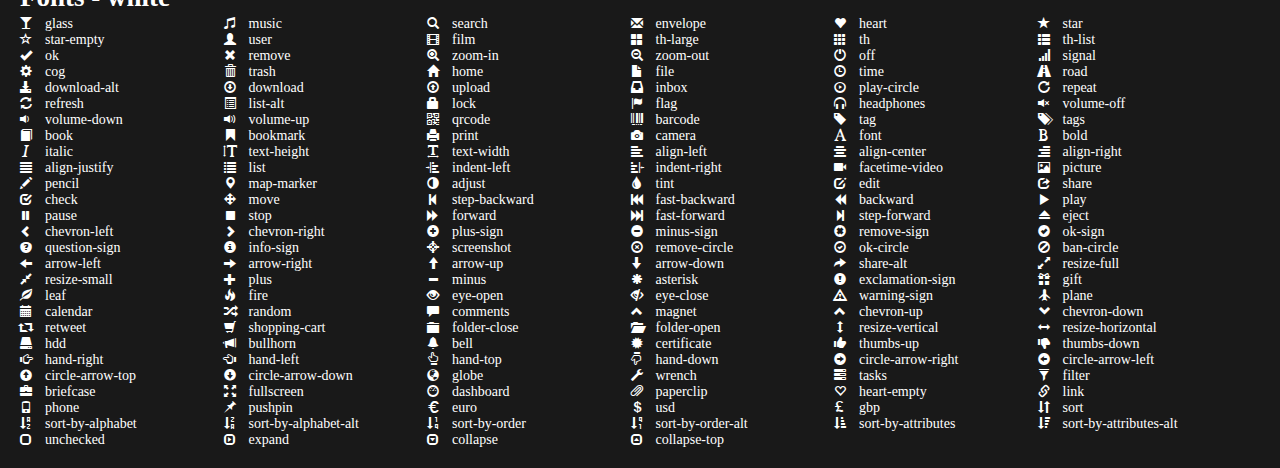
<file: assets/plugins/glyphicons_halflings/index.html>
<!doctype html>
<html lang="en">
<head>
	<meta charset="utf-8">
	<meta http-equiv="X-UA-Compatible" content="IE=edge,chrome=1">
	
	<title>Glyphicons Halflings</title>
	<meta name="description" content="">
	<meta name="author" content="">
	
	<link rel="stylesheet" href="css/style.css?v=2">
	<link rel="stylesheet" href="css/halflings.css">
	
	<script src="scripts/modernizr.js"></script>

</head>
<body>
	
	<h2>Image</h2>
	<p><i class="halflings-icon glass"></i>glass</p>
	<p><i class="halflings-icon music"></i>music</p>
	<p><i class="halflings-icon search"></i>search</p>
	<p><i class="halflings-icon envelope"></i>envelope</p>
	<p><i class="halflings-icon heart"></i>heart</p>
	<p><i class="halflings-icon star"></i>star</p>
	<p><i class="halflings-icon star-empty"></i>star-empty</p>
	<p><i class="halflings-icon user"></i>user</p>
	<p><i class="halflings-icon film"></i>film</p>
	<p><i class="halflings-icon th-large"></i>th-large</p>
	<p><i class="halflings-icon th"></i>th</p>
	<p><i class="halflings-icon th-list"></i>th-list</p>
	<p><i class="halflings-icon ok"></i>ok</p>
	<p><i class="halflings-icon remove"></i>remove</p>
	<p><i class="halflings-icon zoom-in"></i>zoom-in</p>
	<p><i class="halflings-icon zoom-out"></i>zoom-out</p>
	<p><i class="halflings-icon off"></i>off</p>
	<p><i class="halflings-icon signal"></i>signal</p>
	<p><i class="halflings-icon cog"></i>cog</p>
	<p><i class="halflings-icon trash"></i>trash</p>
	<p><i class="halflings-icon home"></i>home</p>
	<p><i class="halflings-icon file"></i>file</p>
	<p><i class="halflings-icon time"></i>time</p>
	<p><i class="halflings-icon road"></i>road</p>
	<p><i class="halflings-icon download-alt"></i>download-alt</p>
	<p><i class="halflings-icon download"></i>download</p>
	<p><i class="halflings-icon upload"></i>upload</p>
	<p><i class="halflings-icon inbox"></i>inbox</p>
	<p><i class="halflings-icon play-circle"></i>play-circle</p>
	<p><i class="halflings-icon repeat"></i>repeat</p>
	<p><i class="halflings-icon refresh"></i>refresh</p>
	<p><i class="halflings-icon list-alt"></i>list-alt</p>
	<p><i class="halflings-icon lock"></i>lock</p>
	<p><i class="halflings-icon flag"></i>flag</p>
	<p><i class="halflings-icon headphones"></i>headphones</p>
	<p><i class="halflings-icon volume-off"></i>volume-off</p>
	<p><i class="halflings-icon volume-down"></i>volume-down</p>
	<p><i class="halflings-icon volume-up"></i>volume-up</p>
	<p><i class="halflings-icon qrcode"></i>qrcode</p>
	<p><i class="halflings-icon barcode"></i>barcode</p>
	<p><i class="halflings-icon tag"></i>tag</p>
	<p><i class="halflings-icon tags"></i>tags</p>
	<p><i class="halflings-icon book"></i>book</p>
	<p><i class="halflings-icon bookmark"></i>bookmark</p>
	<p><i class="halflings-icon print"></i>print</p>
	<p><i class="halflings-icon camera"></i>camera</p>
	<p><i class="halflings-icon font"></i>font</p>
	<p><i class="halflings-icon bold"></i>bold</p>
	<p><i class="halflings-icon italic"></i>italic</p>
	<p><i class="halflings-icon text-height"></i>text-height</p>
	<p><i class="halflings-icon text-width"></i>text-width</p>
	<p><i class="halflings-icon align-left"></i>align-left</p>
	<p><i class="halflings-icon align-center"></i>align-center</p>
	<p><i class="halflings-icon align-right"></i>align-right</p>
	<p><i class="halflings-icon align-justify"></i>align-justify</p>
	<p><i class="halflings-icon list"></i>list</p>
	<p><i class="halflings-icon indent-left"></i>indent-left</p>
	<p><i class="halflings-icon indent-right"></i>indent-right</p>
	<p><i class="halflings-icon facetime-video"></i>facetime-video</p>
	<p><i class="halflings-icon picture"></i>picture</p>
	<p><i class="halflings-icon pencil"></i>pencil</p>
	<p><i class="halflings-icon map-marker"></i>map-marker</p>
	<p><i class="halflings-icon adjust"></i>adjust</p>
	<p><i class="halflings-icon tint"></i>tint</p>
	<p><i class="halflings-icon edit"></i>edit</p>
	<p><i class="halflings-icon share"></i>share</p>
	<p><i class="halflings-icon check"></i>check</p>
	<p><i class="halflings-icon move"></i>move</p>
	<p><i class="halflings-icon step-backward"></i>step-backward</p>
	<p><i class="halflings-icon fast-backward"></i>fast-backward</p>
	<p><i class="halflings-icon backward"></i>backward</p>
	<p><i class="halflings-icon play"></i>play</p>
	<p><i class="halflings-icon pause"></i>pause</p>
	<p><i class="halflings-icon stop"></i>stop</p>
	<p><i class="halflings-icon forward"></i>forward</p>
	<p><i class="halflings-icon fast-forward"></i>fast-forward</p>
	<p><i class="halflings-icon step-forward"></i>step-forward</p>
	<p><i class="halflings-icon eject"></i>eject</p>
	<p><i class="halflings-icon chevron-left"></i>chevron-left</p>
	<p><i class="halflings-icon chevron-right"></i>chevron-right</p>
	<p><i class="halflings-icon plus-sign"></i>plus-sign</p>
	<p><i class="halflings-icon minus-sign"></i>minus-sign</p>
	<p><i class="halflings-icon remove-sign"></i>remove-sign</p>
	<p><i class="halflings-icon ok-sign"></i>ok-sign</p>
	<p><i class="halflings-icon question-sign"></i>question-sign</p>
	<p><i class="halflings-icon info-sign"></i>info-sign</p>
	<p><i class="halflings-icon screenshot"></i>screenshot</p>
	<p><i class="halflings-icon remove-circle"></i>remove-circle</p>
	<p><i class="halflings-icon ok-circle"></i>ok-circle</p>
	<p><i class="halflings-icon ban-circle"></i>ban-circle</p>
	<p><i class="halflings-icon arrow-left"></i>arrow-left</p>
	<p><i class="halflings-icon arrow-right"></i>arrow-right</p>
	<p><i class="halflings-icon arrow-up"></i>arrow-up</p>
	<p><i class="halflings-icon arrow-down"></i>arrow-down</p>
	<p><i class="halflings-icon share-alt"></i>share-alt</p>
	<p><i class="halflings-icon resize-full"></i>resize-full</p>
	<p><i class="halflings-icon resize-small"></i>resize-small</p>
	<p><i class="halflings-icon plus"></i>plus</p>
	<p><i class="halflings-icon minus"></i>minus</p>
	<p><i class="halflings-icon asterisk"></i>asterisk</p>
	<p><i class="halflings-icon exclamation-sign"></i>exclamation-sign</p>
	<p><i class="halflings-icon gift"></i>gift</p>
	<p><i class="halflings-icon leaf"></i>leaf</p>
	<p><i class="halflings-icon fire"></i>fire</p>
	<p><i class="halflings-icon eye-open"></i>eye-open</p>
	<p><i class="halflings-icon eye-close"></i>eye-close</p>
	<p><i class="halflings-icon warning-sign"></i>warning-sign</p>
	<p><i class="halflings-icon plane"></i>plane</p>
	<p><i class="halflings-icon calendar"></i>calendar</p>
	<p><i class="halflings-icon random"></i>random</p>
	<p><i class="halflings-icon comments"></i>comments</p>
	<p><i class="halflings-icon magnet"></i>magnet</p>
	<p><i class="halflings-icon chevron-up"></i>chevron-up</p>
	<p><i class="halflings-icon chevron-down"></i>chevron-down</p>
	<p><i class="halflings-icon retweet"></i>retweet</p>
	<p><i class="halflings-icon shopping-cart"></i>shopping-cart</p>
	<p><i class="halflings-icon folder-close"></i>folder-close</p>
	<p><i class="halflings-icon folder-open"></i>folder-open</p>
	<p><i class="halflings-icon resize-vertical"></i>resize-vertical</p>
	<p><i class="halflings-icon resize-horizontal"></i>resize-horizontal</p>
	<p><i class="halflings-icon hdd"></i>hdd</p>
	<p><i class="halflings-icon bullhorn"></i>bullhorn</p>
	<p><i class="halflings-icon bell"></i>bell</p>
	<p><i class="halflings-icon certificate"></i>certificate</p>
	<p><i class="halflings-icon thumbs-up"></i>thumbs-up</p>
	<p><i class="halflings-icon thumbs-down"></i>thumbs-down</p>
	<p><i class="halflings-icon hand-right"></i>hand-right</p>
	<p><i class="halflings-icon hand-left"></i>hand-left</p>
	<p><i class="halflings-icon hand-top"></i>hand-top</p>
	<p><i class="halflings-icon hand-down"></i>hand-down</p>
	<p><i class="halflings-icon circle-arrow-right"></i>circle-arrow-right</p>
	<p><i class="halflings-icon circle-arrow-left"></i>circle-arrow-left</p>
	<p><i class="halflings-icon circle-arrow-top"></i>circle-arrow-top</p>
	<p><i class="halflings-icon circle-arrow-down"></i>circle-arrow-down</p>
	<p><i class="halflings-icon globe"></i>globe</p>
	<p><i class="halflings-icon wrench"></i>wrench</p>
	<p><i class="halflings-icon tasks"></i>tasks</p>
	<p><i class="halflings-icon filter"></i>filter</p>
	<p><i class="halflings-icon briefcase"></i>briefcase</p>
	<p><i class="halflings-icon fullscreen"></i>fullscreen</p>
	<p><i class="halflings-icon dashboard"></i>dashboard</p>
	<p><i class="halflings-icon paperclip"></i>paperclip</p>
	<p><i class="halflings-icon heart-empty"></i>heart-empty</p>
	<p><i class="halflings-icon link"></i>link</p>
	<p><i class="halflings-icon phone"></i>phone</p>
	<p><i class="halflings-icon pushpin"></i>pushpin</p>
	<p><i class="halflings-icon euro"></i>euro</p>
	<p><i class="halflings-icon usd"></i>usd</p>
	<p><i class="halflings-icon gbp"></i>gbp</p>
	<p><i class="halflings-icon sort"></i>sort</p>
	<p><i class="halflings-icon sort-by-alphabet"></i>sort-by-alphabet</p>
	<p><i class="halflings-icon sort-by-alphabet-alt"></i>sort-by-alphabet-alt</p>
	<p><i class="halflings-icon sort-by-order"></i>sort-by-order</p>
	<p><i class="halflings-icon sort-by-order-alt"></i>sort-by-order-alt</p>
	<p><i class="halflings-icon sort-by-attributes"></i>sort-by-attributes</p>
	<p><i class="halflings-icon sort-by-attributes-alt"></i>sort-by-attributes-alt</p>
	<p><i class="halflings-icon unchecked"></i>unchecked</p>
	<p><i class="halflings-icon expand"></i>expand</p>
	<p><i class="halflings-icon collapse"></i>collapse</p>
	<p><i class="halflings-icon collapse-top"></i>collapse-top</p>

	<br><br><br>

<div class="white-content">
	<h2>Image - white</h2>
	<p><i class="halflings-icon white glass"></i>glass</p>
	<p><i class="halflings-icon white music"></i>music</p>
	<p><i class="halflings-icon white search"></i>search</p>
	<p><i class="halflings-icon white envelope"></i>envelope</p>
	<p><i class="halflings-icon white heart"></i>heart</p>
	<p><i class="halflings-icon white star"></i>star</p>
	<p><i class="halflings-icon white star-empty"></i>star-empty</p>
	<p><i class="halflings-icon white user"></i>user</p>
	<p><i class="halflings-icon white film"></i>film</p>
	<p><i class="halflings-icon white th-large"></i>th-large</p>
	<p><i class="halflings-icon white th"></i>th</p>
	<p><i class="halflings-icon white th-list"></i>th-list</p>
	<p><i class="halflings-icon white ok"></i>ok</p>
	<p><i class="halflings-icon white remove"></i>remove</p>
	<p><i class="halflings-icon white zoom-in"></i>zoom-in</p>
	<p><i class="halflings-icon white zoom-out"></i>zoom-out</p>
	<p><i class="halflings-icon white off"></i>off</p>
	<p><i class="halflings-icon white signal"></i>signal</p>
	<p><i class="halflings-icon white cog"></i>cog</p>
	<p><i class="halflings-icon white trash"></i>trash</p>
	<p><i class="halflings-icon white home"></i>home</p>
	<p><i class="halflings-icon white file"></i>file</p>
	<p><i class="halflings-icon white time"></i>time</p>
	<p><i class="halflings-icon white road"></i>road</p>
	<p><i class="halflings-icon white download-alt"></i>download-alt</p>
	<p><i class="halflings-icon white download"></i>download</p>
	<p><i class="halflings-icon white upload"></i>upload</p>
	<p><i class="halflings-icon white inbox"></i>inbox</p>
	<p><i class="halflings-icon white play-circle"></i>play-circle</p>
	<p><i class="halflings-icon white repeat"></i>repeat</p>
	<p><i class="halflings-icon white refresh"></i>refresh</p>
	<p><i class="halflings-icon white list-alt"></i>list-alt</p>
	<p><i class="halflings-icon white lock"></i>lock</p>
	<p><i class="halflings-icon white flag"></i>flag</p>
	<p><i class="halflings-icon white headphones"></i>headphones</p>
	<p><i class="halflings-icon white volume-off"></i>volume-off</p>
	<p><i class="halflings-icon white volume-down"></i>volume-down</p>
	<p><i class="halflings-icon white volume-up"></i>volume-up</p>
	<p><i class="halflings-icon white qrcode"></i>qrcode</p>
	<p><i class="halflings-icon white barcode"></i>barcode</p>
	<p><i class="halflings-icon white tag"></i>tag</p>
	<p><i class="halflings-icon white tags"></i>tags</p>
	<p><i class="halflings-icon white book"></i>book</p>
	<p><i class="halflings-icon white bookmark"></i>bookmark</p>
	<p><i class="halflings-icon white print"></i>print</p>
	<p><i class="halflings-icon white camera"></i>camera</p>
	<p><i class="halflings-icon white font"></i>font</p>
	<p><i class="halflings-icon white bold"></i>bold</p>
	<p><i class="halflings-icon white italic"></i>italic</p>
	<p><i class="halflings-icon white text-height"></i>text-height</p>
	<p><i class="halflings-icon white text-width"></i>text-width</p>
	<p><i class="halflings-icon white align-left"></i>align-left</p>
	<p><i class="halflings-icon white align-center"></i>align-center</p>
	<p><i class="halflings-icon white align-right"></i>align-right</p>
	<p><i class="halflings-icon white align-justify"></i>align-justify</p>
	<p><i class="halflings-icon white list"></i>list</p>
	<p><i class="halflings-icon white indent-left"></i>indent-left</p>
	<p><i class="halflings-icon white indent-right"></i>indent-right</p>
	<p><i class="halflings-icon white facetime-video"></i>facetime-video</p>
	<p><i class="halflings-icon white picture"></i>picture</p>
	<p><i class="halflings-icon white pencil"></i>pencil</p>
	<p><i class="halflings-icon white map-marker"></i>map-marker</p>
	<p><i class="halflings-icon white adjust"></i>adjust</p>
	<p><i class="halflings-icon white tint"></i>tint</p>
	<p><i class="halflings-icon white edit"></i>edit</p>
	<p><i class="halflings-icon white share"></i>share</p>
	<p><i class="halflings-icon white check"></i>check</p>
	<p><i class="halflings-icon white move"></i>move</p>
	<p><i class="halflings-icon white step-backward"></i>step-backward</p>
	<p><i class="halflings-icon white fast-backward"></i>fast-backward</p>
	<p><i class="halflings-icon white backward"></i>backward</p>
	<p><i class="halflings-icon white play"></i>play</p>
	<p><i class="halflings-icon white pause"></i>pause</p>
	<p><i class="halflings-icon white stop"></i>stop</p>
	<p><i class="halflings-icon white forward"></i>forward</p>
	<p><i class="halflings-icon white fast-forward"></i>fast-forward</p>
	<p><i class="halflings-icon white step-forward"></i>step-forward</p>
	<p><i class="halflings-icon white eject"></i>eject</p>
	<p><i class="halflings-icon white chevron-left"></i>chevron-left</p>
	<p><i class="halflings-icon white chevron-right"></i>chevron-right</p>
	<p><i class="halflings-icon white plus-sign"></i>plus-sign</p>
	<p><i class="halflings-icon white minus-sign"></i>minus-sign</p>
	<p><i class="halflings-icon white remove-sign"></i>remove-sign</p>
	<p><i class="halflings-icon white ok-sign"></i>ok-sign</p>
	<p><i class="halflings-icon white question-sign"></i>question-sign</p>
	<p><i class="halflings-icon white info-sign"></i>info-sign</p>
	<p><i class="halflings-icon white screenshot"></i>screenshot</p>
	<p><i class="halflings-icon white remove-circle"></i>remove-circle</p>
	<p><i class="halflings-icon white ok-circle"></i>ok-circle</p>
	<p><i class="halflings-icon white ban-circle"></i>ban-circle</p>
	<p><i class="halflings-icon white arrow-left"></i>arrow-left</p>
	<p><i class="halflings-icon white arrow-right"></i>arrow-right</p>
	<p><i class="halflings-icon white arrow-up"></i>arrow-up</p>
	<p><i class="halflings-icon white arrow-down"></i>arrow-down</p>
	<p><i class="halflings-icon white share-alt"></i>share-alt</p>
	<p><i class="halflings-icon white resize-full"></i>resize-full</p>
	<p><i class="halflings-icon white resize-small"></i>resize-small</p>
	<p><i class="halflings-icon white plus"></i>plus</p>
	<p><i class="halflings-icon white minus"></i>minus</p>
	<p><i class="halflings-icon white asterisk"></i>asterisk</p>
	<p><i class="halflings-icon white exclamation-sign"></i>exclamation-sign</p>
	<p><i class="halflings-icon white gift"></i>gift</p>
	<p><i class="halflings-icon white leaf"></i>leaf</p>
	<p><i class="halflings-icon white fire"></i>fire</p>
	<p><i class="halflings-icon white eye-open"></i>eye-open</p>
	<p><i class="halflings-icon white eye-close"></i>eye-close</p>
	<p><i class="halflings-icon white warning-sign"></i>warning-sign</p>
	<p><i class="halflings-icon white plane"></i>plane</p>
	<p><i class="halflings-icon white calendar"></i>calendar</p>
	<p><i class="halflings-icon white random"></i>random</p>
	<p><i class="halflings-icon white comments"></i>comments</p>
	<p><i class="halflings-icon white magnet"></i>magnet</p>
	<p><i class="halflings-icon white chevron-up"></i>chevron-up</p>
	<p><i class="halflings-icon white chevron-down"></i>chevron-down</p>
	<p><i class="halflings-icon white retweet"></i>retweet</p>
	<p><i class="halflings-icon white shopping-cart"></i>shopping-cart</p>
	<p><i class="halflings-icon white folder-close"></i>folder-close</p>
	<p><i class="halflings-icon white folder-open"></i>folder-open</p>
	<p><i class="halflings-icon white resize-vertical"></i>resize-vertical</p>
	<p><i class="halflings-icon white resize-horizontal"></i>resize-horizontal</p>
	<p><i class="halflings-icon white hdd"></i>hdd</p>
	<p><i class="halflings-icon white bullhorn"></i>bullhorn</p>
	<p><i class="halflings-icon white bell"></i>bell</p>
	<p><i class="halflings-icon white certificate"></i>certificate</p>
	<p><i class="halflings-icon white thumbs-up"></i>thumbs-up</p>
	<p><i class="halflings-icon white thumbs-down"></i>thumbs-down</p>
	<p><i class="halflings-icon white hand-right"></i>hand-right</p>
	<p><i class="halflings-icon white hand-left"></i>hand-left</p>
	<p><i class="halflings-icon white hand-top"></i>hand-top</p>
	<p><i class="halflings-icon white hand-down"></i>hand-down</p>
	<p><i class="halflings-icon white circle-arrow-right"></i>circle-arrow-right</p>
	<p><i class="halflings-icon white circle-arrow-left"></i>circle-arrow-left</p>
	<p><i class="halflings-icon white circle-arrow-top"></i>circle-arrow-top</p>
	<p><i class="halflings-icon white circle-arrow-down"></i>circle-arrow-down</p>
	<p><i class="halflings-icon white globe"></i>globe</p>
	<p><i class="halflings-icon white wrench"></i>wrench</p>
	<p><i class="halflings-icon white tasks"></i>tasks</p>
	<p><i class="halflings-icon white filter"></i>filter</p>
	<p><i class="halflings-icon white briefcase"></i>briefcase</p>
	<p><i class="halflings-icon white fullscreen"></i>fullscreen</p>
	<p><i class="halflings-icon white dashboard"></i>dashboard</p>
	<p><i class="halflings-icon white paperclip"></i>paperclip</p>
	<p><i class="halflings-icon white heart-empty"></i>heart-empty</p>
	<p><i class="halflings-icon white link"></i>link</p>
	<p><i class="halflings-icon white phone"></i>phone</p>
	<p><i class="halflings-icon white pushpin"></i>pushpin</p>
	<p><i class="halflings-icon white euro"></i>euro</p>
	<p><i class="halflings-icon white usd"></i>usd</p>
	<p><i class="halflings-icon white gbp"></i>gbp</p>
	<p><i class="halflings-icon white sort"></i>sort</p>
	<p><i class="halflings-icon white sort-by-alphabet"></i>sort-by-alphabet</p>
	<p><i class="halflings-icon white sort-by-alphabet-alt"></i>sort-by-alphabet-alt</p>
	<p><i class="halflings-icon white sort-by-order"></i>sort-by-order</p>
	<p><i class="halflings-icon white sort-by-order-alt"></i>sort-by-order-alt</p>
	<p><i class="halflings-icon white sort-by-attributes"></i>sort-by-attributes</p>
	<p><i class="halflings-icon white sort-by-attributes-alt"></i>sort-by-attributes-alt</p>
	<p><i class="halflings-icon white unchecked"></i>unchecked</p>
	<p><i class="halflings-icon white expand"></i>expand</p>
	<p><i class="halflings-icon white collapse"></i>collapse</p>
	<p><i class="halflings-icon white collapse-top"></i>collapse-top</p>
</div>

	<br><br><br>

	<h2>Fonts</h2>
	<a href="" class="halflings glass"><i></i>glass</a>
	<a href="" class="halflings music"><i></i>music</a>
	<a href="" class="halflings search"><i></i>search</a>
	<a href="" class="halflings envelope"><i></i>envelope</a>
	<a href="" class="halflings heart"><i></i>heart</a>
	<a href="" class="halflings star"><i></i>star</a>
	<a href="" class="halflings star-empty"><i></i>star-empty</a>
	<a href="" class="halflings user"><i></i>user</a>
	<a href="" class="halflings film"><i></i>film</a>
	<a href="" class="halflings th-large"><i></i>th-large</a>
	<a href="" class="halflings th"><i></i>th</a>
	<a href="" class="halflings th-list"><i></i>th-list</a>
	<a href="" class="halflings ok"><i></i>ok</a>
	<a href="" class="halflings remove"><i></i>remove</a>
	<a href="" class="halflings zoom-in"><i></i>zoom-in</a>
	<a href="" class="halflings zoom-out"><i></i>zoom-out</a>
	<a href="" class="halflings off"><i></i>off</a>
	<a href="" class="halflings signal"><i></i>signal</a>
	<a href="" class="halflings cog"><i></i>cog</a>
	<a href="" class="halflings trash"><i></i>trash</a>
	<a href="" class="halflings home"><i></i>home</a>
	<a href="" class="halflings file"><i></i>file</a>
	<a href="" class="halflings time"><i></i>time</a>
	<a href="" class="halflings road"><i></i>road</a>
	<a href="" class="halflings download-alt"><i></i>download-alt</a>
	<a href="" class="halflings download"><i></i>download</a>
	<a href="" class="halflings upload"><i></i>upload</a>
	<a href="" class="halflings inbox"><i></i>inbox</a>
	<a href="" class="halflings play-circle"><i></i>play-circle</a>
	<a href="" class="halflings repeat"><i></i>repeat</a>
	<a href="" class="halflings refresh"><i></i>refresh</a>
	<a href="" class="halflings list-alt"><i></i>list-alt</a>
	<a href="" class="halflings lock"><i></i>lock</a>
	<a href="" class="halflings flag"><i></i>flag</a>
	<a href="" class="halflings headphones"><i></i>headphones</a>
	<a href="" class="halflings volume-off"><i></i>volume-off</a>
	<a href="" class="halflings volume-down"><i></i>volume-down</a>
	<a href="" class="halflings volume-up"><i></i>volume-up</a>
	<a href="" class="halflings qrcode"><i></i>qrcode</a>
	<a href="" class="halflings barcode"><i></i>barcode</a>
	<a href="" class="halflings tag"><i></i>tag</a>
	<a href="" class="halflings tags"><i></i>tags</a>
	<a href="" class="halflings book"><i></i>book</a>
	<a href="" class="halflings bookmark"><i></i>bookmark</a>
	<a href="" class="halflings print"><i></i>print</a>
	<a href="" class="halflings camera"><i></i>camera</a>
	<a href="" class="halflings font"><i></i>font</a>
	<a href="" class="halflings bold"><i></i>bold</a>
	<a href="" class="halflings italic"><i></i>italic</a>
	<a href="" class="halflings text-height"><i></i>text-height</a>
	<a href="" class="halflings text-width"><i></i>text-width</a>
	<a href="" class="halflings align-left"><i></i>align-left</a>
	<a href="" class="halflings align-center"><i></i>align-center</a>
	<a href="" class="halflings align-right"><i></i>align-right</a>
	<a href="" class="halflings align-justify"><i></i>align-justify</a>
	<a href="" class="halflings list"><i></i>list</a>
	<a href="" class="halflings indent-left"><i></i>indent-left</a>
	<a href="" class="halflings indent-right"><i></i>indent-right</a>
	<a href="" class="halflings facetime-video"><i></i>facetime-video</a>
	<a href="" class="halflings picture"><i></i>picture</a>
	<a href="" class="halflings pencil"><i></i>pencil</a>
	<a href="" class="halflings map-marker"><i></i>map-marker</a>
	<a href="" class="halflings adjust"><i></i>adjust</a>
	<a href="" class="halflings tint"><i></i>tint</a>
	<a href="" class="halflings edit"><i></i>edit</a>
	<a href="" class="halflings share"><i></i>share</a>
	<a href="" class="halflings check"><i></i>check</a>
	<a href="" class="halflings move"><i></i>move</a>
	<a href="" class="halflings step-backward"><i></i>step-backward</a>
	<a href="" class="halflings fast-backward"><i></i>fast-backward</a>
	<a href="" class="halflings backward"><i></i>backward</a>
	<a href="" class="halflings play"><i></i>play</a>
	<a href="" class="halflings pause"><i></i>pause</a>
	<a href="" class="halflings stop"><i></i>stop</a>
	<a href="" class="halflings forward"><i></i>forward</a>
	<a href="" class="halflings fast-forward"><i></i>fast-forward</a>
	<a href="" class="halflings step-forward"><i></i>step-forward</a>
	<a href="" class="halflings eject"><i></i>eject</a>
	<a href="" class="halflings chevron-left"><i></i>chevron-left</a>
	<a href="" class="halflings chevron-right"><i></i>chevron-right</a>
	<a href="" class="halflings plus-sign"><i></i>plus-sign</a>
	<a href="" class="halflings minus-sign"><i></i>minus-sign</a>
	<a href="" class="halflings remove-sign"><i></i>remove-sign</a>
	<a href="" class="halflings ok-sign"><i></i>ok-sign</a>
	<a href="" class="halflings question-sign"><i></i>question-sign</a>
	<a href="" class="halflings info-sign"><i></i>info-sign</a>
	<a href="" class="halflings screenshot"><i></i>screenshot</a>
	<a href="" class="halflings remove-circle"><i></i>remove-circle</a>
	<a href="" class="halflings ok-circle"><i></i>ok-circle</a>
	<a href="" class="halflings ban-circle"><i></i>ban-circle</a>
	<a href="" class="halflings arrow-left"><i></i>arrow-left</a>
	<a href="" class="halflings arrow-right"><i></i>arrow-right</a>
	<a href="" class="halflings arrow-up"><i></i>arrow-up</a>
	<a href="" class="halflings arrow-down"><i></i>arrow-down</a>
	<a href="" class="halflings share-alt"><i></i>share-alt</a>
	<a href="" class="halflings resize-full"><i></i>resize-full</a>
	<a href="" class="halflings resize-small"><i></i>resize-small</a>
	<a href="" class="halflings plus"><i></i>plus</a>
	<a href="" class="halflings minus"><i></i>minus</a>
	<a href="" class="halflings asterisk"><i></i>asterisk</a>
	<a href="" class="halflings exclamation-sign"><i></i>exclamation-sign</a>
	<a href="" class="halflings gift"><i></i>gift</a>
	<a href="" class="halflings leaf"><i></i>leaf</a>
	<a href="" class="halflings fire"><i></i>fire</a>
	<a href="" class="halflings eye-open"><i></i>eye-open</a>
	<a href="" class="halflings eye-close"><i></i>eye-close</a>
	<a href="" class="halflings warning-sign"><i></i>warning-sign</a>
	<a href="" class="halflings plane"><i></i>plane</a>
	<a href="" class="halflings calendar"><i></i>calendar</a>
	<a href="" class="halflings random"><i></i>random</a>
	<a href="" class="halflings comments"><i></i>comments</a>
	<a href="" class="halflings magnet"><i></i>magnet</a>
	<a href="" class="halflings chevron-up"><i></i>chevron-up</a>
	<a href="" class="halflings chevron-down"><i></i>chevron-down</a>
	<a href="" class="halflings retweet"><i></i>retweet</a>
	<a href="" class="halflings shopping-cart"><i></i>shopping-cart</a>
	<a href="" class="halflings folder-close"><i></i>folder-close</a>
	<a href="" class="halflings folder-open"><i></i>folder-open</a>
	<a href="" class="halflings resize-vertical"><i></i>resize-vertical</a>
	<a href="" class="halflings resize-horizontal"><i></i>resize-horizontal</a>
	<a href="" class="halflings hdd"><i></i>hdd</a>
	<a href="" class="halflings bullhorn"><i></i>bullhorn</a>
	<a href="" class="halflings bell"><i></i>bell</a>
	<a href="" class="halflings certificate"><i></i>certificate</a>
	<a href="" class="halflings thumbs-up"><i></i>thumbs-up</a>
	<a href="" class="halflings thumbs-down"><i></i>thumbs-down</a>
	<a href="" class="halflings hand-right"><i></i>hand-right</a>
	<a href="" class="halflings hand-left"><i></i>hand-left</a>
	<a href="" class="halflings hand-top"><i></i>hand-top</a>
	<a href="" class="halflings hand-down"><i></i>hand-down</a>
	<a href="" class="halflings circle-arrow-right"><i></i>circle-arrow-right</a>
	<a href="" class="halflings circle-arrow-left"><i></i>circle-arrow-left</a>
	<a href="" class="halflings circle-arrow-top"><i></i>circle-arrow-top</a>
	<a href="" class="halflings circle-arrow-down"><i></i>circle-arrow-down</a>
	<a href="" class="halflings globe"><i></i>globe</a>
	<a href="" class="halflings wrench"><i></i>wrench</a>
	<a href="" class="halflings tasks"><i></i>tasks</a>
	<a href="" class="halflings filter"><i></i>filter</a>
	<a href="" class="halflings briefcase"><i></i>briefcase</a>
	<a href="" class="halflings fullscreen"><i></i>fullscreen</a>
	<a href="" class="halflings dashboard"><i></i>dashboard</a>
	<a href="" class="halflings paperclip"><i></i>paperclip</a>
	<a href="" class="halflings heart-empty"><i></i>heart-empty</a>
	<a href="" class="halflings link"><i></i>link</a>
	<a href="" class="halflings phone"><i></i>phone</a>
	<a href="" class="halflings pushpin"><i></i>pushpin</a>
	<a href="" class="halflings euro"><i></i>euro</a>
	<a href="" class="halflings usd"><i></i>usd</a>
	<a href="" class="halflings gbp"><i></i>gbp</a>
	<a href="" class="halflings sort"><i></i>sort</a>
	<a href="" class="halflings sort-by-alphabet"><i></i>sort-by-alphabet</a>
	<a href="" class="halflings sort-by-alphabet-alt"><i></i>sort-by-alphabet-alt</a>
	<a href="" class="halflings sort-by-order"><i></i>sort-by-order</a>
	<a href="" class="halflings sort-by-order-alt"><i></i>sort-by-order-alt</a>
	<a href="" class="halflings sort-by-attributes"><i></i>sort-by-attributes</a>
	<a href="" class="halflings sort-by-attributes-alt"><i></i>sort-by-attributes-alt</a>
	<a href="" class="halflings unchecked"><i></i>unchecked</a>
	<a href="" class="halflings expand"><i></i>expand</a>
	<a href="" class="halflings collapse"><i></i>collapse</a>
	<a href="" class="halflings collapse-top"><i></i>collapse-top</a>

	<br><br><br>

<div class="white-content">
	<h2>Fonts - white</h2>
	<a href="" class="halflings white glass"><i></i>glass</a>
	<a href="" class="halflings white music"><i></i>music</a>
	<a href="" class="halflings white search"><i></i>search</a>
	<a href="" class="halflings white envelope"><i></i>envelope</a>
	<a href="" class="halflings white heart"><i></i>heart</a>
	<a href="" class="halflings white star"><i></i>star</a>
	<a href="" class="halflings white star-empty"><i></i>star-empty</a>
	<a href="" class="halflings white user"><i></i>user</a>
	<a href="" class="halflings white film"><i></i>film</a>
	<a href="" class="halflings white th-large"><i></i>th-large</a>
	<a href="" class="halflings white th"><i></i>th</a>
	<a href="" class="halflings white th-list"><i></i>th-list</a>
	<a href="" class="halflings white ok"><i></i>ok</a>
	<a href="" class="halflings white remove"><i></i>remove</a>
	<a href="" class="halflings white zoom-in"><i></i>zoom-in</a>
	<a href="" class="halflings white zoom-out"><i></i>zoom-out</a>
	<a href="" class="halflings white off"><i></i>off</a>
	<a href="" class="halflings white signal"><i></i>signal</a>
	<a href="" class="halflings white cog"><i></i>cog</a>
	<a href="" class="halflings white trash"><i></i>trash</a>
	<a href="" class="halflings white home"><i></i>home</a>
	<a href="" class="halflings white file"><i></i>file</a>
	<a href="" class="halflings white time"><i></i>time</a>
	<a href="" class="halflings white road"><i></i>road</a>
	<a href="" class="halflings white download-alt"><i></i>download-alt</a>
	<a href="" class="halflings white download"><i></i>download</a>
	<a href="" class="halflings white upload"><i></i>upload</a>
	<a href="" class="halflings white inbox"><i></i>inbox</a>
	<a href="" class="halflings white play-circle"><i></i>play-circle</a>
	<a href="" class="halflings white repeat"><i></i>repeat</a>
	<a href="" class="halflings white refresh"><i></i>refresh</a>
	<a href="" class="halflings white list-alt"><i></i>list-alt</a>
	<a href="" class="halflings white lock"><i></i>lock</a>
	<a href="" class="halflings white flag"><i></i>flag</a>
	<a href="" class="halflings white headphones"><i></i>headphones</a>
	<a href="" class="halflings white volume-off"><i></i>volume-off</a>
	<a href="" class="halflings white volume-down"><i></i>volume-down</a>
	<a href="" class="halflings white volume-up"><i></i>volume-up</a>
	<a href="" class="halflings white qrcode"><i></i>qrcode</a>
	<a href="" class="halflings white barcode"><i></i>barcode</a>
	<a href="" class="halflings white tag"><i></i>tag</a>
	<a href="" class="halflings white tags"><i></i>tags</a>
	<a href="" class="halflings white book"><i></i>book</a>
	<a href="" class="halflings white bookmark"><i></i>bookmark</a>
	<a href="" class="halflings white print"><i></i>print</a>
	<a href="" class="halflings white camera"><i></i>camera</a>
	<a href="" class="halflings white font"><i></i>font</a>
	<a href="" class="halflings white bold"><i></i>bold</a>
	<a href="" class="halflings white italic"><i></i>italic</a>
	<a href="" class="halflings white text-height"><i></i>text-height</a>
	<a href="" class="halflings white text-width"><i></i>text-width</a>
	<a href="" class="halflings white align-left"><i></i>align-left</a>
	<a href="" class="halflings white align-center"><i></i>align-center</a>
	<a href="" class="halflings white align-right"><i></i>align-right</a>
	<a href="" class="halflings white align-justify"><i></i>align-justify</a>
	<a href="" class="halflings white list"><i></i>list</a>
	<a href="" class="halflings white indent-left"><i></i>indent-left</a>
	<a href="" class="halflings white indent-right"><i></i>indent-right</a>
	<a href="" class="halflings white facetime-video"><i></i>facetime-video</a>
	<a href="" class="halflings white picture"><i></i>picture</a>
	<a href="" class="halflings white pencil"><i></i>pencil</a>
	<a href="" class="halflings white map-marker"><i></i>map-marker</a>
	<a href="" class="halflings white adjust"><i></i>adjust</a>
	<a href="" class="halflings white tint"><i></i>tint</a>
	<a href="" class="halflings white edit"><i></i>edit</a>
	<a href="" class="halflings white share"><i></i>share</a>
	<a href="" class="halflings white check"><i></i>check</a>
	<a href="" class="halflings white move"><i></i>move</a>
	<a href="" class="halflings white step-backward"><i></i>step-backward</a>
	<a href="" class="halflings white fast-backward"><i></i>fast-backward</a>
	<a href="" class="halflings white backward"><i></i>backward</a>
	<a href="" class="halflings white play"><i></i>play</a>
	<a href="" class="halflings white pause"><i></i>pause</a>
	<a href="" class="halflings white stop"><i></i>stop</a>
	<a href="" class="halflings white forward"><i></i>forward</a>
	<a href="" class="halflings white fast-forward"><i></i>fast-forward</a>
	<a href="" class="halflings white step-forward"><i></i>step-forward</a>
	<a href="" class="halflings white eject"><i></i>eject</a>
	<a href="" class="halflings white chevron-left"><i></i>chevron-left</a>
	<a href="" class="halflings white chevron-right"><i></i>chevron-right</a>
	<a href="" class="halflings white plus-sign"><i></i>plus-sign</a>
	<a href="" class="halflings white minus-sign"><i></i>minus-sign</a>
	<a href="" class="halflings white remove-sign"><i></i>remove-sign</a>
	<a href="" class="halflings white ok-sign"><i></i>ok-sign</a>
	<a href="" class="halflings white question-sign"><i></i>question-sign</a>
	<a href="" class="halflings white info-sign"><i></i>info-sign</a>
	<a href="" class="halflings white screenshot"><i></i>screenshot</a>
	<a href="" class="halflings white remove-circle"><i></i>remove-circle</a>
	<a href="" class="halflings white ok-circle"><i></i>ok-circle</a>
	<a href="" class="halflings white ban-circle"><i></i>ban-circle</a>
	<a href="" class="halflings white arrow-left"><i></i>arrow-left</a>
	<a href="" class="halflings white arrow-right"><i></i>arrow-right</a>
	<a href="" class="halflings white arrow-up"><i></i>arrow-up</a>
	<a href="" class="halflings white arrow-down"><i></i>arrow-down</a>
	<a href="" class="halflings white share-alt"><i></i>share-alt</a>
	<a href="" class="halflings white resize-full"><i></i>resize-full</a>
	<a href="" class="halflings white resize-small"><i></i>resize-small</a>
	<a href="" class="halflings white plus"><i></i>plus</a>
	<a href="" class="halflings white minus"><i></i>minus</a>
	<a href="" class="halflings white asterisk"><i></i>asterisk</a>
	<a href="" class="halflings white exclamation-sign"><i></i>exclamation-sign</a>
	<a href="" class="halflings white gift"><i></i>gift</a>
	<a href="" class="halflings white leaf"><i></i>leaf</a>
	<a href="" class="halflings white fire"><i></i>fire</a>
	<a href="" class="halflings white eye-open"><i></i>eye-open</a>
	<a href="" class="halflings white eye-close"><i></i>eye-close</a>
	<a href="" class="halflings white warning-sign"><i></i>warning-sign</a>
	<a href="" class="halflings white plane"><i></i>plane</a>
	<a href="" class="halflings white calendar"><i></i>calendar</a>
	<a href="" class="halflings white random"><i></i>random</a>
	<a href="" class="halflings white comments"><i></i>comments</a>
	<a href="" class="halflings white magnet"><i></i>magnet</a>
	<a href="" class="halflings white chevron-up"><i></i>chevron-up</a>
	<a href="" class="halflings white chevron-down"><i></i>chevron-down</a>
	<a href="" class="halflings white retweet"><i></i>retweet</a>
	<a href="" class="halflings white shopping-cart"><i></i>shopping-cart</a>
	<a href="" class="halflings white folder-close"><i></i>folder-close</a>
	<a href="" class="halflings white folder-open"><i></i>folder-open</a>
	<a href="" class="halflings white resize-vertical"><i></i>resize-vertical</a>
	<a href="" class="halflings white resize-horizontal"><i></i>resize-horizontal</a>
	<a href="" class="halflings white hdd"><i></i>hdd</a>
	<a href="" class="halflings white bullhorn"><i></i>bullhorn</a>
	<a href="" class="halflings white bell"><i></i>bell</a>
	<a href="" class="halflings white certificate"><i></i>certificate</a>
	<a href="" class="halflings white thumbs-up"><i></i>thumbs-up</a>
	<a href="" class="halflings white thumbs-down"><i></i>thumbs-down</a>
	<a href="" class="halflings white hand-right"><i></i>hand-right</a>
	<a href="" class="halflings white hand-left"><i></i>hand-left</a>
	<a href="" class="halflings white hand-top"><i></i>hand-top</a>
	<a href="" class="halflings white hand-down"><i></i>hand-down</a>
	<a href="" class="halflings white circle-arrow-right"><i></i>circle-arrow-right</a>
	<a href="" class="halflings white circle-arrow-left"><i></i>circle-arrow-left</a>
	<a href="" class="halflings white circle-arrow-top"><i></i>circle-arrow-top</a>
	<a href="" class="halflings white circle-arrow-down"><i></i>circle-arrow-down</a>
	<a href="" class="halflings white globe"><i></i>globe</a>
	<a href="" class="halflings white wrench"><i></i>wrench</a>
	<a href="" class="halflings white tasks"><i></i>tasks</a>
	<a href="" class="halflings white filter"><i></i>filter</a>
	<a href="" class="halflings white briefcase"><i></i>briefcase</a>
	<a href="" class="halflings white fullscreen"><i></i>fullscreen</a>
	<a href="" class="halflings white dashboard"><i></i>dashboard</a>
	<a href="" class="halflings white paperclip"><i></i>paperclip</a>
	<a href="" class="halflings white heart-empty"><i></i>heart-empty</a>
	<a href="" class="halflings white link"><i></i>link</a>
	<a href="" class="halflings white phone"><i></i>phone</a>
	<a href="" class="halflings white pushpin"><i></i>pushpin</a>
	<a href="" class="halflings white euro"><i></i>euro</a>
	<a href="" class="halflings white usd"><i></i>usd</a>
	<a href="" class="halflings white gbp"><i></i>gbp</a>
	<a href="" class="halflings white sort"><i></i>sort</a>
	<a href="" class="halflings white sort-by-alphabet"><i></i>sort-by-alphabet</a>
	<a href="" class="halflings white sort-by-alphabet-alt"><i></i>sort-by-alphabet-alt</a>
	<a href="" class="halflings white sort-by-order"><i></i>sort-by-order</a>
	<a href="" class="halflings white sort-by-order-alt"><i></i>sort-by-order-alt</a>
	<a href="" class="halflings white sort-by-attributes"><i></i>sort-by-attributes</a>
	<a href="" class="halflings white sort-by-attributes-alt"><i></i>sort-by-attributes-alt</a>
	<a href="" class="halflings white unchecked"><i></i>unchecked</a>
	<a href="" class="halflings white expand"><i></i>expand</a>
	<a href="" class="halflings white collapse"><i></i>collapse</a>
	<a href="" class="halflings white collapse-top"><i></i>collapse-top</a>
</div>

</body>
</html>
</file>
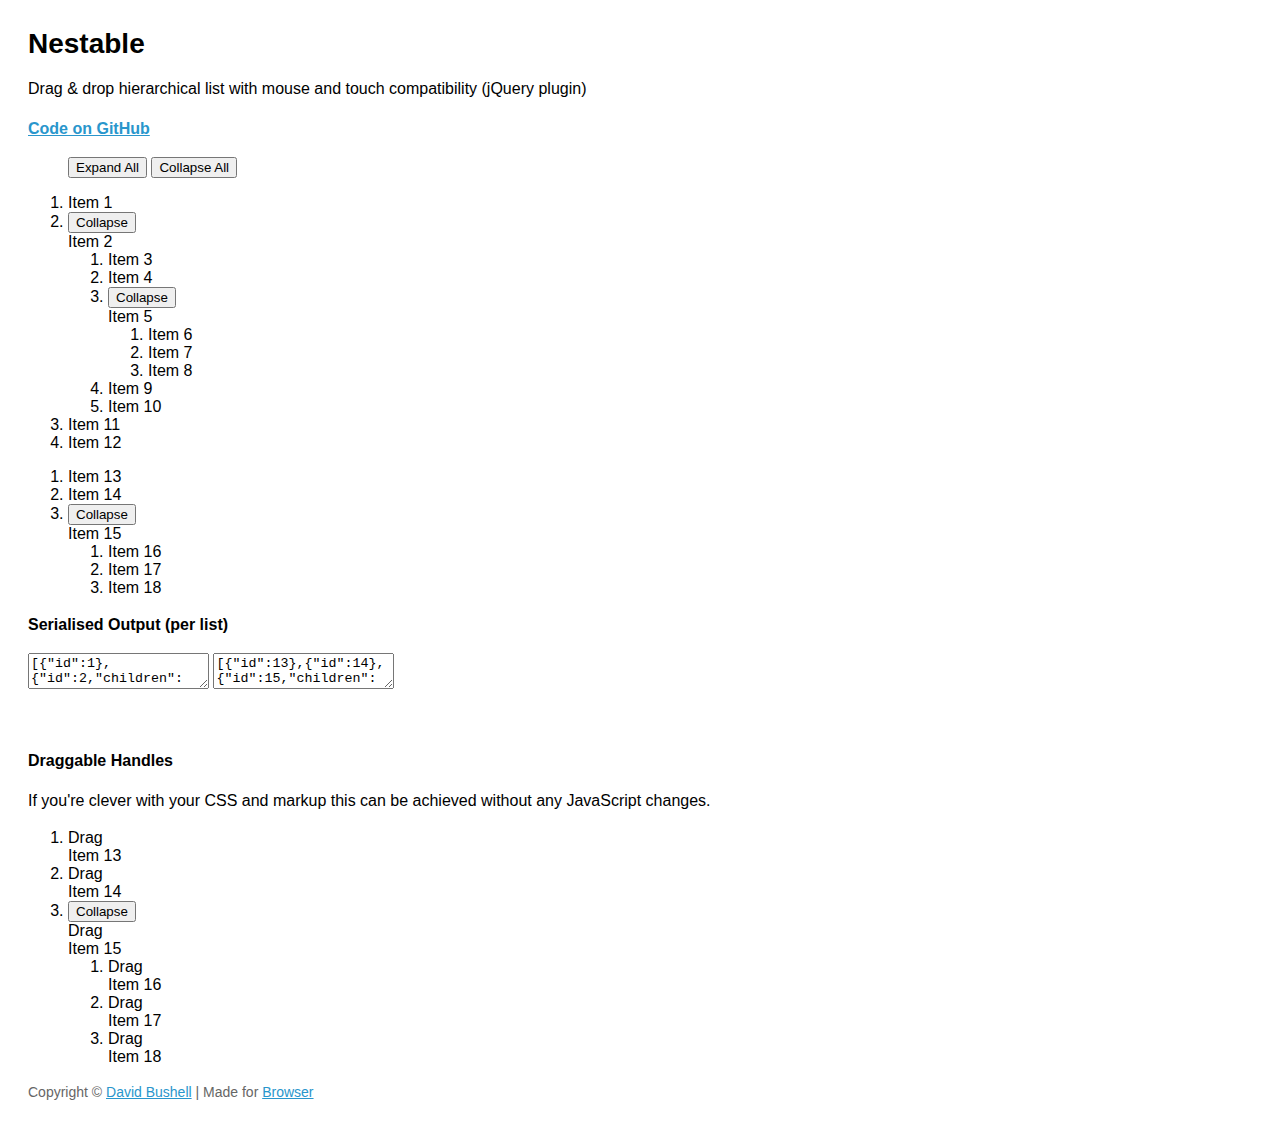
<file: assets/plugins/jquery-nestable/index.html>
<!DOCTYPE html>
<!--[if lt IE 7]> <html lang="en" class="lt-ie9 lt-ie8 lt-ie7"> <![endif]-->
<!--[if IE 7]>    <html lang="en" class="lt-ie9 lt-ie8"> <![endif]-->
<!--[if IE 8]>    <html lang="en" class="lt-ie9"> <![endif]-->
<!--[if IE 9]>    <html lang="en" class="ie9"> <![endif]-->
<!--[if gt IE 9]><!--> <html lang="en"> <!--<![endif]-->
<head>
    <meta charset="utf-8">
    <meta name="viewport" content="width=device-width, initial-scale=1, minimum-scale=1">
    <title>Nestable</title>
    <style type="text/css">

.cf:after { visibility: hidden; display: block; font-size: 0; content: " "; clear: both; height: 0; }
* html .cf { zoom: 1; }
*:first-child+html .cf { zoom: 1; }

html { margin: 0; padding: 0; }
body { font-size: 100%; margin: 0; padding: 1.75em; font-family: 'Helvetica Neue', Arial, sans-serif; }

h1 { font-size: 1.75em; margin: 0 0 0.6em 0; }

a { color: #2996cc; }
a:hover { text-decoration: none; }

p { line-height: 1.5em; }
.small { color: #666; font-size: 0.875em; }
.large { font-size: 1.25em; }



    </style>
</head>
<body>

    <h1>Nestable</h1>

    <p>Drag &amp; drop hierarchical list with mouse and touch compatibility (jQuery plugin)</p>

    <p><strong><a href="https://github.com/dbushell/Nestable">Code on GitHub</a></strong></p>

    <menu id="nestable-menu">
        <button type="button" data-action="expand-all">Expand All</button>
        <button type="button" data-action="collapse-all">Collapse All</button>
    </menu>

    <div class="cf nestable-lists">

        <div class="dd" id="nestable">
            <ol class="dd-list">
                <li class="dd-item" data-id="1">
                    <div class="dd-handle">Item 1</div>
                </li>
                <li class="dd-item" data-id="2">
                    <div class="dd-handle">Item 2</div>
                    <ol class="dd-list">
                        <li class="dd-item" data-id="3"><div class="dd-handle">Item 3</div></li>
                        <li class="dd-item" data-id="4"><div class="dd-handle">Item 4</div></li>
                        <li class="dd-item" data-id="5">
                            <div class="dd-handle">Item 5</div>
                            <ol class="dd-list">
                                <li class="dd-item" data-id="6"><div class="dd-handle">Item 6</div></li>
                                <li class="dd-item" data-id="7"><div class="dd-handle">Item 7</div></li>
                                <li class="dd-item" data-id="8"><div class="dd-handle">Item 8</div></li>
                            </ol>
                        </li>
                        <li class="dd-item" data-id="9"><div class="dd-handle">Item 9</div></li>
                        <li class="dd-item" data-id="10"><div class="dd-handle">Item 10</div></li>
                    </ol>
                </li>
                <li class="dd-item" data-id="11">
                    <div class="dd-handle">Item 11</div>
                </li>
                <li class="dd-item" data-id="12">
                    <div class="dd-handle">Item 12</div>
                </li>
            </ol>
        </div>

        <div class="dd" id="nestable2">
            <ol class="dd-list">
                <li class="dd-item" data-id="13">
                    <div class="dd-handle">Item 13</div>
                </li>
                <li class="dd-item" data-id="14">
                    <div class="dd-handle">Item 14</div>
                </li>
                <li class="dd-item" data-id="15">
                    <div class="dd-handle">Item 15</div>
                    <ol class="dd-list">
                        <li class="dd-item" data-id="16"><div class="dd-handle">Item 16</div></li>
                        <li class="dd-item" data-id="17"><div class="dd-handle">Item 17</div></li>
                        <li class="dd-item" data-id="18"><div class="dd-handle">Item 18</div></li>
                    </ol>
                </li>
            </ol>
        </div>

    </div>

    <p><strong>Serialised Output (per list)</strong></p>

    <textarea id="nestable-output"></textarea>
    <textarea id="nestable2-output"></textarea>

    <p>&nbsp;</p>

    <div class="cf nestable-lists">

    <p><strong>Draggable Handles</strong></p>

    <p>If you're clever with your CSS and markup this can be achieved without any JavaScript changes.</p>

        <div class="dd" id="nestable3">
            <ol class="dd-list">
                <li class="dd-item dd3-item" data-id="13">
                    <div class="dd-handle dd3-handle">Drag</div><div class="dd3-content">Item 13</div>
                </li>
                <li class="dd-item dd3-item" data-id="14">
                    <div class="dd-handle dd3-handle">Drag</div><div class="dd3-content">Item 14</div>
                </li>
                <li class="dd-item dd3-item" data-id="15">
                    <div class="dd-handle dd3-handle">Drag</div><div class="dd3-content">Item 15</div>
                    <ol class="dd-list">
                        <li class="dd-item dd3-item" data-id="16">
                            <div class="dd-handle dd3-handle">Drag</div><div class="dd3-content">Item 16</div>
                        </li>
                        <li class="dd-item dd3-item" data-id="17">
                            <div class="dd-handle dd3-handle">Drag</div><div class="dd3-content">Item 17</div>
                        </li>
                        <li class="dd-item dd3-item" data-id="18">
                            <div class="dd-handle dd3-handle">Drag</div><div class="dd3-content">Item 18</div>
                        </li>
                    </ol>
                </li>
            </ol>
        </div>

    </div>

    <p class="small">Copyright &copy; <a href="http://dbushell.com/">David Bushell</a> | Made for <a href="http://www.browserlondon.com/">Browser</a></p>

<script src="http://ajax.googleapis.com/ajax/libs/jquery/1.7.2/jquery.min.js"></script>
<script src="jquery.nestable.js"></script>
<script>

$(document).ready(function()
{

    var updateOutput = function(e)
    {
        var list   = e.length ? e : $(e.target),
            output = list.data('output');
        if (window.JSON) {
            output.val(window.JSON.stringify(list.nestable('serialize')));//, null, 2));
        } else {
            output.val('JSON browser support required for this demo.');
        }
    };

    // activate Nestable for list 1
    $('#nestable').nestable({
        group: 1
    })
    .on('change', updateOutput);
    
    // activate Nestable for list 2
    $('#nestable2').nestable({
        group: 1
    })
    .on('change', updateOutput);

    // output initial serialised data
    updateOutput($('#nestable').data('output', $('#nestable-output')));
    updateOutput($('#nestable2').data('output', $('#nestable2-output')));

    $('#nestable-menu').on('click', function(e)
    {
        var target = $(e.target),
            action = target.data('action');
        if (action === 'expand-all') {
            $('.dd').nestable('expandAll');
        }
        if (action === 'collapse-all') {
            $('.dd').nestable('collapseAll');
        }
    });

    $('#nestable3').nestable();

});
</script>
</body>
</html>
</file>
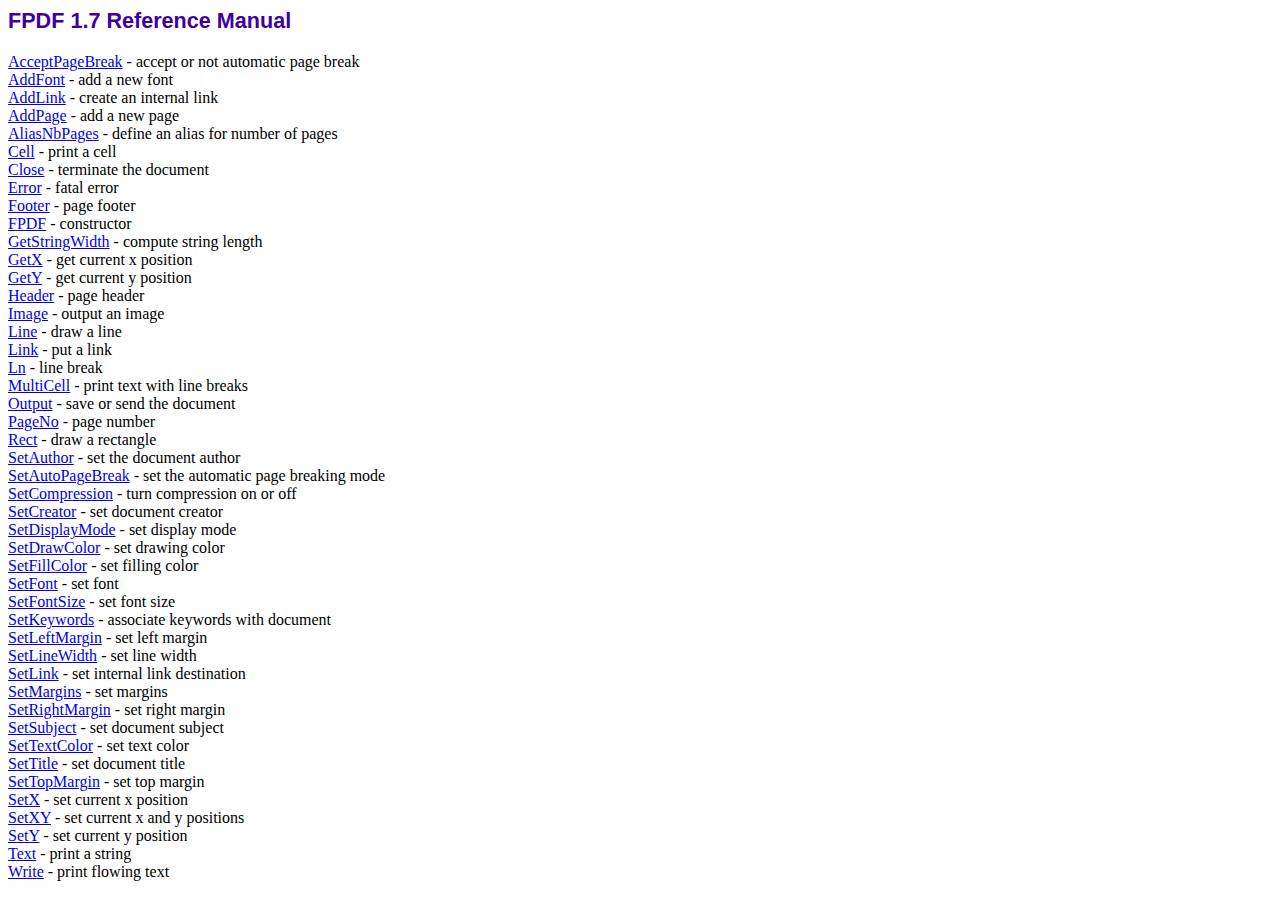
<file: file_manage/fpdf17/doc/index.htm>
<!DOCTYPE html PUBLIC "-//W3C//DTD HTML 4.01 Transitional//EN">
<html>
<head>
<meta http-equiv="Content-Type" content="text/html; charset=ISO-8859-1">
<title>FPDF 1.7 Reference Manual</title>
<link type="text/css" rel="stylesheet" href="../fpdf.css">
</head>
<body>
<h1>FPDF 1.7 Reference Manual</h1>
<a href="acceptpagebreak.htm">AcceptPageBreak</a> - accept or not automatic page break<br>
<a href="addfont.htm">AddFont</a> - add a new font<br>
<a href="addlink.htm">AddLink</a> - create an internal link<br>
<a href="addpage.htm">AddPage</a> - add a new page<br>
<a href="aliasnbpages.htm">AliasNbPages</a> - define an alias for number of pages<br>
<a href="cell.htm">Cell</a> - print a cell<br>
<a href="close.htm">Close</a> - terminate the document<br>
<a href="error.htm">Error</a> - fatal error<br>
<a href="footer.htm">Footer</a> - page footer<br>
<a href="fpdf.htm">FPDF</a> - constructor<br>
<a href="getstringwidth.htm">GetStringWidth</a> - compute string length<br>
<a href="getx.htm">GetX</a> - get current x position<br>
<a href="gety.htm">GetY</a> - get current y position<br>
<a href="header.htm">Header</a> - page header<br>
<a href="image.htm">Image</a> - output an image<br>
<a href="line.htm">Line</a> - draw a line<br>
<a href="link.htm">Link</a> - put a link<br>
<a href="ln.htm">Ln</a> - line break<br>
<a href="multicell.htm">MultiCell</a> - print text with line breaks<br>
<a href="output.htm">Output</a> - save or send the document<br>
<a href="pageno.htm">PageNo</a> - page number<br>
<a href="rect.htm">Rect</a> - draw a rectangle<br>
<a href="setauthor.htm">SetAuthor</a> - set the document author<br>
<a href="setautopagebreak.htm">SetAutoPageBreak</a> - set the automatic page breaking mode<br>
<a href="setcompression.htm">SetCompression</a> - turn compression on or off<br>
<a href="setcreator.htm">SetCreator</a> - set document creator<br>
<a href="setdisplaymode.htm">SetDisplayMode</a> - set display mode<br>
<a href="setdrawcolor.htm">SetDrawColor</a> - set drawing color<br>
<a href="setfillcolor.htm">SetFillColor</a> - set filling color<br>
<a href="setfont.htm">SetFont</a> - set font<br>
<a href="setfontsize.htm">SetFontSize</a> - set font size<br>
<a href="setkeywords.htm">SetKeywords</a> - associate keywords with document<br>
<a href="setleftmargin.htm">SetLeftMargin</a> - set left margin<br>
<a href="setlinewidth.htm">SetLineWidth</a> - set line width<br>
<a href="setlink.htm">SetLink</a> - set internal link destination<br>
<a href="setmargins.htm">SetMargins</a> - set margins<br>
<a href="setrightmargin.htm">SetRightMargin</a> - set right margin<br>
<a href="setsubject.htm">SetSubject</a> - set document subject<br>
<a href="settextcolor.htm">SetTextColor</a> - set text color<br>
<a href="settitle.htm">SetTitle</a> - set document title<br>
<a href="settopmargin.htm">SetTopMargin</a> - set top margin<br>
<a href="setx.htm">SetX</a> - set current x position<br>
<a href="setxy.htm">SetXY</a> - set current x and y positions<br>
<a href="sety.htm">SetY</a> - set current y position<br>
<a href="text.htm">Text</a> - print a string<br>
<a href="write.htm">Write</a> - print flowing text<br>
</body>
</html>
</file>
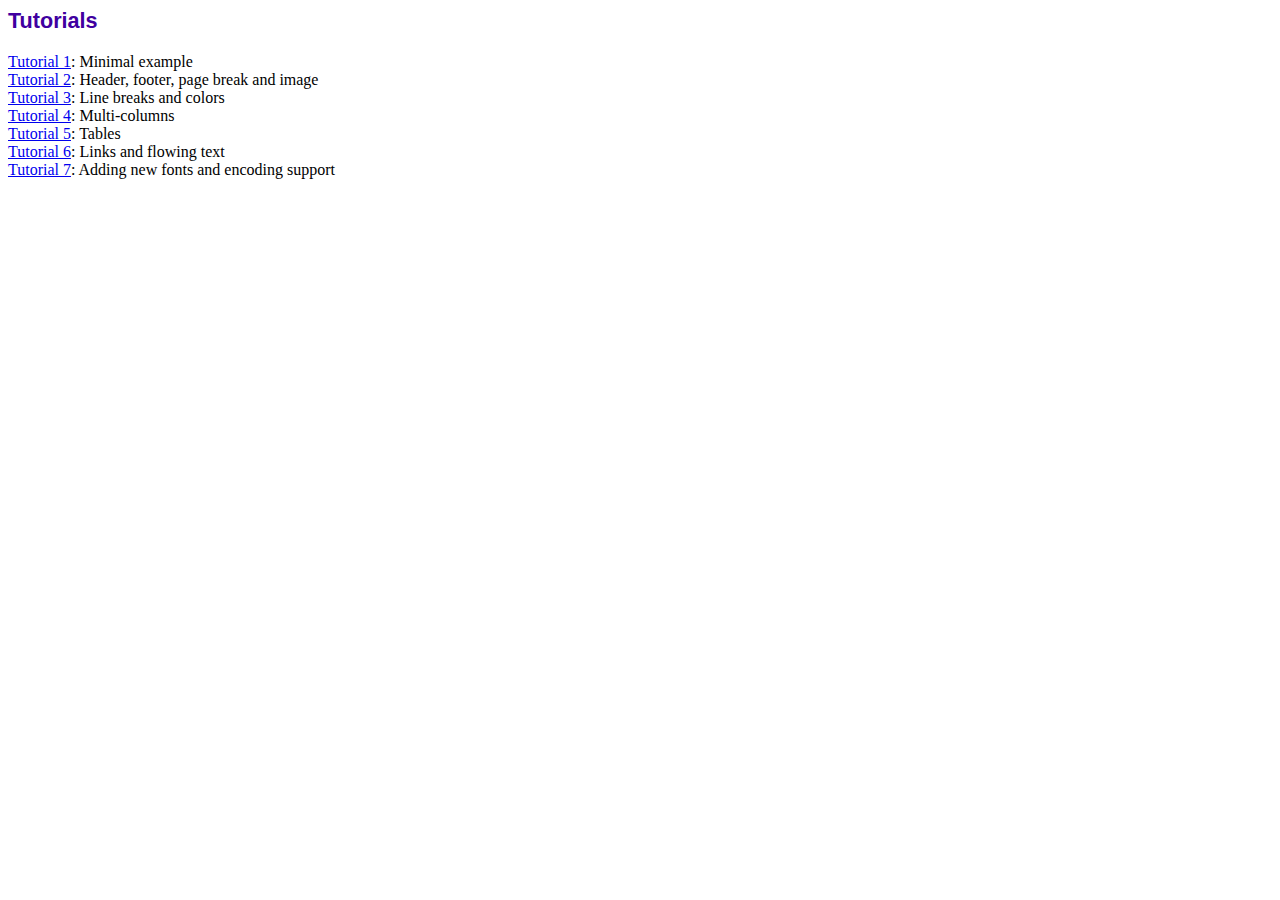
<file: file_manage/fpdf17/tutorial/index.htm>
<!DOCTYPE html PUBLIC "-//W3C//DTD HTML 4.01 Transitional//EN">
<html>
<head>
<meta http-equiv="Content-Type" content="text/html; charset=ISO-8859-1">
<title>Tutorials</title>
<link type="text/css" rel="stylesheet" href="../fpdf.css">
</head>
<body>
<h1>Tutorials</h1>
<ul style="list-style-type:none; margin-left:0; padding-left:0">
<li><a href="tuto1.htm">Tutorial 1</a>: Minimal example</li>
<li><a href="tuto2.htm">Tutorial 2</a>: Header, footer, page break and image</li>
<li><a href="tuto3.htm">Tutorial 3</a>: Line breaks and colors</li>
<li><a href="tuto4.htm">Tutorial 4</a>: Multi-columns</li>
<li><a href="tuto5.htm">Tutorial 5</a>: Tables</li>
<li><a href="tuto6.htm">Tutorial 6</a>: Links and flowing text</li>
<li><a href="tuto7.htm">Tutorial 7</a>: Adding new fonts and encoding support</li>
</UL>
</body>
</html>
</file>
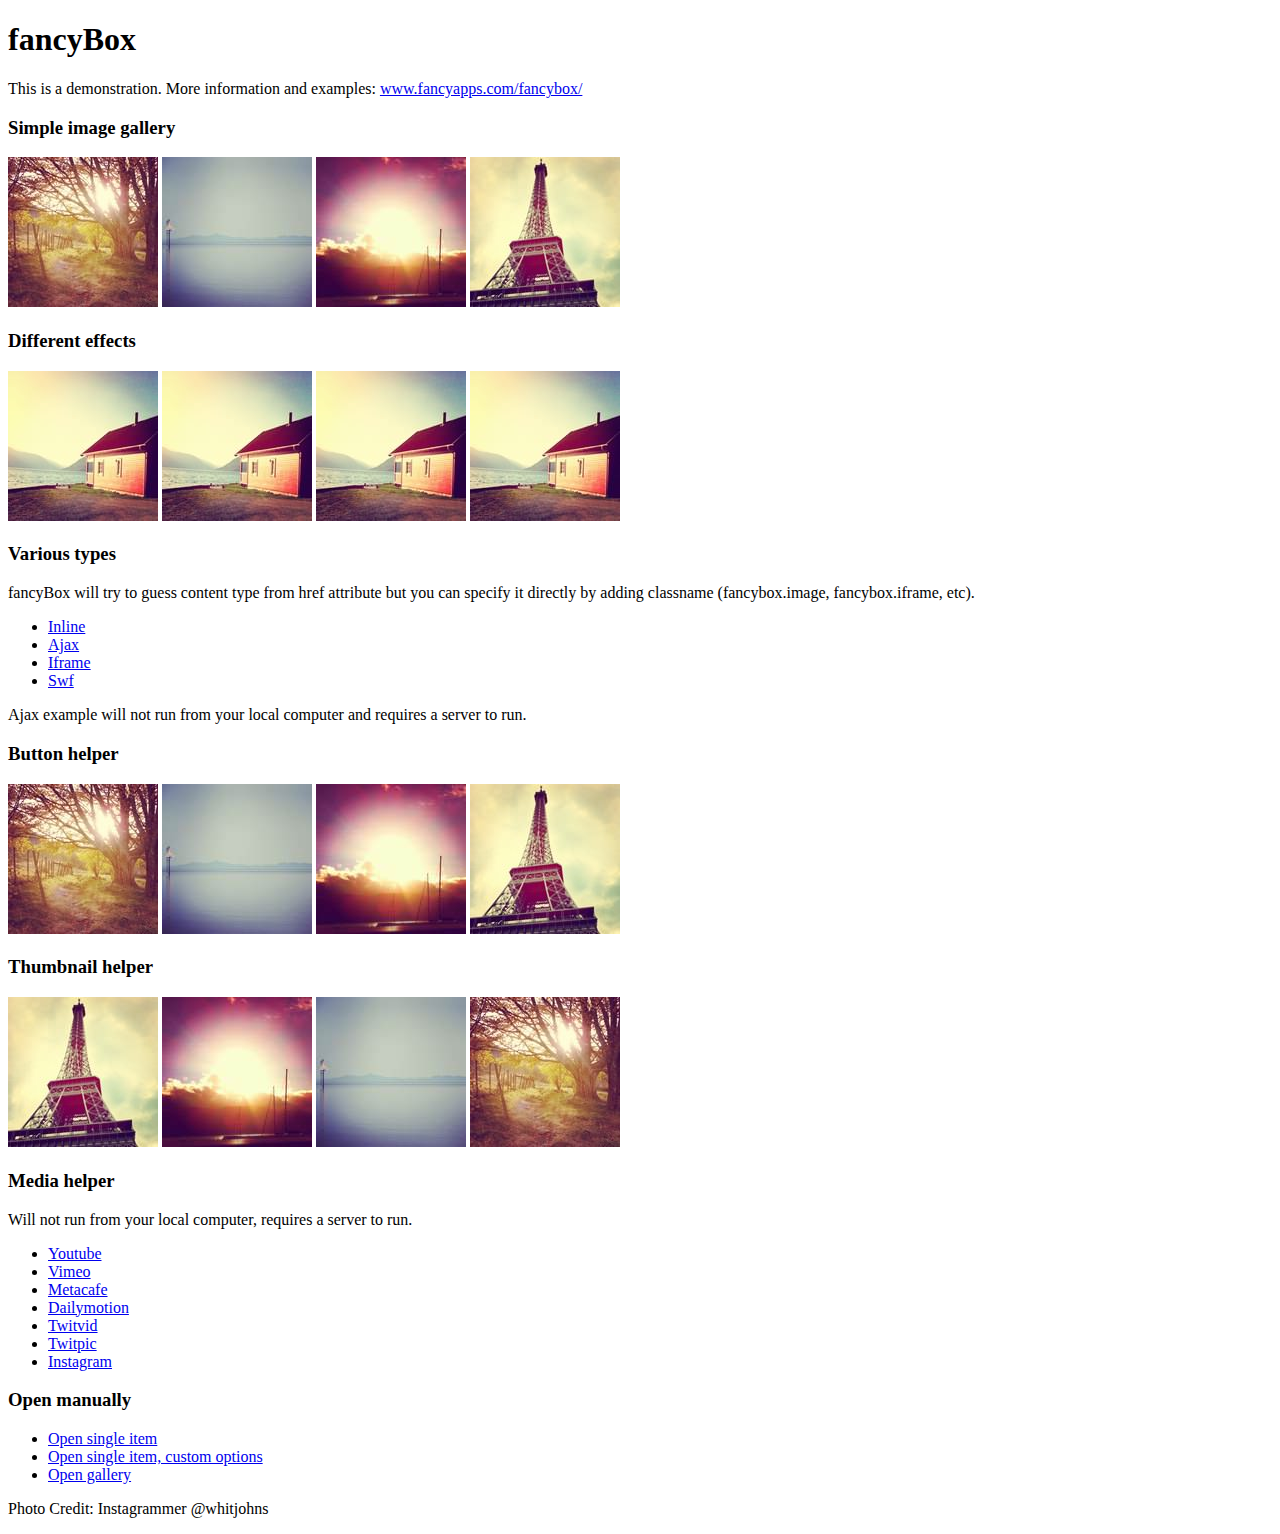
<file: assets/plugins/fancybox/demo/index.html>
<!DOCTYPE html>
<html>
<head>
	<title>fancyBox - Fancy jQuery Lightbox Alternative | Demonstration</title>
	<meta http-equiv="Content-Type" content="text/html; charset=UTF-8" />

	<!-- Add jQuery library -->
	<script type="text/javascript" src="../lib/jquery-1.8.2.min.js"></script>

	<!-- Add mousewheel plugin (this is optional) -->
	<script type="text/javascript" src="../lib/jquery.mousewheel-3.0.6.pack.js"></script>

	<!-- Add fancyBox main JS and CSS files -->
	<script type="text/javascript" src="../source/jquery.fancybox.js?v=2.1.3"></script>
	<link rel="stylesheet" type="text/css" href="../source/jquery.fancybox.css?v=2.1.2" media="screen" />

	<!-- Add Button helper (this is optional) -->
	<link rel="stylesheet" type="text/css" href="../source/helpers/jquery.fancybox-buttons.css?v=1.0.5" />
	<script type="text/javascript" src="../source/helpers/jquery.fancybox-buttons.js?v=1.0.5"></script>

	<!-- Add Thumbnail helper (this is optional) -->
	<link rel="stylesheet" type="text/css" href="../source/helpers/jquery.fancybox-thumbs.css?v=1.0.7" />
	<script type="text/javascript" src="../source/helpers/jquery.fancybox-thumbs.js?v=1.0.7"></script>

	<!-- Add Media helper (this is optional) -->
	<script type="text/javascript" src="../source/helpers/jquery.fancybox-media.js?v=1.0.5"></script>

	<script type="text/javascript">
		$(document).ready(function() {
			/*
			 *  Simple image gallery. Uses default settings
			 */

			$('.fancybox').fancybox();

			/*
			 *  Different effects
			 */

			// Change title type, overlay closing speed
			$(".fancybox-effects-a").fancybox({
				helpers: {
					title : {
						type : 'outside'
					},
					overlay : {
						speedOut : 0
					}
				}
			});

			// Disable opening and closing animations, change title type
			$(".fancybox-effects-b").fancybox({
				openEffect  : 'none',
				closeEffect	: 'none',

				helpers : {
					title : {
						type : 'over'
					}
				}
			});

			// Set custom style, close if clicked, change title type and overlay color
			$(".fancybox-effects-c").fancybox({
				wrapCSS    : 'fancybox-custom',
				closeClick : true,

				openEffect : 'none',

				helpers : {
					title : {
						type : 'inside'
					},
					overlay : {
						css : {
							'background' : 'rgba(238,238,238,0.85)'
						}
					}
				}
			});

			// Remove padding, set opening and closing animations, close if clicked and disable overlay
			$(".fancybox-effects-d").fancybox({
				padding: 0,

				openEffect : 'elastic',
				openSpeed  : 150,

				closeEffect : 'elastic',
				closeSpeed  : 150,

				closeClick : true,

				helpers : {
					overlay : null
				}
			});

			/*
			 *  Button helper. Disable animations, hide close button, change title type and content
			 */

			$('.fancybox-buttons').fancybox({
				openEffect  : 'none',
				closeEffect : 'none',

				prevEffect : 'none',
				nextEffect : 'none',

				closeBtn  : false,

				helpers : {
					title : {
						type : 'inside'
					},
					buttons	: {}
				},

				afterLoad : function() {
					this.title = 'Image ' + (this.index + 1) + ' of ' + this.group.length + (this.title ? ' - ' + this.title : '');
				}
			});


			/*
			 *  Thumbnail helper. Disable animations, hide close button, arrows and slide to next gallery item if clicked
			 */

			$('.fancybox-thumbs').fancybox({
				prevEffect : 'none',
				nextEffect : 'none',

				closeBtn  : false,
				arrows    : false,
				nextClick : true,

				helpers : {
					thumbs : {
						width  : 50,
						height : 50
					}
				}
			});

			/*
			 *  Media helper. Group items, disable animations, hide arrows, enable media and button helpers.
			*/
			$('.fancybox-media')
				.attr('rel', 'media-gallery')
				.fancybox({
					openEffect : 'none',
					closeEffect : 'none',
					prevEffect : 'none',
					nextEffect : 'none',

					arrows : false,
					helpers : {
						media : {},
						buttons : {}
					}
				});

			/*
			 *  Open manually
			 */

			$("#fancybox-manual-a").click(function() {
				$.fancybox.open('1_b.jpg');
			});

			$("#fancybox-manual-b").click(function() {
				$.fancybox.open({
					href : 'iframe.html',
					type : 'iframe',
					padding : 5
				});
			});

			$("#fancybox-manual-c").click(function() {
				$.fancybox.open([
					{
						href : '1_b.jpg',
						title : 'My title'
					}, {
						href : '2_b.jpg',
						title : '2nd title'
					}, {
						href : '3_b.jpg'
					}
				], {
					helpers : {
						thumbs : {
							width: 75,
							height: 50
						}
					}
				});
			});


		});
	</script>
	<style type="text/css">
		.fancybox-custom .fancybox-skin {
			box-shadow: 0 0 50px #222;
		}
	</style>
</head>
<body>
	<h1>fancyBox</h1>

	<p>This is a demonstration. More information and examples: <a href="http://fancyapps.com/fancybox/">www.fancyapps.com/fancybox/</a></p>

	<h3>Simple image gallery</h3>
	<p>
		<a class="fancybox" href="1_b.jpg" data-fancybox-group="gallery" title="Lorem ipsum dolor sit amet"><img src="1_s.jpg" alt="" /></a>

		<a class="fancybox" href="2_b.jpg" data-fancybox-group="gallery" title="Etiam quis mi eu elit temp"><img src="2_s.jpg" alt="" /></a>

		<a class="fancybox" href="3_b.jpg" data-fancybox-group="gallery" title="Cras neque mi, semper leon"><img src="3_s.jpg" alt="" /></a>

		<a class="fancybox" href="4_b.jpg" data-fancybox-group="gallery" title="Sed vel sapien vel sem uno"><img src="4_s.jpg" alt="" /></a>
	</p>

	<h3>Different effects</h3>
	<p>
		<a class="fancybox-effects-a" href="5_b.jpg" title="Lorem ipsum dolor sit amet, consectetur adipiscing elit"><img src="5_s.jpg" alt="" /></a>

		<a class="fancybox-effects-b" href="5_b.jpg" title="Lorem ipsum dolor sit amet, consectetur adipiscing elit"><img src="5_s.jpg" alt="" /></a>

		<a class="fancybox-effects-c" href="5_b.jpg" title="Lorem ipsum dolor sit amet, consectetur adipiscing elit"><img src="5_s.jpg" alt="" /></a>

		<a class="fancybox-effects-d" href="5_b.jpg" title="Lorem ipsum dolor sit amet, consectetur adipiscing elit"><img src="5_s.jpg" alt="" /></a>
	</p>

	<h3>Various types</h3>
	<p>
		fancyBox will try to guess content type from href attribute but you can specify it directly by adding classname (fancybox.image, fancybox.iframe, etc).
	</p>
	<ul>
		<li><a class="fancybox" href="#inline1" title="Lorem ipsum dolor sit amet">Inline</a></li>
		<li><a class="fancybox fancybox.ajax" href="ajax.txt">Ajax</a></li>
		<li><a class="fancybox fancybox.iframe" href="iframe.html">Iframe</a></li>
		<li><a class="fancybox" href="http://www.adobe.com/jp/events/cs3_web_edition_tour/swfs/perform.swf">Swf</a></li>
	</ul>

	<div id="inline1" style="width:400px;display: none;">
		<h3>Etiam quis mi eu elit</h3>
		<p>
			Lorem ipsum dolor sit amet, consectetur adipiscing elit. Etiam quis mi eu elit tempor facilisis id et neque. Nulla sit amet sem sapien. Vestibulum imperdiet porta ante ac ornare. Nulla et lorem eu nibh adipiscing ultricies nec at lacus. Cras laoreet ultricies sem, at blandit mi eleifend aliquam. Nunc enim ipsum, vehicula non pretium varius, cursus ac tortor. Vivamus fringilla congue laoreet. Quisque ultrices sodales orci, quis rhoncus justo auctor in. Phasellus dui eros, bibendum eu feugiat ornare, faucibus eu mi. Nunc aliquet tempus sem, id aliquam diam varius ac. Maecenas nisl nunc, molestie vitae eleifend vel, iaculis sed magna. Aenean tempus lacus vitae orci posuere porttitor eget non felis. Donec lectus elit, aliquam nec eleifend sit amet, vestibulum sed nunc.
		</p>
	</div>

	<p>
		Ajax example will not run from your local computer and requires a server to run.
	</p>

	<h3>Button helper</h3>
	<p>
		<a class="fancybox-buttons" data-fancybox-group="button" href="1_b.jpg"><img src="1_s.jpg" alt="" /></a>

		<a class="fancybox-buttons" data-fancybox-group="button" href="2_b.jpg"><img src="2_s.jpg" alt="" /></a>

		<a class="fancybox-buttons" data-fancybox-group="button" href="3_b.jpg"><img src="3_s.jpg" alt="" /></a>

		<a class="fancybox-buttons" data-fancybox-group="button" href="4_b.jpg"><img src="4_s.jpg" alt="" /></a>
	</p>

	<h3>Thumbnail helper</h3>
	<p>
		<a class="fancybox-thumbs" data-fancybox-group="thumb" href="4_b.jpg"><img src="4_s.jpg" alt="" /></a>

		<a class="fancybox-thumbs" data-fancybox-group="thumb" href="3_b.jpg"><img src="3_s.jpg" alt="" /></a>

		<a class="fancybox-thumbs" data-fancybox-group="thumb" href="2_b.jpg"><img src="2_s.jpg" alt="" /></a>

		<a class="fancybox-thumbs" data-fancybox-group="thumb" href="1_b.jpg"><img src="1_s.jpg" alt="" /></a>
	</p>

	<h3>Media helper</h3>
	<p>
		Will not run from your local computer, requires a server to run.
	</p>

	<ul>
		<li><a class="fancybox-media" href="http://www.youtube.com/watch?v=opj24KnzrWo">Youtube</a></li>
		<li><a class="fancybox-media" href="http://vimeo.com/25634903">Vimeo</a></li>
		<li><a class="fancybox-media" href="http://www.metacafe.com/watch/7635964/">Metacafe</a></li>
		<li><a class="fancybox-media" href="http://www.dailymotion.com/video/xoeylt_electric-guest-this-head-i-hold_music">Dailymotion</a></li>
		<li><a class="fancybox-media" href="http://twitvid.com/QY7MD">Twitvid</a></li>
		<li><a class="fancybox-media" href="http://twitpic.com/7p93st">Twitpic</a></li>
		<li><a class="fancybox-media" href="http://instagr.am/p/IejkuUGxQn">Instagram</a></li>
	</ul>

	<h3>Open manually</h3>
	<ul>
		<li><a id="fancybox-manual-a" href="javascript:;">Open single item</a></li>
		<li><a id="fancybox-manual-b" href="javascript:;">Open single item, custom options</a></li>
		<li><a id="fancybox-manual-c" href="javascript:;">Open gallery</a></li>
	</ul>

	<p>
		Photo Credit: Instagrammer @whitjohns
	</p>
</body>
</html>
</file>
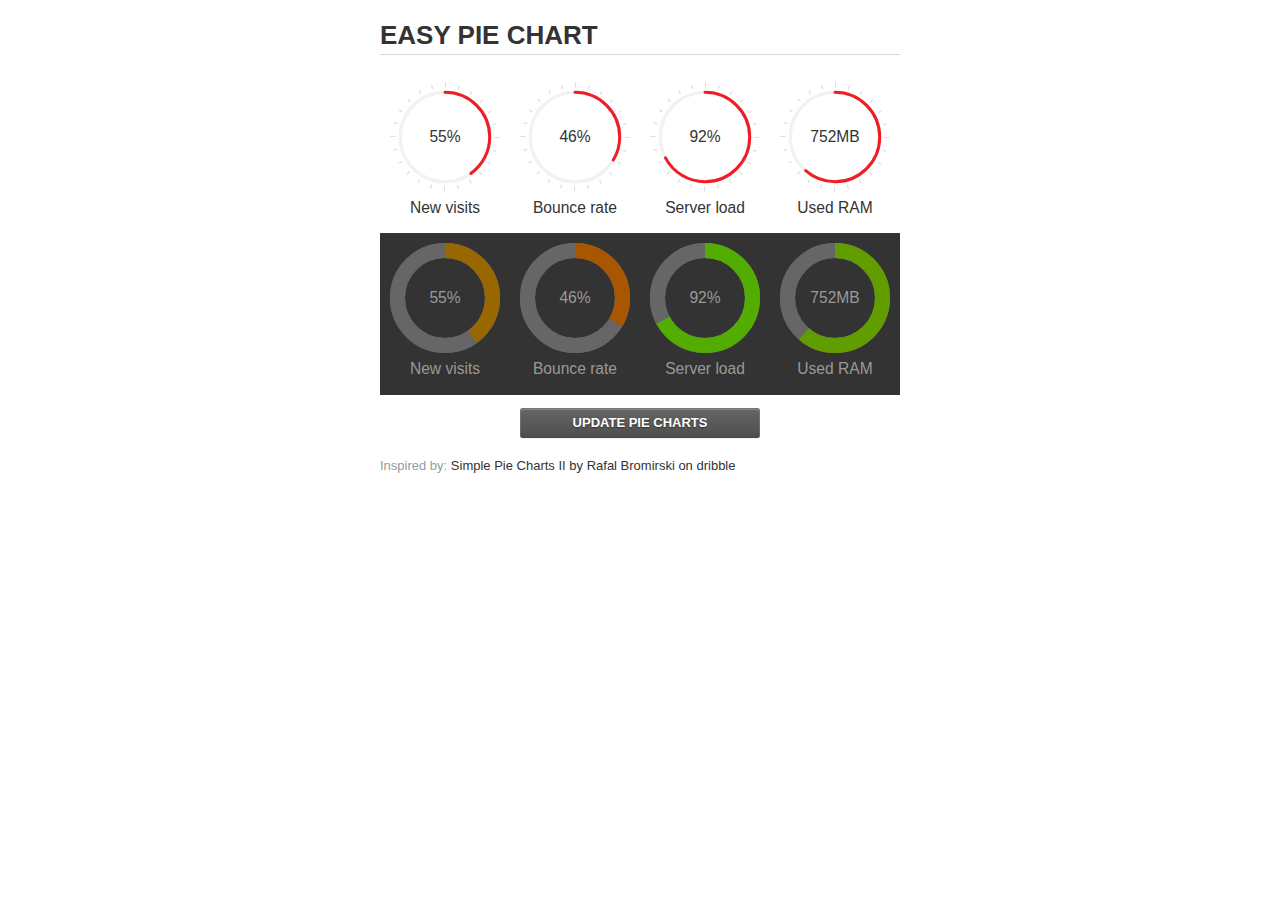
<file: assets/plugins/jquery-easy-pie-chart/examples/index.html>
<!doctype html>
<html>
    <head>
        <meta charset="utf-8">
        <title>Easy Pie Chart</title>
        <script type="text/javascript" src="https://ajax.googleapis.com/ajax/libs/jquery/1.7.2/jquery.min.js"></script>
        <script type="text/javascript" src="http://html5shiv.googlecode.com/svn/trunk/html5.js"></script>
        <script type="text/javascript" src="excanvas.js"></script>
        <script type="text/javascript" src="../jquery.easy-pie-chart.js"></script>

        <link rel="stylesheet" type="text/css" href="style.css" media="screen">
        <link rel="stylesheet" type="text/css" href="../jquery.easy-pie-chart.css" media="screen">

        <meta name="viewport" content="width=device-width, initial-scale=1.0">

        <script type="text/javascript">
            var initPieChart = function() {
                $('.percentage').easyPieChart({
                    animate: 1000
                });
                $('.percentage-light').easyPieChart({
                    barColor: function(percent) {
                        percent /= 100;
                        return "rgb(" + Math.round(255 * (1-percent)) + ", " + Math.round(255 * percent) + ", 0)";
                    },
                    trackColor: '#666',
                    scaleColor: false,
                    lineCap: 'butt',
                    lineWidth: 15,
                    animate: 1000
                });

                $('.updateEasyPieChart').on('click', function(e) {
                  e.preventDefault();
                  $('.percentage, .percentage-light').each(function() {
                    var newValue = Math.round(100*Math.random());
                    $(this).data('easyPieChart').update(newValue);
                    $('span', this).text(newValue);
                  });
                });
            };
        </script>
    </head>
    <body onload="initPieChart();">
        <div class="container">
            <h1>EASY PIE CHART</h1>
            <div class="chart">
                <div class="percentage success" data-percent="55"><span>55</span>%</div>
                <div class="label">New visits</div>
            </div>
            <div class="chart">
                <div class="percentage" data-percent="46"><span>46</span>%</div>
                <div class="label">Bounce rate</div>
            </div>
            <div class="chart">
                <div class="percentage" data-percent="92"><span>92</span>%</div>
                <div class="label">Server load</div>
            </div>
            <div class="chart">
                <div class="percentage" data-percent="84"><span>752</span>MB</div>
                <div class="label">Used RAM</div>
            </div>
            <div style="clear:both;"></div>
            <div class="dark">
                <div class="chart">
                    <div id="sparkline_bar" class="percentage-light" data-percent="55"><span>55</span>%</div>
                    <div class="label">New visits</div>
                </div>
                <div class="chart">
                    <div id="sparkline_bar" class="percentage-light" data-percent="46"><span>46</span>%</div>
                    <div class="label">Bounce rate</div>
                </div>
                <div class="chart">
                    <div class="percentage-light" data-percent="92"><span>92</span>%</div>
                    <div class="label">Server load</div>
                </div>
                <div class="chart">
                    <div class="percentage-light" data-percent="84"><span>752</span>MB</div>
                    <div class="label">Used RAM</div>
                </div>
                <div style="clear:both;"></div>
            </div>

            <p><a href="#" class="button updateEasyPieChart">Update pie charts</a></p>

            <p class="credits">Inspired by: <a href="http://drbl.in/ezuc" target="_blank">Simple Pie Charts II by Rafal Bromirski on dribble</a></p>
        </div>
    </body>
</html>
</file>
<file: assets/plugins/glyphicons/css/style.css>
article,aside,details,figcaption,figure,footer,header,hgroup,nav,section{display:block}audio,canvas,video{display:inline-block;*display:inline;*zoom:1}audio:not([controls]){display:none}html,body{margin:0;padding:0}h1,h2,h3,h4,h5,h6,p,blockquote,pre,a,abbr,acronym,address,cite,code,del,dfn,em,img,q,s,samp,small,strike,strong,sub,sup,tt,var,dd,dl,dt,li,ol,ul,fieldset,form,label,legend,button,table,caption,tbody,tfoot,thead,tr,th,td{margin:0;padding:0;border:0;font-size:100%;line-height:1;font-family:inherit}html{font-size:62.5%;-webkit-text-size-adjust:100%;-ms-text-size-adjust:100%}a:hover,a:active{outline:0}sub,sup{position:relative;font-size:75%;line-height:0;vertical-align:baseline}sup{top:-0.5em}sub{bottom:-0.25em}img{-ms-interpolation-mode:bicubic}html,body{height:100%}body{background:#fff;margin:0;font-size:14px;color:#000;padding:20px 20px}h2{margin:0 0 5px 0;font-size:27px}p,.glyphicons{display:inline-block;*display:inline;*zoom:1;width:240px;font-size:18px;line-height:48px}p i:before,.glyphicons i:before{line-height:55px!important}p{width:275px;line-height:48px}.white-content{margin:0 -20px 0 -20px;padding:20px;background:#000;background:rgba(0,0,0,0.9)}.white-content *,.white-content p,.white-content a{color:#fff}
</file>
<file: assets/plugins/glyphicons_halflings/css/style.css>
article,aside,details,figcaption,figure,footer,header,hgroup,nav,section{display:block}audio,canvas,video{display:inline-block;*display:inline;*zoom:1}audio:not([controls]){display:none}html,body{margin:0;padding:0}h1,h2,h3,h4,h5,h6,p,blockquote,pre,a,abbr,acronym,address,cite,code,del,dfn,em,img,q,s,samp,small,strike,strong,sub,sup,tt,var,dd,dl,dt,li,ol,ul,fieldset,form,label,legend,button,table,caption,tbody,tfoot,thead,tr,th,td{margin:0;padding:0;border:0;font-size:100%;line-height:1;font-family:inherit}html{font-size:62.5%;-webkit-text-size-adjust:100%;-ms-text-size-adjust:100%}a:hover,a:active{outline:0}sub,sup{position:relative;font-size:75%;line-height:0;vertical-align:baseline}sup{top:-0.5em}sub{bottom:-0.25em}img{-ms-interpolation-mode:bicubic}html,body{height:100%}body{background:#fff;margin:0;font-size:14px;color:#000;padding:20px 20px}h2{margin:0 0 5px 0;font-size:27px}p,.halflings{display:inline-block;*display:inline;*zoom:1;width:175px;font-size:14px;line-height:14px}p .halflings-icon,.halflings .halflings-icon{margin:0 10px 0 0}p{width:200px}.white-content{margin:0 -20px 0 -20px;padding:20px;background:#000;background:rgba(0,0,0,0.9)}.white-content *,.white-content p,.white-content a{color:#fff}
</file>
<file: assets/plugins/glyphicons_halflings/css/halflings.css>
/*!
 *
 *  Project:  GLYPHICONS HALFLINGS
 *  Author:   Jan Kovarik - www.glyphicons.com
 *  Twitter:  @jankovarik
 *
 */
html,
html .halflings {
  -webkit-font-smoothing: antialiased !important;
}
@font-face {
  font-family: 'Glyphicons Halflings';
  src: url('../fonts/glyphiconshalflings-regular.eot');
  src: url('../fonts/glyphiconshalflings-regular.eot?#iefix') format('embedded-opentype'), url('../fonts/glyphiconshalflings-regular.woff') format('woff'), url('../fonts/glyphiconshalflings-regular.ttf') format('truetype'), url('../fonts/glyphiconshalflings-regular.svg#glyphicons_halflingsregular') format('svg');
  font-weight: normal;
  font-style: normal;
}
.halflings {
  display: inline-block;
  position: relative;
  padding: 0 0 0 25px;
  color: #1d1d1b;
  text-decoration: none;
  *display: inline;
  *zoom: 1;
}
.halflings i:before {
  position: absolute;
  left: 0;
  top: 0;
  font: 12px/1em 'Glyphicons Halflings';
  font-style: normal;
  color: #1d1d1b;
}
.halflings.white i:before {
  color: #fff;
}
.halflings.glass i:before {
  content: "\e001";
}
.halflings.music i:before {
  content: "\e002";
}
.halflings.search i:before {
  content: "\e003";
}
.halflings.envelope i:before {
  content: "\2709";
}
.halflings.heart i:before {
  content: "\e005";
}
.halflings.star i:before {
  content: "\e006";
}
.halflings.star-empty i:before {
  content: "\e007";
}
.halflings.user i:before {
  content: "\e008";
}
.halflings.film i:before {
  content: "\e009";
}
.halflings.th-large i:before {
  content: "\e010";
}
.halflings.th i:before {
  content: "\e011";
}
.halflings.th-list i:before {
  content: "\e012";
}
.halflings.ok i:before {
  content: "\e013";
}
.halflings.remove i:before {
  content: "\e014";
}
.halflings.zoom-in i:before {
  content: "\e015";
}
.halflings.zoom-out i:before {
  content: "\e016";
}
.halflings.off i:before {
  content: "\e017";
}
.halflings.signal i:before {
  content: "\e018";
}
.halflings.cog i:before {
  content: "\e019";
}
.halflings.trash i:before {
  content: "\e020";
}
.halflings.home i:before {
  content: "\e021";
}
.halflings.file i:before {
  content: "\e022";
}
.halflings.time i:before {
  content: "\e023";
}
.halflings.road i:before {
  content: "\e024";
}
.halflings.download-alt i:before {
  content: "\e025";
}
.halflings.download i:before {
  content: "\e026";
}
.halflings.upload i:before {
  content: "\e027";
}
.halflings.inbox i:before {
  content: "\e028";
}
.halflings.play-circle i:before {
  content: "\e029";
}
.halflings.repeat i:before {
  content: "\e030";
}
.halflings.refresh i:before {
  content: "\e031";
}
.halflings.list-alt i:before {
  content: "\e032";
}
.halflings.lock i:before {
  content: "\e033";
}
.halflings.flag i:before {
  content: "\e034";
}
.halflings.headphones i:before {
  content: "\e035";
}
.halflings.volume-off i:before {
  content: "\e036";
}
.halflings.volume-down i:before {
  content: "\e037";
}
.halflings.volume-up i:before {
  content: "\e038";
}
.halflings.qrcode i:before {
  content: "\e039";
}
.halflings.barcode i:before {
  content: "\e040";
}
.halflings.tag i:before {
  content: "\e041";
}
.halflings.tags i:before {
  content: "\e042";
}
.halflings.book i:before {
  content: "\e043";
}
.halflings.bookmark i:before {
  content: "\e044";
}
.halflings.print i:before {
  content: "\e045";
}
.halflings.camera i:before {
  content: "\e046";
}
.halflings.font i:before {
  content: "\e047";
}
.halflings.bold i:before {
  content: "\e048";
}
.halflings.italic i:before {
  content: "\e049";
}
.halflings.text-height i:before {
  content: "\e050";
}
.halflings.text-width i:before {
  content: "\e051";
}
.halflings.align-left i:before {
  content: "\e052";
}
.halflings.align-center i:before {
  content: "\e053";
}
.halflings.align-right i:before {
  content: "\e054";
}
.halflings.align-justify i:before {
  content: "\e055";
}
.halflings.list i:before {
  content: "\e056";
}
.halflings.indent-left i:before {
  content: "\e057";
}
.halflings.indent-right i:before {
  content: "\e058";
}
.halflings.facetime-video i:before {
  content: "\e059";
}
.halflings.picture i:before {
  content: "\e060";
}
.halflings.pencil i:before {
  content: "\270f";
}
.halflings.map-marker i:before {
  content: "\e062";
}
.halflings.adjust i:before {
  content: "\e063";
}
.halflings.tint i:before {
  content: "\e064";
}
.halflings.edit i:before {
  content: "\e065";
}
.halflings.share i:before {
  content: "\e066";
}
.halflings.check i:before {
  content: "\e067";
}
.halflings.move i:before {
  content: "\e068";
}
.halflings.step-backward i:before {
  content: "\e069";
}
.halflings.fast-backward i:before {
  content: "\e070";
}
.halflings.backward i:before {
  content: "\e071";
}
.halflings.play i:before {
  content: "\e072";
}
.halflings.pause i:before {
  content: "\e073";
}
.halflings.stop i:before {
  content: "\e074";
}
.halflings.forward i:before {
  content: "\e075";
}
.halflings.fast-forward i:before {
  content: "\e076";
}
.halflings.step-forward i:before {
  content: "\e077";
}
.halflings.eject i:before {
  content: "\e078";
}
.halflings.chevron-left i:before {
  content: "\e079";
}
.halflings.chevron-right i:before {
  content: "\e080";
}
.halflings.plus-sign i:before {
  content: "\e081";
}
.halflings.minus-sign i:before {
  content: "\e082";
}
.halflings.remove-sign i:before {
  content: "\e083";
}
.halflings.ok-sign i:before {
  content: "\e084";
}
.halflings.question-sign i:before {
  content: "\e085";
}
.halflings.info-sign i:before {
  content: "\e086";
}
.halflings.screenshot i:before {
  content: "\e087";
}
.halflings.remove-circle i:before {
  content: "\e088";
}
.halflings.ok-circle i:before {
  content: "\e089";
}
.halflings.ban-circle i:before {
  content: "\e090";
}
.halflings.arrow-left i:before {
  content: "\e091";
}
.halflings.arrow-right i:before {
  content: "\e092";
}
.halflings.arrow-up i:before {
  content: "\e093";
}
.halflings.arrow-down i:before {
  content: "\e094";
}
.halflings.share-alt i:before {
  content: "\e095";
}
.halflings.resize-full i:before {
  content: "\e096";
}
.halflings.resize-small i:before {
  content: "\e097";
}
.halflings.plus i:before {
  content: "\002b";
}
.halflings.minus i:before {
  content: "\2212";
}
.halflings.asterisk i:before {
  content: "\002a";
}
.halflings.exclamation-sign i:before {
  content: "\e101";
}
.halflings.gift i:before {
  content: "\e102";
}
.halflings.leaf i:before {
  content: "\e103";
}
.halflings.fire i:before {
  content: "\e104";
}
.halflings.eye-open i:before {
  content: "\e105";
}
.halflings.eye-close i:before {
  content: "\e106";
}
.halflings.warning-sign i:before {
  content: "\e107";
}
.halflings.plane i:before {
  content: "\e108";
}
.halflings.calendar i:before {
  content: "\e109";
}
.halflings.random i:before {
  content: "\e110";
}
.halflings.comments i:before {
  content: "\e111";
}
.halflings.magnet i:before {
  content: "\e113";
}
.halflings.chevron-up i:before {
  content: "\e113";
}
.halflings.chevron-down i:before {
  content: "\e114";
}
.halflings.retweet i:before {
  content: "\e115";
}
.halflings.shopping-cart i:before {
  content: "\e116";
}
.halflings.folder-close i:before {
  content: "\e117";
}
.halflings.folder-open i:before {
  content: "\e118";
}
.halflings.resize-vertical i:before {
  content: "\e119";
}
.halflings.resize-horizontal i:before {
  content: "\e120";
}
.halflings.hdd i:before {
  content: "\e121";
}
.halflings.bullhorn i:before {
  content: "\e122";
}
.halflings.bell i:before {
  content: "\e123";
}
.halflings.certificate i:before {
  content: "\e124";
}
.halflings.thumbs-up i:before {
  content: "\e125";
}
.halflings.thumbs-down i:before {
  content: "\e126";
}
.halflings.hand-right i:before {
  content: "\e127";
}
.halflings.hand-left i:before {
  content: "\e128";
}
.halflings.hand-top i:before {
  content: "\e129";
}
.halflings.hand-down i:before {
  content: "\e130";
}
.halflings.circle-arrow-right i:before {
  content: "\e131";
}
.halflings.circle-arrow-left i:before {
  content: "\e132";
}
.halflings.circle-arrow-top i:before {
  content: "\e133";
}
.halflings.circle-arrow-down i:before {
  content: "\e134";
}
.halflings.globe i:before {
  content: "\e135";
}
.halflings.wrench i:before {
  content: "\e136";
}
.halflings.tasks i:before {
  content: "\e137";
}
.halflings.filter i:before {
  content: "\e138";
}
.halflings.briefcase i:before {
  content: "\e139";
}
.halflings.fullscreen i:before {
  content: "\e140";
}
.halflings.dashboard i:before {
  content: "\e141";
}
.halflings.paperclip i:before {
  content: "\e142";
}
.halflings.heart-empty i:before {
  content: "\e143";
}
.halflings.link i:before {
  content: "\e144";
}
.halflings.phone i:before {
  content: "\e145";
}
.halflings.pushpin i:before {
  content: "\e146";
}
.halflings.euro i:before {
  content: "\20ac";
}
.halflings.usd i:before {
  content: "\e148";
}
.halflings.gbp i:before {
  content: "\e149";
}
.halflings.sort i:before {
  content: "\e150";
}
.halflings.sort-by-alphabet i:before {
  content: "\e151";
}
.halflings.sort-by-alphabet-alt i:before {
  content: "\e152";
}
.halflings.sort-by-order i:before {
  content: "\e153";
}
.halflings.sort-by-order-alt i:before {
  content: "\e154";
}
.halflings.sort-by-attributes i:before {
  content: "\e155";
}
.halflings.sort-by-attributes-alt i:before {
  content: "\e156";
}
.halflings.unchecked i:before {
  content: "\e157";
}
.halflings.expand i:before {
  content: "\e158";
}
.halflings.collapse i:before {
  content: "\e159";
}
.halflings.collapse-top i:before {
  content: "\e160";
}
.halflings-icon {
  display: inline-block;
  width: 14px;
  height: 14px;
  line-height: 14px;
  vertical-align: text-top;
  background-image: url(../images/glyphicons_halflings.svg);
  background-position: 0 0;
  background-repeat: no-repeat;
  vertical-align: top;
  *display: inline;
  *zoom: 1;
  *margin-right: .3em;
}
.no-inlinesvg .halflings-icon {
  background-image: url(../images/glyphicons_halflings.png);
}
.halflings-icon.white {
  background-image: url(../images/glyphicons_halflings-white.svg);
}
.no-inlinesvg .halflings-icon.white {
  background-image: url(../images/glyphicons_halflings-white.png);
}
.halflings-icon.glass {
  background-position: 0 0;
}
.halflings-icon.music {
  background-position: -24px 0;
}
.halflings-icon.search {
  background-position: -48px 0;
}
.halflings-icon.envelope {
  background-position: -72px 0;
}
.halflings-icon.heart {
  background-position: -96px 0;
}
.halflings-icon.star {
  background-position: -120px 0;
}
.halflings-icon.star-empty {
  background-position: -144px 0;
}
.halflings-icon.user {
  background-position: -168px 0;
}
.halflings-icon.film {
  background-position: -192px 0;
}
.halflings-icon.th-large {
  background-position: -216px 0;
}
.halflings-icon.th {
  background-position: -240px 0;
}
.halflings-icon.th-list {
  background-position: -264px 0;
}
.halflings-icon.ok {
  background-position: -288px 0;
}
.halflings-icon.remove {
  background-position: -312px 0;
}
.halflings-icon.zoom-in {
  background-position: -336px 0;
}
.halflings-icon.zoom-out {
  background-position: -360px 0;
}
.halflings-icon.off {
  background-position: -384px 0;
}
.halflings-icon.signal {
  background-position: -408px 0;
}
.halflings-icon.cog {
  background-position: -432px 0;
}
.halflings-icon.trash {
  background-position: -456px 0;
}
.halflings-icon.home {
  background-position: 0 -24px;
}
.halflings-icon.file {
  background-position: -24px -24px;
}
.halflings-icon.time {
  background-position: -48px -24px;
}
.halflings-icon.road {
  background-position: -72px -24px;
}
.halflings-icon.download-alt {
  background-position: -96px -24px;
}
.halflings-icon.download {
  background-position: -120px -24px;
}
.halflings-icon.upload {
  background-position: -144px -24px;
}
.halflings-icon.inbox {
  background-position: -168px -24px;
}
.halflings-icon.play-circle {
  background-position: -192px -24px;
}
.halflings-icon.repeat {
  background-position: -216px -24px;
}
.halflings-icon.refresh {
  background-position: -240px -24px;
}
.halflings-icon.list-alt {
  background-position: -264px -24px;
}
.halflings-icon.lock {
  background-position: -287px -24px;
}
.halflings-icon.flag {
  background-position: -312px -24px;
}
.halflings-icon.headphones {
  background-position: -336px -24px;
}
.halflings-icon.volume-off {
  background-position: -360px -24px;
}
.halflings-icon.volume-down {
  background-position: -384px -24px;
}
.halflings-icon.volume-up {
  background-position: -408px -24px;
}
.halflings-icon.qrcode {
  background-position: -432px -24px;
}
.halflings-icon.barcode {
  background-position: -456px -24px;
}
.halflings-icon.tag {
  background-position: 0 -48px;
}
.halflings-icon.tags {
  background-position: -25px -48px;
}
.halflings-icon.book {
  background-position: -48px -48px;
}
.halflings-icon.bookmark {
  background-position: -72px -48px;
}
.halflings-icon.print {
  background-position: -96px -48px;
}
.halflings-icon.camera {
  background-position: -120px -48px;
}
.halflings-icon.font {
  background-position: -144px -48px;
}
.halflings-icon.bold {
  background-position: -167px -48px;
}
.halflings-icon.italic {
  background-position: -192px -48px;
}
.halflings-icon.text-height {
  background-position: -216px -48px;
}
.halflings-icon.text-width {
  background-position: -240px -48px;
}
.halflings-icon.align-left {
  background-position: -264px -48px;
}
.halflings-icon.align-center {
  background-position: -288px -48px;
}
.halflings-icon.align-right {
  background-position: -312px -48px;
}
.halflings-icon.align-justify {
  background-position: -336px -48px;
}
.halflings-icon.list {
  background-position: -360px -48px;
}
.halflings-icon.indent-left {
  background-position: -384px -48px;
}
.halflings-icon.indent-right {
  background-position: -408px -48px;
}
.halflings-icon.facetime-video {
  background-position: -432px -48px;
}
.halflings-icon.picture {
  background-position: -456px -48px;
}
.halflings-icon.pencil {
  background-position: 0 -72px;
}
.halflings-icon.map-marker {
  background-position: -24px -72px;
}
.halflings-icon.adjust {
  background-position: -48px -72px;
}
.halflings-icon.tint {
  background-position: -72px -72px;
}
.halflings-icon.edit {
  background-position: -96px -72px;
}
.halflings-icon.share {
  background-position: -120px -72px;
}
.halflings-icon.check {
  background-position: -144px -72px;
}
.halflings-icon.move {
  background-position: -168px -72px;
}
.halflings-icon.step-backward {
  background-position: -192px -72px;
}
.halflings-icon.fast-backward {
  background-position: -216px -72px;
}
.halflings-icon.backward {
  background-position: -240px -72px;
}
.halflings-icon.play {
  background-position: -264px -72px;
}
.halflings-icon.pause {
  background-position: -288px -72px;
}
.halflings-icon.stop {
  background-position: -312px -72px;
}
.halflings-icon.forward {
  background-position: -336px -72px;
}
.halflings-icon.fast-forward {
  background-position: -360px -72px;
}
.halflings-icon.step-forward {
  background-position: -384px -72px;
}
.halflings-icon.eject {
  background-position: -408px -72px;
}
.halflings-icon.chevron-left {
  background-position: -432px -72px;
}
.halflings-icon.chevron-right {
  background-position: -456px -72px;
}
.halflings-icon.plus-sign {
  background-position: 0 -96px;
}
.halflings-icon.minus-sign {
  background-position: -24px -96px;
}
.halflings-icon.remove-sign {
  background-position: -48px -96px;
}
.halflings-icon.ok-sign {
  background-position: -72px -96px;
}
.halflings-icon.question-sign {
  background-position: -96px -96px;
}
.halflings-icon.info-sign {
  background-position: -120px -96px;
}
.halflings-icon.screenshot {
  background-position: -144px -96px;
}
.halflings-icon.remove-circle {
  background-position: -168px -96px;
}
.halflings-icon.ok-circle {
  background-position: -192px -96px;
}
.halflings-icon.ban-circle {
  background-position: -216px -96px;
}
.halflings-icon.arrow-left {
  background-position: -240px -96px;
}
.halflings-icon.arrow-right {
  background-position: -264px -96px;
}
.halflings-icon.arrow-up {
  background-position: -289px -96px;
}
.halflings-icon.arrow-down {
  background-position: -312px -96px;
}
.halflings-icon.share-alt {
  background-position: -336px -96px;
}
.halflings-icon.resize-full {
  background-position: -360px -96px;
}
.halflings-icon.resize-small {
  background-position: -384px -96px;
}
.halflings-icon.plus {
  background-position: -408px -96px;
}
.halflings-icon.minus {
  background-position: -433px -96px;
}
.halflings-icon.asterisk {
  background-position: -456px -96px;
}
.halflings-icon.exclamation-sign {
  background-position: 0 -120px;
}
.halflings-icon.gift {
  background-position: -24px -120px;
}
.halflings-icon.leaf {
  background-position: -48px -120px;
}
.halflings-icon.fire {
  background-position: -72px -120px;
}
.halflings-icon.eye-open {
  background-position: -96px -120px;
}
.halflings-icon.eye-close {
  background-position: -120px -120px;
}
.halflings-icon.warning-sign {
  background-position: -144px -120px;
}
.halflings-icon.plane {
  background-position: -168px -120px;
}
.halflings-icon.calendar {
  background-position: -192px -120px;
}
.halflings-icon.random {
  background-position: -216px -120px;
}
.halflings-icon.comments {
  background-position: -240px -120px;
}
.halflings-icon.magnet {
  background-position: -264px -120px;
}
.halflings-icon.chevron-up {
  background-position: -288px -120px;
}
.halflings-icon.chevron-down {
  background-position: -313px -119px;
}
.halflings-icon.retweet {
  background-position: -336px -120px;
}
.halflings-icon.shopping-cart {
  background-position: -360px -120px;
}
.halflings-icon.folder-close {
  background-position: -384px -120px;
}
.halflings-icon.folder-open {
  background-position: -408px -120px;
}
.halflings-icon.resize-vertical {
  background-position: -432px -119px;
}
.halflings-icon.resize-horizontal {
  background-position: -456px -118px;
}
.halflings-icon.hdd {
  background-position: 0px -144px;
}
.halflings-icon.bullhorn {
  background-position: -24px -144px;
}
.halflings-icon.bell {
  background-position: -48px -144px;
}
.halflings-icon.certificate {
  background-position: -72px -144px;
}
.halflings-icon.thumbs-up {
  background-position: -96px -144px;
}
.halflings-icon.thumbs-down {
  background-position: -120px -144px;
}
.halflings-icon.hand-right {
  background-position: -144px -144px;
}
.halflings-icon.hand-left {
  background-position: -168px -144px;
}
.halflings-icon.hand-top {
  background-position: -192px -144px;
}
.halflings-icon.hand-down {
  background-position: -216px -144px;
}
.halflings-icon.circle-arrow-right {
  background-position: -240px -144px;
}
.halflings-icon.circle-arrow-left {
  background-position: -264px -144px;
}
.halflings-icon.circle-arrow-top {
  background-position: -288px -144px;
}
.halflings-icon.circle-arrow-down {
  background-position: -313px -144px;
}
.halflings-icon.globe {
  background-position: -336px -144px;
}
.halflings-icon.wrench {
  background-position: -360px -144px;
}
.halflings-icon.tasks {
  background-position: -384px -144px;
}
.halflings-icon.filter {
  background-position: -408px -144px;
}
.halflings-icon.briefcase {
  background-position: -432px -144px;
}
.halflings-icon.fullscreen {
  background-position: -456px -144px;
}
.halflings-icon.dashboard {
  background-position: 0px -168px;
}
.halflings-icon.paperclip {
  background-position: -24px -168px;
}
.halflings-icon.heart-empty {
  background-position: -48px -168px;
}
.halflings-icon.link {
  background-position: -72px -168px;
}
.halflings-icon.phone {
  background-position: -96px -168px;
}
.halflings-icon.pushpin {
  background-position: -120px -168px;
}
.halflings-icon.euro {
  background-position: -144px -168px;
}
.halflings-icon.usd {
  background-position: -168px -168px;
}
.halflings-icon.gbp {
  background-position: -192px -168px;
}
.halflings-icon.sort {
  background-position: -216px -168px;
}
.halflings-icon.sort-by-alphabet {
  background-position: -240px -168px;
}
.halflings-icon.sort-by-alphabet-alt {
  background-position: -264px -168px;
}
.halflings-icon.sort-by-order {
  background-position: -288px -168px;
}
.halflings-icon.sort-by-order-alt {
  background-position: -313px -168px;
}
.halflings-icon.sort-by-attributes {
  background-position: -336px -168px;
}
.halflings-icon.sort-by-attributes-alt {
  background-position: -360px -168px;
}
.halflings-icon.unchecked {
  background-position: -384px -168px;
}
.halflings-icon.expand {
  background-position: -408px -168px;
}
.halflings-icon.collapse {
  background-position: -432px -168px;
}
.halflings-icon.collapse-top {
  background-position: -456px -168px;
}
</file>
<file: file_manage/fpdf17/fpdf.css>
body {font-family:"Times New Roman",serif}
h1 {font:bold 135% Arial,sans-serif; color:#4000A0; margin-bottom:0.9em}
h2 {font:bold 95% Arial,sans-serif; color:#900000; margin-top:1.5em; margin-bottom:1em}
dl.param dt {text-decoration:underline}
dl.param dd {margin-top:1em; margin-bottom:1em}
dl.param ul {margin-top:1em; margin-bottom:1em}
tt, code, kbd {font-family:"Courier New",Courier,monospace; font-size:82%}
div.source {margin-top:1.4em; margin-bottom:1.3em}
div.source pre {display:table; border:1px solid #24246A; width:100%; margin:0em; font-family:inherit; font-size:100%}
div.source code {display:block; border:1px solid #C5C5EC; background-color:#F0F5FF; padding:6px; color:#000000}
div.doc-source {margin-top:1.4em; margin-bottom:1.3em}
div.doc-source pre {display:table; width:100%; margin:0em; font-family:inherit; font-size:100%}
div.doc-source code {display:block; background-color:#E0E0E0; padding:4px}
.kw {color:#000080; font-weight:bold}
.str {color:#CC0000}
.cmt {color:#008000}
p.demo {text-align:center; margin-top:-0.9em}
a.demo {text-decoration:none; font-weight:bold; color:#0000CC}
a.demo:link {text-decoration:none; font-weight:bold; color:#0000CC}
a.demo:hover {text-decoration:none; font-weight:bold; color:#0000FF}
a.demo:active {text-decoration:none; font-weight:bold; color:#0000FF}
</file>
<file: assets/plugins/jquery-easy-pie-chart/examples/style.css>
body {
    font: 13px/1.4 'Helvetica Neue', 'Helvetica','Arial', sans-serif;
    color: #333;
}

.container {
    width: 520px;
    margin: auto;
}

h1 {
    border-bottom: 1px solid #d9d9d9;
}

a {
    color: #be2221;
    text-decoration: none;
}

.chart {
    float: left;
    margin: 10px;
}

.percentage,
.label {
    text-align: center;
    color: #333;
    font-weight: 100;
    font-size: 1.2em;
    margin-bottom: 0.3em;
}

.credits {
    padding-top: 0.5em;
    clear: both;
    color: #999;
}

.credits a {
    color: #333;
}

.dark {
    background: #333;
}

.dark .percentage-light,
.dark .label {
    text-align: center;
    color: #999;
    font-weight: 100;
    font-size: 1.2em;
    margin-bottom: 0.3em;
}


.button {
  -webkit-box-shadow: inset 0 0 1px #000, inset 0 1px 0 1px rgba(255,255,255,0.2), 0 1px 1px -1px rgba(0, 0, 0, .5);
  -moz-box-shadow: inset 0 0 1px #000, inset 0 1px 0 1px rgba(255,255,255,0.2), 0 1px 1px -1px rgba(0, 0, 0, .5);
  box-shadow: inset 0 0 1px #000, inset 0 1px 0 1px rgba(255,255,255,0.2), 0 1px 1px -1px rgba(0, 0, 0, .5);
  -webkit-border-radius: 3px;
  -moz-border-radius: 3px;
  border-radius: 3px;
  padding: 6px 20px;
  font-weight: bold;
  text-transform: uppercase;
  display: block;
  margin: auto;
  max-width: 200px;
  text-align: center;
  background-color: #5c5c5c;
  background-image: -moz-linear-gradient(top, #666666, #4d4d4d);
  background-image: -ms-linear-gradient(top, #666666, #4d4d4d);
  background-image: -webkit-gradient(linear, 0 0, 0 100%, from(#666666), to(#4d4d4d));
  background-image: -webkit-linear-gradient(top, #666666, #4d4d4d);
  background-image: -o-linear-gradient(top, #666666, #4d4d4d);
  background-image: linear-gradient(top, #666666, #4d4d4d);
  background-repeat: repeat-x;
  filter: progid:DXImageTransform.Microsoft.gradient(startColorstr='#666666', endColorstr='#4d4d4d', GradientType=0);
  color: #ffffff;
  text-shadow: 0 1px 1px #333333;
}
.button:hover {
  color: #ffffff;
  text-decoration: none;
  background-color: #616161;
  background-image: -moz-linear-gradient(top, #6b6b6b, #525252);
  background-image: -ms-linear-gradient(top, #6b6b6b, #525252);
  background-image: -webkit-gradient(linear, 0 0, 0 100%, from(#6b6b6b), to(#525252));
  background-image: -webkit-linear-gradient(top, #6b6b6b, #525252);
  background-image: -o-linear-gradient(top, #6b6b6b, #525252);
  background-image: linear-gradient(top, #6b6b6b, #525252);
  background-repeat: repeat-x;
  filter: progid:DXImageTransform.Microsoft.gradient(startColorstr='#6b6b6b', endColorstr='#525252', GradientType=0);
}
.button:active {
  background-color: #575757;
  background-image: -moz-linear-gradient(top, #616161, #474747);
  background-image: -ms-linear-gradient(top, #616161, #474747);
  background-image: -webkit-gradient(linear, 0 0, 0 100%, from(#616161), to(#474747));
  background-image: -webkit-linear-gradient(top, #616161, #474747);
  background-image: -o-linear-gradient(top, #616161, #474747);
  background-image: linear-gradient(top, #616161, #474747);
  background-repeat: repeat-x;
  filter: progid:DXImageTransform.Microsoft.gradient(startColorstr='#616161', endColorstr='#474747', GradientType=0);
  -webkit-transform: translate(0, 1px);
  -moz-transform: translate(0, 1px);
  -ms-transform: translate(0, 1px);
  -o-transform: translate(0, 1px);
  transform: translate(0, 1px);
}
.button:disabled {
  background-color: #dddddd;
  background-image: -moz-linear-gradient(top, #e7e7e7, #cdcdcd);
  background-image: -ms-linear-gradient(top, #e7e7e7, #cdcdcd);
  background-image: -webkit-gradient(linear, 0 0, 0 100%, from(#e7e7e7), to(#cdcdcd));
  background-image: -webkit-linear-gradient(top, #e7e7e7, #cdcdcd);
  background-image: -o-linear-gradient(top, #e7e7e7, #cdcdcd);
  background-image: linear-gradient(top, #e7e7e7, #cdcdcd);
  background-repeat: repeat-x;
  filter: progid:DXImageTransform.Microsoft.gradient(startColorstr='#e7e7e7', endColorstr='#cdcdcd', GradientType=0);
  color: #939393;
  text-shadow: 0 1px 1px #fff;
}

@media screen and (max-device-width: 480px) {
  .container{
    width: 100%;
  }
}
</file>
